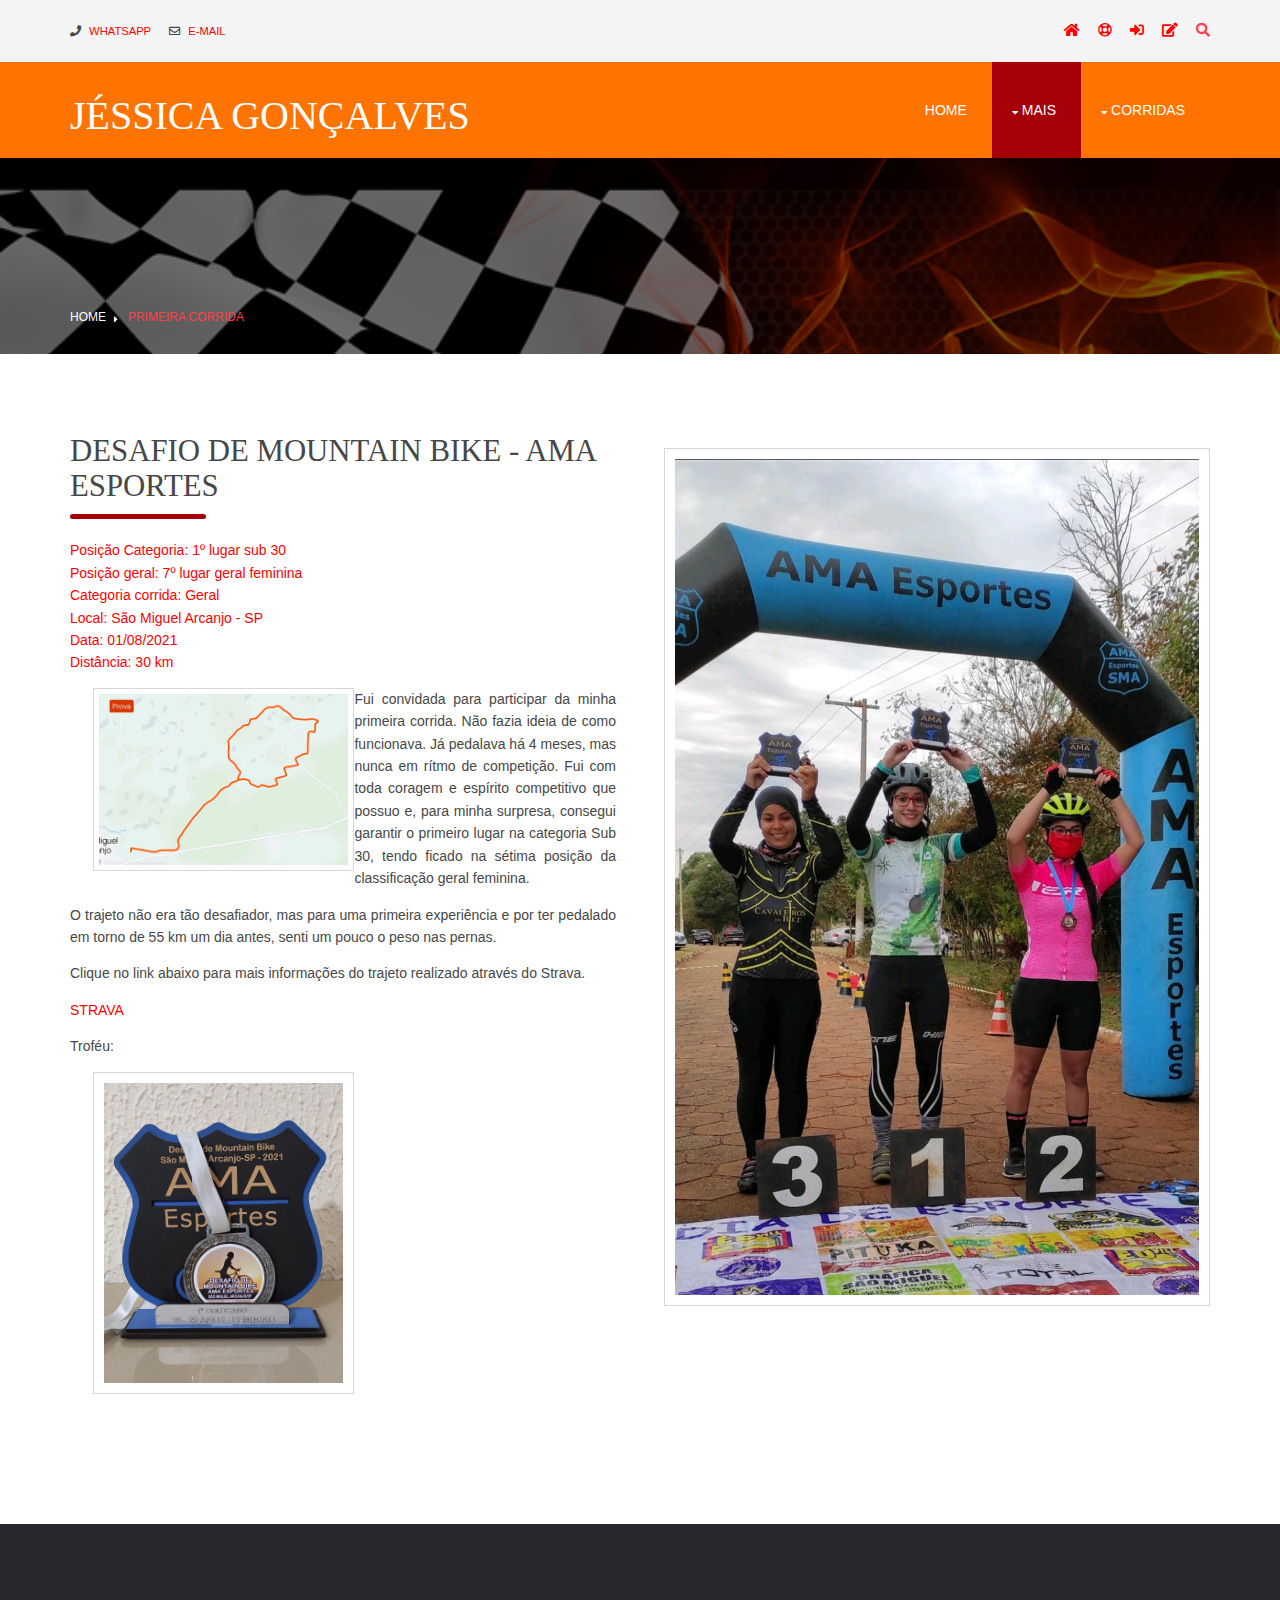
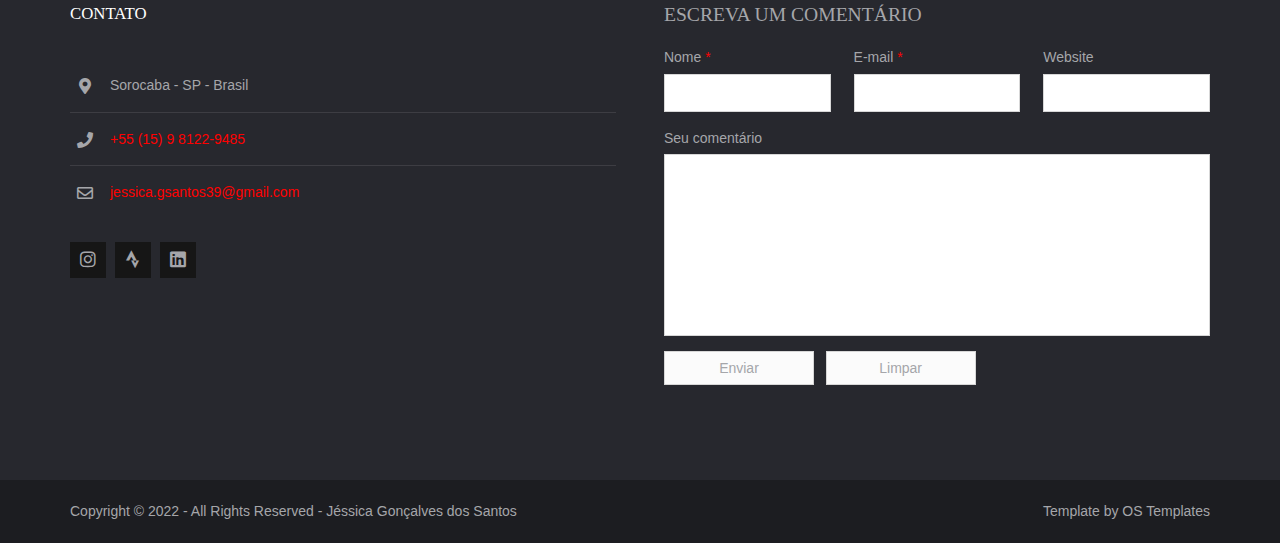
<file: pages/corrida1.html>
<!DOCTYPE html>
<!--
Template Name: Gleblu
Author: <a href="https://www.os-templates.com/">OS Templates</a>
Author URI: https://www.os-templates.com/
Copyright: OS-Templates.com
Licence: Free to use under our free template licence terms
Licence URI: https://www.os-templates.com/template-terms
-->
<html lang="">
<!-- To declare your language - read more here: https://www.w3.org/International/questions/qa-html-language-declarations -->
<head>
<title>Portfólio Jéssica Gonçalves</title>
<meta charset="utf-8">
<meta name="viewport" content="width=device-width, initial-scale=1.0, maximum-scale=1.0, user-scalable=no">
<link href="../layout/styles/layout.css" rel="stylesheet" type="text/css" media="all">
</head>
<body id="top">
<!-- ################################################################################################ -->
<!-- ################################################################################################ -->
<!-- ################################################################################################ -->
<div class="wrapper row0">
  <div id="topbar" class="hoc clear">
    <div class="fl_left"> 
      <!-- ################################################################################################ -->
      <ul class="nospace">
        <li><i class="fas fa-phone rgtspace-5"></i>
          <a href="https://wa.me/15981229485"> WHATSAPP</a></li>
        <li><i class="far fa-envelope rgtspace-5"></i>
          <a href="mailto:jessica.gsantos39@gmail.com?subject=Quero%20entrar%20em%20contato"> E-MAIL</a></li>
      </ul>
      <!-- ################################################################################################ -->
    </div>
    <div class="fl_right"> 
      <!-- ################################################################################################ -->
      <ul class="nospace">
        <li><a href="../index.html"><i class="fas fa-home"></i></a></li>
        <li><a href="#" title="Help Centre"><i class="far fa-life-ring"></i></a></li>
        <li><a href="#" title="Login"><i class="fas fa-sign-in-alt"></i></a></li>
        <li><a href="#" title="Sign Up"><i class="fas fa-edit"></i></a></li>
        <li id="searchform">
          <div>
            <form action="#" method="post">
              <fieldset>
                <legend>Pesquisa Rápida:</legend>
                <input type="text" placeholder="Digite a palavra-chave&hellip;">
                <button type="submit"><i class="fas fa-search"></i></button>
              </fieldset>
            </form>
          </div>
        </li>
      </ul>
      <!-- ################################################################################################ -->
    </div>
  </div>
</div>
<!-- ################################################################################################ -->
<!-- ################################################################################################ -->
<!-- ################################################################################################ -->
<div class="wrapper row1">
  <header id="header" class="hoc clear">
    <div id="logo" class="fl_left"> 
      <!-- ################################################################################################ -->
      <h1><a href="../index.html">JÉSSICA GONÇALVES</a></h1>
      <!-- ################################################################################################ -->
    </div>
    <nav id="mainav" class="fl_right"> 
      <!-- ################################################################################################ -->
      <ul class="clear">
        <li><a href="../index.html">Home</a></li>
        <li class="active"><a class="drop" href="#">MAIS</a>
          <ul>
            <li><a href="gallery.html">Galeria</a></li>
            <li><a href="equipe.html">Equipe</a></li>
            
          </ul>
        </li>
        <li><a class="drop" href="#">CORRIDAS</a>
          <ul>
            <li><a href="corrida1.html">1ª CORRIDA</a></li>
            <li><a href="corrida2.html">2ª CORRIDA</a></li>
            <li><a href="corrida3.html">3ª CORRIDA</a></li>
            <li><a href="corrida4.html">4ª CORRIDA</a></li>
            <li><a href="corrida5.html">5ª CORRIDA</a></li>
            <li><a href="corrida6.html">6ª CORRIDA</a></li>
            <li><a href="corrida7.html">7ª CORRIDA</a></li>
            <li><a href="corrida8.html">8ª CORRIDA</a></li>
          </ul>
        </li>
        <!-- <li><a href="#">Link Text</a></li>
        <li><a href="#">Link Text</a></li>
        <li><a href="#">Link Text</a></li> -->
      </ul>
      <!-- ################################################################################################ -->
    </nav>
  </header>
</div>
<!-- ################################################################################################ -->
<!-- ################################################################################################ -->
<!-- ################################################################################################ -->
<div class="wrapper bgded overlay" style="background-image:url('../images/racingflag.png');">
  <div id="breadcrumb" class="hoc clear"> 
    <!-- ################################################################################################ -->
    <ul>
      <li><a href="C:\Users\jessi\Downloads\SITE\TEMPLATEMODELO\index.html">Home</a></li>
      <li><a href="#">Primeira Corrida</a></li>
    </ul>
    <!-- ################################################################################################ -->
  </div>
</div>
<!-- ################################################################################################ -->
<!-- ################################################################################################ -->
<!-- ################################################################################################ -->
<div class="wrapper row3">
  <main class="hoc container clear"> 
    <!-- main body -->
    <!-- ################################################################################################ -->
    <div class="content"> 
      <!-- ################################################################################################ -->
      <div class="clear btmspace-50">
        
        <div class="one_half first">
          <a name="1corrida"></a>
          
          <h6 class="heading underline font-x2">Desafio de Mountain Bike - AMA Esportes</h6>
          <ul class="nospace linklist">
            <li><a>Posição Categoria: 1º lugar sub 30</a></li>
            <li><a>Posição geral: 7º lugar geral feminina</a></li>
            <li><a>Categoria corrida: Geral</a></li>
            <li><a>Local: São Miguel Arcanjo - SP</a></li>
            <li><a>Data: 01/08/2021</a></li>
            <li><a>Distância: 30 km</a></li>
          </ul>
          <p><div class="one_half"><img class="inspace-5 borderedbox" src="../images/1corrida.jpg" alt="1corrida" align="left"></div></p>
          <p style= "text-align: justify"> Fui convidada para participar da minha primeira corrida. Não fazia ideia de como funcionava. Já pedalava há 4 meses, mas nunca em rítmo de competição. Fui com toda coragem e espírito competitivo que possuo e, para minha surpresa, consegui garantir o primeiro lugar na categoria Sub 30, tendo ficado na sétima posição da classificação geral feminina.</p>
          <p style= "text-align: justify"> O trajeto não era tão desafiador, mas para uma primeira experiência e por ter pedalado em torno de 55 km um dia antes, senti um pouco o peso nas pernas.</p>
          <p style= "text-align: justify">Clique no link abaixo para mais informações do trajeto realizado através do Strava.</p> 
          <li><a href="https://strava.app.link/HsvE9qudOqb" target="_blank" rel="noopener noreferrer">STRAVA</a></li>
          <p>Troféu: <div class="one_half"><img class="inspace-10 borderedbox" src="../images/1trofeu.jpg" alt="1trofeu"></div></p>
        </div>
        <p><div class="one_half"><img class="inspace-10 borderedbox" src="../images/1podio.jpg" alt="1podio" align="center"></div></p>
      </div>
      <!-- ################################################################################################ -->
      <!-- ################################################################################################ -->
      <!-- ################################################################################################ -->
      
      <!-- ################################################################################################ -->
    </div>
    <!-- ################################################################################################ -->
    <!-- / main body -->
    <div class="clear"></div>
  </main>
</div>
<!-- ################################################################################################ -->
<!-- ################################################################################################ -->
<!-- ################################################################################################ -->
<div class="wrapper row4">
  <footer id="footer" class="hoc clear"> 
    <!-- ################################################################################################ -->
    <div class="one_half first">
      <h6 class="heading">Contato</h6>
      <ul class="nospace linklist contact btmspace-30">
        <li><i class="fas fa-map-marker-alt"></i>
          <address>
          Sorocaba - SP - Brasil
          </address>
        </li>
        <li><i class="fas fa-phone"></i>
          <a href="https://wa.me/15981229485"> +55 (15) 9 8122-9485</a></li>
        <li><i class="far fa-envelope"></i>
          <a href="mailto:jessica.gsantos39@gmail.com?subject=Quero%20entrar%20em%20contato"> jessica.gsantos39@gmail.com</a></li>
      </ul>
      <ul class="faico clear">
        <li><a class="faicon-instagram" href="https://instagr.am/jessicagdsantos" target="_blank" rel="noopener noreferrer"><i class="fab fa-instagram"></i></a></li>
        <li><a class="faicon-strava" href="https://www.strava.com/athletes/1608259" target="_blank" rel="noopener noreferrer"><i class="fab fa-strava"></i></a></li>
        <li><a class="faicon-linkedin" href="https://linkedin.com/in/jessicagdsantos" target="_blank" rel="noopener noreferrer"><i class="fab fa-linkedin"></i></a></li>
      </ul>
    </div>
    
    <!-- <div class="one_quarter">
      <h6 class="heading">Lacinia nunc et porta</h6>
      <ul class="nospace linklist">
        <li>
          <article>
            <p class="nospace btmspace-10"><a href="#">Porta tellus massa consectetuer sem eget pharetra ligula purus sit amet dui.</a></p>
            <time class="block font-xs" datetime="2045-04-06">Friday, 6<sup>th</sup> April 2045</time>
          </article>
        </li>
        <li>
          <article>
            <p class="nospace btmspace-10"><a href="#">Commodo ornare maximus donec consectetuer adipiscing elit pellentesque habitant.</a></p>
            <time class="block font-xs" datetime="2045-04-05">Thursday, 5<sup>th</sup> April 2045</time>
          </article>
        </li>
      </ul>
    </div>
    <div class="one_quarter">
      <h6 class="heading">Non lobortis felis lacus</h6>
      <ul class="nospace linklist">
        <li><a href="#">Morbi tristique senectus</a></li>
        <li><a href="#">Habitasse platea dictumst</a></li>
        <li><a href="#">Egestas in hac habitasse</a></li>
        <li><a href="#">Tellus ac convallis pellentesque</a></li>
        <li><a href="#">Lacus tortor varius erat</a></li>
      </ul>
    </div> -->
    <div class="one_half">
      <div id="comments">
        <h2>Escreva um comentário</h2>
        <form action="#" method="post">
          <div class="one_third first">
            <label for="name">Nome <span>*</span></label>
            <input type="text" name="name" id="name" value="" size="22" required>
          </div>
          <div class="one_third">
            <label for="email">E-mail <span>*</span></label>
            <input type="email" name="email" id="email" value="" size="22" required>
          </div>
          <div class="one_third">
            <label for="url">Website</label>
            <input type="url" name="url" id="url" value="" size="22">
          </div>
          <div class="block clear">
            <label for="comment">Seu comentário</label>
            <textarea name="comment" id="comment" cols="25" rows="10"></textarea>
          </div>
          <div>
            <input type="submit" name="submit" value="Enviar">
            &nbsp;
            <input type="reset" name="reset" value="Limpar">
          </div>
        </div>
    </div>
    <!-- ################################################################################################ -->
  </footer>
</div>
<!-- ################################################################################################ -->
<!-- ################################################################################################ -->
<!-- ################################################################################################ -->
<div class="wrapper row5">
  <div id="copyright" class="hoc clear"> 
    <!-- ################################################################################################ -->
    <p class="fl_left">Copyright &copy; 2022 - All Rights Reserved - <a href="#">Jéssica Gonçalves dos Santos</a></p>
    <p class="fl_right">Template by <a target="_blank" href="https://www.os-templates.com/" title="Free Website Templates">OS Templates</a></p>
    <!-- ################################################################################################ -->
  </div>
</div>
<!-- ################################################################################################ -->
<!-- ################################################################################################ -->
<!-- ################################################################################################ -->
<a id="backtotop" href="#top"><i class="fas fa-chevron-up"></i></a>
<!-- JAVASCRIPTS -->
<script src="../layout/scripts/jquery.min.js"></script>
<script src="../layout/scripts/jquery.backtotop.js"></script>
<script src="../layout/scripts/jquery.mobilemenu.js"></script>
</body>
</html>
</file>
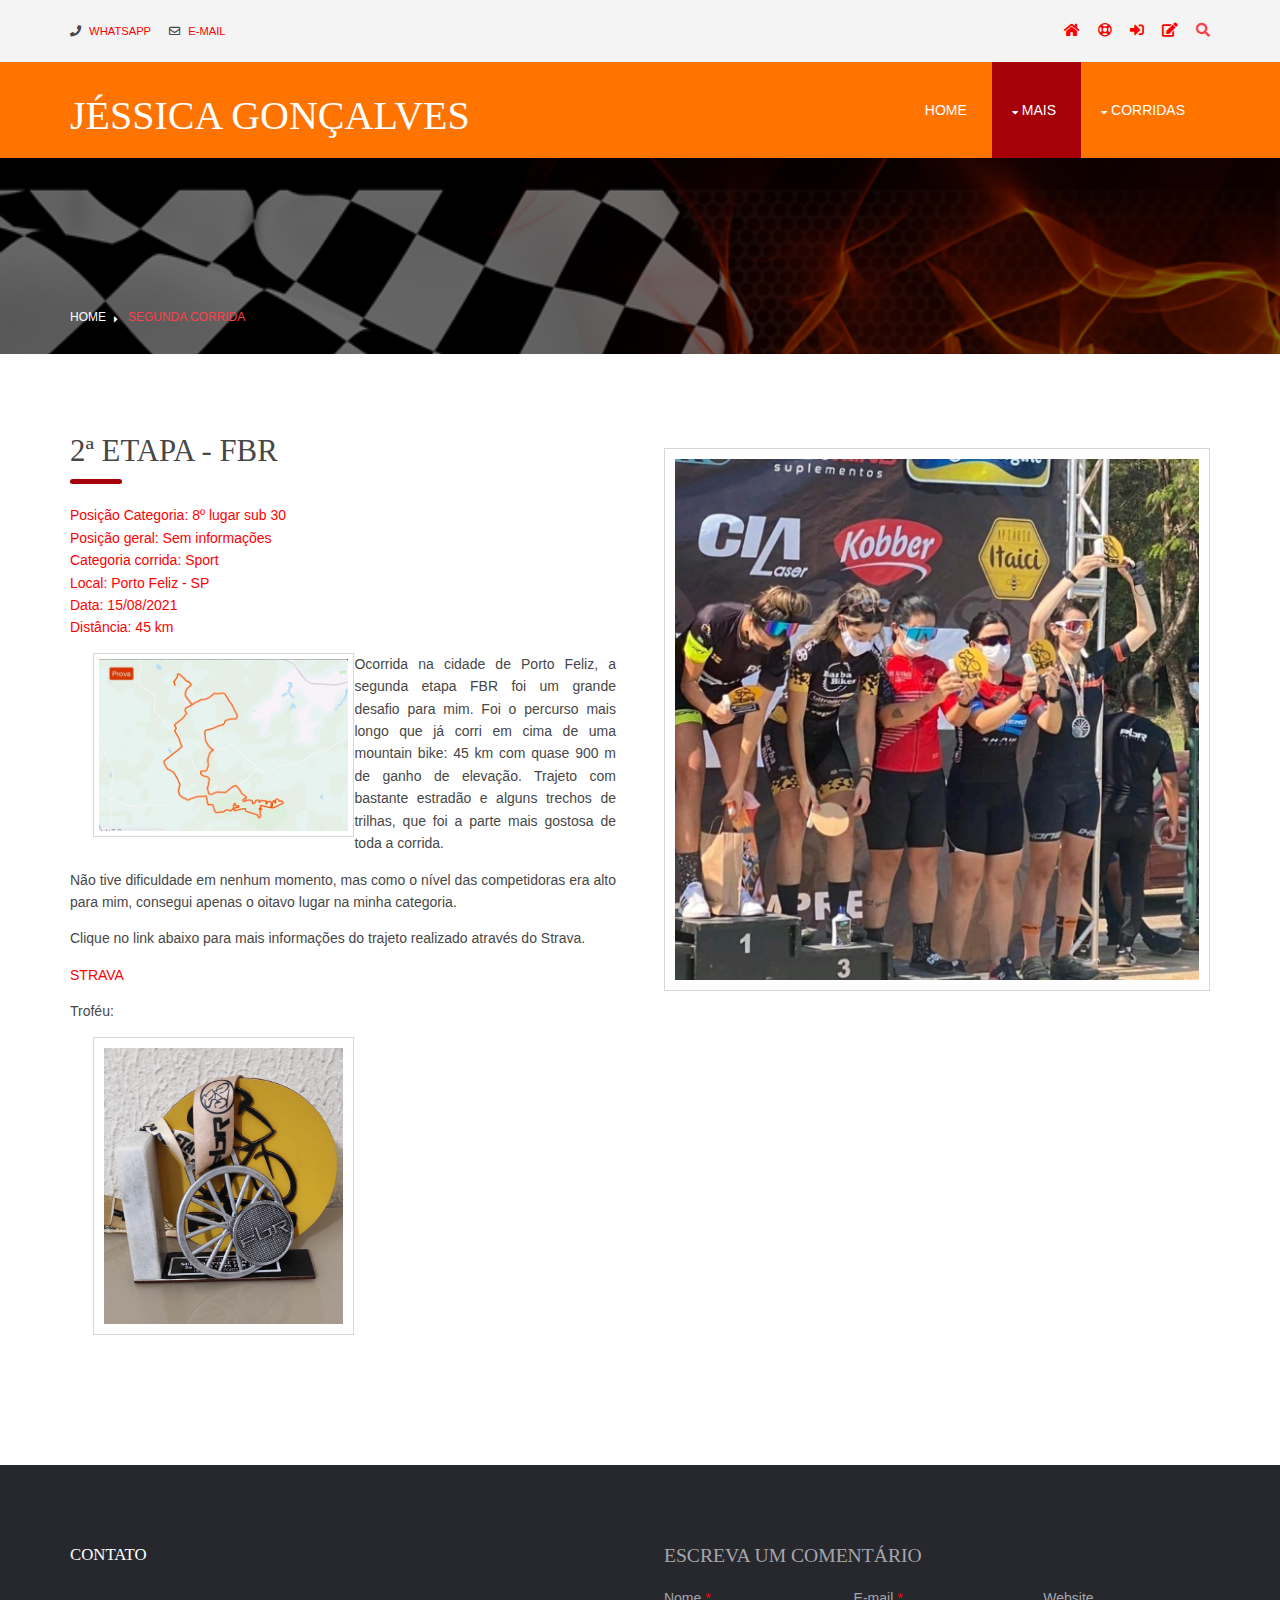
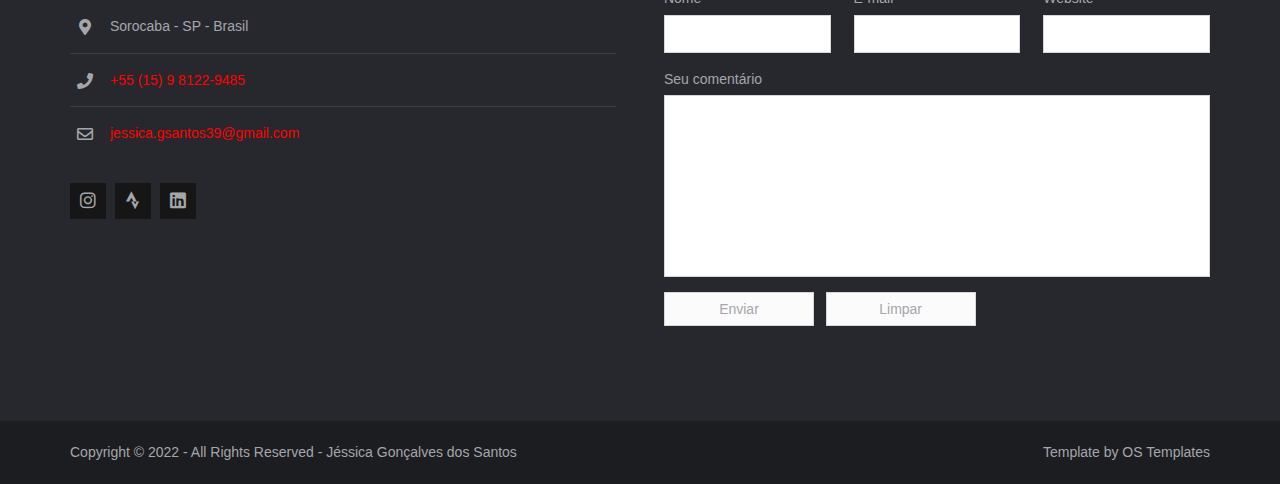
<file: pages/corrida2.html>
<!DOCTYPE html>
<!--
Template Name: Gleblu
Author: <a href="https://www.os-templates.com/">OS Templates</a>
Author URI: https://www.os-templates.com/
Copyright: OS-Templates.com
Licence: Free to use under our free template licence terms
Licence URI: https://www.os-templates.com/template-terms
-->
<html lang="">
<!-- To declare your language - read more here: https://www.w3.org/International/questions/qa-html-language-declarations -->
<head>
<title>Portfólio Jéssica Gonçalves</title>
<meta charset="utf-8">
<meta name="viewport" content="width=device-width, initial-scale=1.0, maximum-scale=1.0, user-scalable=no">
<link href="../layout/styles/layout.css" rel="stylesheet" type="text/css" media="all">
</head>
<body id="top">
<!-- ################################################################################################ -->
<!-- ################################################################################################ -->
<!-- ################################################################################################ -->
<div class="wrapper row0">
  <div id="topbar" class="hoc clear">
    <div class="fl_left"> 
      <!-- ################################################################################################ -->
      <ul class="nospace">
        <li><i class="fas fa-phone rgtspace-5"></i>
          <a href="https://wa.me/5515981229485"> WHATSAPP</a></li>
        <li><i class="far fa-envelope rgtspace-5"></i>
          <a href="mailto:jessica.gsantos39@gmail.com?subject=Quero%20entrar%20em%20contato"> E-MAIL</a></li>
      </ul>
      <!-- ################################################################################################ -->
    </div>
    <div class="fl_right"> 
      <!-- ################################################################################################ -->
      <ul class="nospace">
        <li><a href="../index.html"><i class="fas fa-home"></i></a></li>
        <li><a href="#" title="Help Centre"><i class="far fa-life-ring"></i></a></li>
        <li><a href="#" title="Login"><i class="fas fa-sign-in-alt"></i></a></li>
        <li><a href="#" title="Sign Up"><i class="fas fa-edit"></i></a></li>
        <li id="searchform">
          <div>
            <form action="#" method="post">
              <fieldset>
                <legend>Pesquisa Rápida:</legend>
                <input type="text" placeholder="Digite a palavra-chave&hellip;">
                <button type="submit"><i class="fas fa-search"></i></button>
              </fieldset>
            </form>
          </div>
        </li>
      </ul>
      <!-- ################################################################################################ -->
    </div>
  </div>
</div>
<!-- ################################################################################################ -->
<!-- ################################################################################################ -->
<!-- ################################################################################################ -->
<div class="wrapper row1">
  <header id="header" class="hoc clear">
    <div id="logo" class="fl_left"> 
      <!-- ################################################################################################ -->
      <h1><a href="../index.html">JÉSSICA GONÇALVES</a></h1>
      <!-- ################################################################################################ -->
    </div>
    <nav id="mainav" class="fl_right"> 
      <!-- ################################################################################################ -->
      <ul class="clear">
        <li><a href="../index.html">Home</a></li>
        <li class="active"><a class="drop" href="#">MAIS</a>
          <ul>
            <li><a href="gallery.html">Galeria</a></li>
            <li><a href="equipe.html">Equipe</a></li>
            
          </ul>
        </li>
        <li><a class="drop" href="#">CORRIDAS</a>
          <ul>
            <li><a href="corrida1.html">1ª CORRIDA</a></li>
            <li><a href="corrida2.html">2ª CORRIDA</a></li>
            <li><a href="corrida3.html">3ª CORRIDA</a></li>
            <li><a href="corrida4.html">4ª CORRIDA</a></li>
            <li><a href="corrida5.html">5ª CORRIDA</a></li>
            <li><a href="corrida6.html">6ª CORRIDA</a></li>
            <li><a href="corrida7.html">7ª CORRIDA</a></li>
            <li><a href="corrida8.html">8ª CORRIDA</a></li>
          </ul>
        </li>
        <!-- <li><a href="#">Link Text</a></li>
        <li><a href="#">Link Text</a></li>
        <li><a href="#">Link Text</a></li> -->
      </ul>
      <!-- ################################################################################################ -->
    </nav>
  </header>
</div>
<!-- ################################################################################################ -->
<!-- ################################################################################################ -->
<!-- ################################################################################################ -->
<div class="wrapper bgded overlay" style="background-image:url('../images/racingflag.png');">
  <div id="breadcrumb" class="hoc clear"> 
    <!-- ################################################################################################ -->
    <ul>
      <li><a href="C:\Users\jessi\Downloads\SITE\TEMPLATEMODELO\index.html">Home</a></li>
      <li><a href="#">Segunda Corrida</a></li>
    </ul>
    <!-- ################################################################################################ -->
  </div>
</div>
<!-- ################################################################################################ -->
<!-- ################################################################################################ -->
<!-- ################################################################################################ -->
<div class="wrapper row3">
  <main class="hoc container clear"> 
    <!-- main body -->
    <!-- ################################################################################################ -->
    <div class="content"> 
      <!-- ################################################################################################ -->
      <div class="clear btmspace-50">
        
        <div class="one_half first">
          <a name="2corrida"></a>
          
          <h6 class="heading underline font-x2">2ª Etapa - FBR</h6>
          <ul class="nospace linklist">
            <li><a>Posição Categoria: 8º lugar sub 30</a></li>
            <li><a>Posição geral: Sem informações</a></li>
            <li><a>Categoria corrida: Sport</a></li>
            <li><a>Local: Porto Feliz - SP</a></li>
            <li><a>Data: 15/08/2021</a></li>
            <li><a>Distância: 45 km</a></li>
          </ul>
          <p><div class="one_half"><img class="inspace-5 borderedbox" src="../images/2corrida.jpg" alt="1corrida" align="left"></div></p>
          <p style= "text-align: justify"> Ocorrida na cidade de Porto Feliz, a segunda etapa FBR foi um grande desafio para mim. Foi o percurso mais longo que já corri em cima de uma mountain bike: 45 km com quase 900 m de ganho de elevação. Trajeto com bastante estradão e alguns trechos de trilhas, que foi a parte mais gostosa de toda a corrida.  </p>
          <p style= "text-align: justify"> Não tive dificuldade em nenhum momento, mas como o nível das competidoras era alto para mim, consegui apenas o oitavo lugar na minha categoria. </p>
          <p style= "text-align: justify">Clique no link abaixo para mais informações do trajeto realizado através do Strava.</p> 
          <li><a href="https://strava.app.link/JWxda9NgOqb" target="_blank" rel="noopener noreferrer">STRAVA</a></li>
          <p>Troféu: <div class="one_half"><img class="inspace-10 borderedbox" src="../images/2trofeu.jpg" alt="1trofeu"></div></p>
        </div>
        <p><div class="one_half"><img class="inspace-10 borderedbox" src="../images/2podio.jpg" alt="1podio" align="center"></div></p>
      </div>
      <!-- ################################################################################################ -->
      <!-- ################################################################################################ -->
      <!-- ################################################################################################ -->
      
      <!-- ################################################################################################ -->
    </div>
    <!-- ################################################################################################ -->
    <!-- / main body -->
    <div class="clear"></div>
  </main>
</div>
<!-- ################################################################################################ -->
<!-- ################################################################################################ -->
<!-- ################################################################################################ -->
<div class="wrapper row4">
  <footer id="footer" class="hoc clear"> 
    <!-- ################################################################################################ -->
    <div class="one_half first">
      <h6 class="heading">Contato</h6>
      <ul class="nospace linklist contact btmspace-30">
        <li><i class="fas fa-map-marker-alt"></i>
          <address>
          Sorocaba - SP - Brasil
          </address>
        </li>
        <li><i class="fas fa-phone"></i>
          <a href="https://wa.me/5515981229485"> +55 (15) 9 8122-9485</a></li>
        <li><i class="far fa-envelope"></i>
          <a href="mailto:jessica.gsantos39@gmail.com?subject=Quero%20entrar%20em%20contato"> jessica.gsantos39@gmail.com</a></li>
      </ul>
      <ul class="faico clear">
        <li><a class="faicon-instagram" href="https://instagr.am/jessicagdsantos" target="_blank" rel="noopener noreferrer"><i class="fab fa-instagram"></i></a></li>
        <li><a class="faicon-strava" href="https://www.strava.com/athletes/1608259" target="_blank" rel="noopener noreferrer"><i class="fab fa-strava"></i></a></li>
        <li><a class="faicon-linkedin" href="https://linkedin.com/in/jessicagdsantos" target="_blank" rel="noopener noreferrer"><i class="fab fa-linkedin"></i></a></li>
      </ul>
    </div>
    
    <!-- <div class="one_quarter">
      <h6 class="heading">Lacinia nunc et porta</h6>
      <ul class="nospace linklist">
        <li>
          <article>
            <p class="nospace btmspace-10"><a href="#">Porta tellus massa consectetuer sem eget pharetra ligula purus sit amet dui.</a></p>
            <time class="block font-xs" datetime="2045-04-06">Friday, 6<sup>th</sup> April 2045</time>
          </article>
        </li>
        <li>
          <article>
            <p class="nospace btmspace-10"><a href="#">Commodo ornare maximus donec consectetuer adipiscing elit pellentesque habitant.</a></p>
            <time class="block font-xs" datetime="2045-04-05">Thursday, 5<sup>th</sup> April 2045</time>
          </article>
        </li>
      </ul>
    </div>
    <div class="one_quarter">
      <h6 class="heading">Non lobortis felis lacus</h6>
      <ul class="nospace linklist">
        <li><a href="#">Morbi tristique senectus</a></li>
        <li><a href="#">Habitasse platea dictumst</a></li>
        <li><a href="#">Egestas in hac habitasse</a></li>
        <li><a href="#">Tellus ac convallis pellentesque</a></li>
        <li><a href="#">Lacus tortor varius erat</a></li>
      </ul>
    </div> -->
    <div class="one_half">
      <div id="comments">
        <h2>Escreva um comentário</h2>
        <form action="#" method="post">
          <div class="one_third first">
            <label for="name">Nome <span>*</span></label>
            <input type="text" name="name" id="name" value="" size="22" required>
          </div>
          <div class="one_third">
            <label for="email">E-mail <span>*</span></label>
            <input type="email" name="email" id="email" value="" size="22" required>
          </div>
          <div class="one_third">
            <label for="url">Website</label>
            <input type="url" name="url" id="url" value="" size="22">
          </div>
          <div class="block clear">
            <label for="comment">Seu comentário</label>
            <textarea name="comment" id="comment" cols="25" rows="10"></textarea>
          </div>
          <div>
            <input type="submit" name="submit" value="Enviar">
            &nbsp;
            <input type="reset" name="reset" value="Limpar">
          </div>
        </div>
    </div>
    <!-- ################################################################################################ -->
  </footer>
</div>
<!-- ################################################################################################ -->
<!-- ################################################################################################ -->
<!-- ################################################################################################ -->
<div class="wrapper row5">
  <div id="copyright" class="hoc clear"> 
    <!-- ################################################################################################ -->
    <p class="fl_left">Copyright &copy; 2022 - All Rights Reserved - <a href="#">Jéssica Gonçalves dos Santos</a></p>
    <p class="fl_right">Template by <a target="_blank" href="https://www.os-templates.com/" title="Free Website Templates">OS Templates</a></p>
    <!-- ################################################################################################ -->
  </div>
</div>
<!-- ################################################################################################ -->
<!-- ################################################################################################ -->
<!-- ################################################################################################ -->
<a id="backtotop" href="#top"><i class="fas fa-chevron-up"></i></a>
<!-- JAVASCRIPTS -->
<script src="../layout/scripts/jquery.min.js"></script>
<script src="../layout/scripts/jquery.backtotop.js"></script>
<script src="../layout/scripts/jquery.mobilemenu.js"></script>
</body>
</html>
</file>
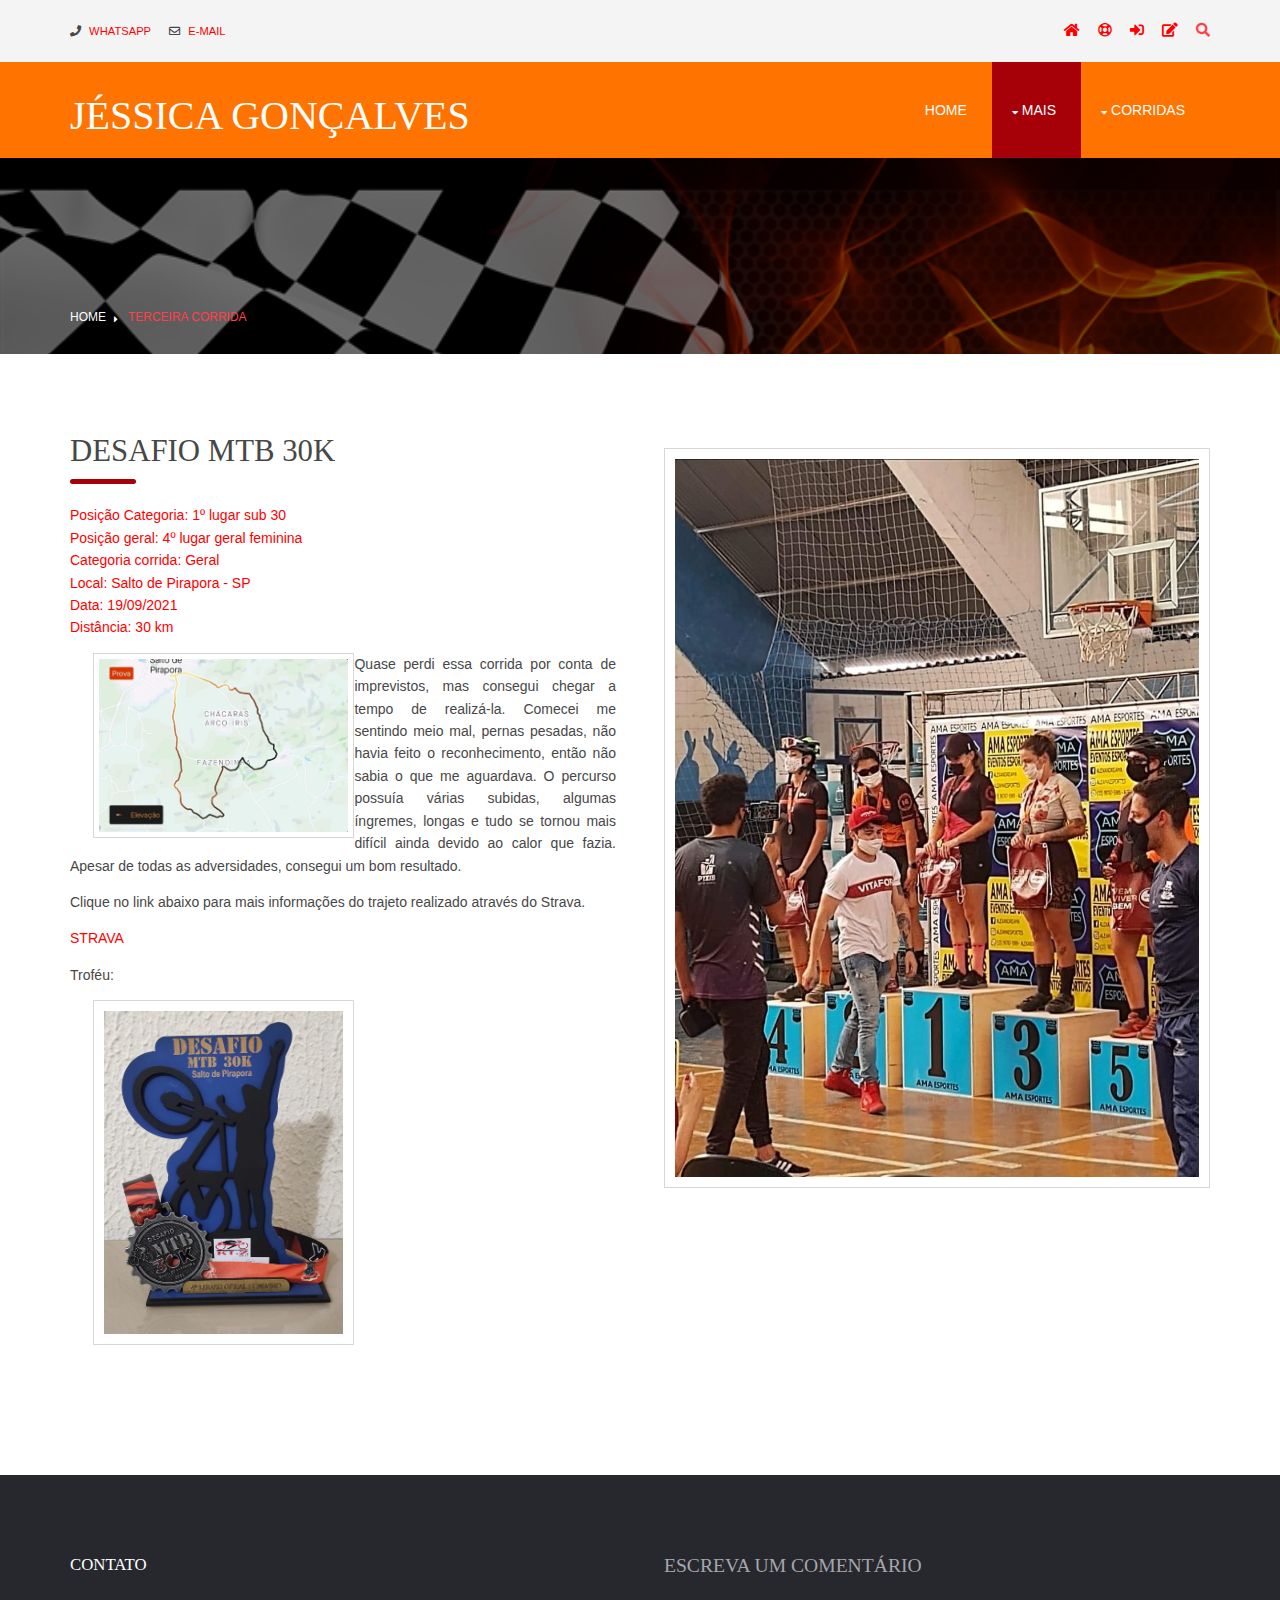
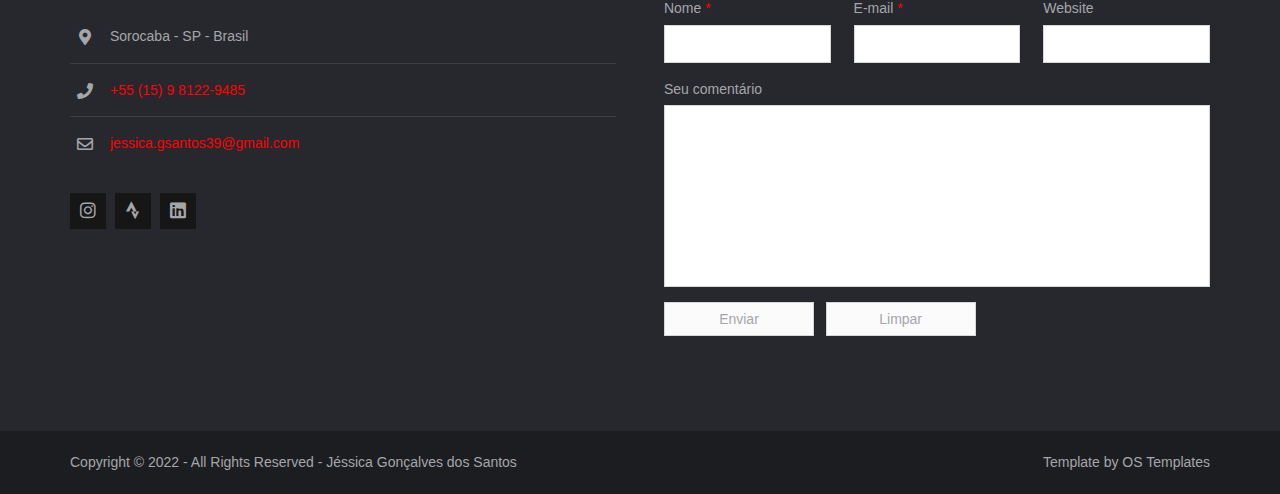
<file: pages/corrida3.html>
<!DOCTYPE html>
<!--
Template Name: Gleblu
Author: <a href="https://www.os-templates.com/">OS Templates</a>
Author URI: https://www.os-templates.com/
Copyright: OS-Templates.com
Licence: Free to use under our free template licence terms
Licence URI: https://www.os-templates.com/template-terms
-->
<html lang="">
<!-- To declare your language - read more here: https://www.w3.org/International/questions/qa-html-language-declarations -->
<head>
<title>Portfólio Jéssica Gonçalves</title>
<meta charset="utf-8">
<meta name="viewport" content="width=device-width, initial-scale=1.0, maximum-scale=1.0, user-scalable=no">
<link href="../layout/styles/layout.css" rel="stylesheet" type="text/css" media="all">
</head>
<body id="top">
<!-- ################################################################################################ -->
<!-- ################################################################################################ -->
<!-- ################################################################################################ -->
<div class="wrapper row0">
  <div id="topbar" class="hoc clear">
    <div class="fl_left"> 
      <!-- ################################################################################################ -->
      <ul class="nospace">
        <li><i class="fas fa-phone rgtspace-5"></i>
          <a href="https://wa.me/5515981229485"> WHATSAPP</a></li>
        <li><i class="far fa-envelope rgtspace-5"></i>
          <a href="mailto:jessica.gsantos39@gmail.com?subject=Quero%20entrar%20em%20contato"> E-MAIL</a></li>
      </ul>
      <!-- ################################################################################################ -->
    </div>
    <div class="fl_right"> 
      <!-- ################################################################################################ -->
      <ul class="nospace">
        <li><a href="../index.html"><i class="fas fa-home"></i></a></li>
        <li><a href="#" title="Help Centre"><i class="far fa-life-ring"></i></a></li>
        <li><a href="#" title="Login"><i class="fas fa-sign-in-alt"></i></a></li>
        <li><a href="#" title="Sign Up"><i class="fas fa-edit"></i></a></li>
        <li id="searchform">
          <div>
            <form action="#" method="post">
              <fieldset>
                <legend>Pesquisa Rápida:</legend>
                <input type="text" placeholder="Digite a palavra-chave&hellip;">
                <button type="submit"><i class="fas fa-search"></i></button>
              </fieldset>
            </form>
          </div>
        </li>
      </ul>
      <!-- ################################################################################################ -->
    </div>
  </div>
</div>
<!-- ################################################################################################ -->
<!-- ################################################################################################ -->
<!-- ################################################################################################ -->
<div class="wrapper row1">
  <header id="header" class="hoc clear">
    <div id="logo" class="fl_left"> 
      <!-- ################################################################################################ -->
      <h1><a href="../index.html">JÉSSICA GONÇALVES</a></h1>
      <!-- ################################################################################################ -->
    </div>
    <nav id="mainav" class="fl_right"> 
      <!-- ################################################################################################ -->
      <ul class="clear">
        <li><a href="../index.html">Home</a></li>
        <li class="active"><a class="drop" href="#">MAIS</a>
          <ul>
            <li><a href="gallery.html">Galeria</a></li>
            <li><a href="equipe.html">Equipe</a></li>
            
          </ul>
        </li>
        <li><a class="drop" href="#">CORRIDAS</a>
          <ul>
            <li><a href="corrida1.html">1ª CORRIDA</a></li>
            <li><a href="corrida2.html">2ª CORRIDA</a></li>
            <li><a href="corrida3.html">3ª CORRIDA</a></li>
            <li><a href="corrida4.html">4ª CORRIDA</a></li>
            <li><a href="corrida5.html">5ª CORRIDA</a></li>
            <li><a href="corrida6.html">6ª CORRIDA</a></li>
            <li><a href="corrida7.html">7ª CORRIDA</a></li>
            <li><a href="corrida8.html">8ª CORRIDA</a></li>
          </ul>
        </li>
        <!-- <li><a href="#">Link Text</a></li>
        <li><a href="#">Link Text</a></li>
        <li><a href="#">Link Text</a></li> -->
      </ul>
      <!-- ################################################################################################ -->
    </nav>
  </header>
</div>
<!-- ################################################################################################ -->
<!-- ################################################################################################ -->
<!-- ################################################################################################ -->
<div class="wrapper bgded overlay" style="background-image:url('../images/racingflag.png');">
  <div id="breadcrumb" class="hoc clear"> 
    <!-- ################################################################################################ -->
    <ul>
      <li><a href="C:\Users\jessi\Downloads\SITE\TEMPLATEMODELO\index.html">Home</a></li>
      <li><a href="#">Terceira corrida</a></li>
    </ul>
    <!-- ################################################################################################ -->
  </div>
</div>
<!-- ################################################################################################ -->
<!-- ################################################################################################ -->
<!-- ################################################################################################ -->
<div class="wrapper row3">
  <main class="hoc container clear"> 
    <!-- main body -->
    <!-- ################################################################################################ -->
    <div class="content"> 
      <!-- ################################################################################################ -->
      <div class="clear btmspace-50">
        
        <div class="one_half first">
          <a name="3corrida"></a>
          
          <h6 class="heading underline font-x2">Desafio MTB 30K</h6>
          <ul class="nospace linklist">
            <li><a>Posição Categoria: 1º lugar sub 30</a></li>
            <li><a>Posição geral: 4º lugar geral feminina</a></li>
            <li><a>Categoria corrida: Geral</a></li>
            <li><a>Local: Salto de Pirapora - SP</a></li>
            <li><a>Data: 19/09/2021</a></li>
            <li><a>Distância: 30 km</a></li>
          </ul>
          <p><div class="one_half"><img class="inspace-5 borderedbox" src="../images/3corrida.jpg" alt="1corrida" align="left"></div></p>
          <p style= "text-align: justify"> Quase perdi essa corrida por conta de imprevistos, mas consegui chegar a tempo de realizá-la. Comecei me sentindo meio mal, pernas pesadas, não havia feito o reconhecimento, então não sabia o que me aguardava. O percurso possuía várias subidas, algumas íngremes, longas e tudo se tornou mais difícil ainda devido ao calor que fazia. Apesar de todas as adversidades, consegui um bom resultado.</p>
          <p style= "text-align: justify">Clique no link abaixo para mais informações do trajeto realizado através do Strava.</p> 
          <li><a href="https://strava.app.link/QXbux2BiOqb" target="_blank" rel="noopener noreferrer">STRAVA</a></li>
          <p>Troféu: <div class="one_half"><img class="inspace-10 borderedbox" src="../images/3trofeu.jpg" alt="1trofeu"></div></p>
        </div>
        <p><div class="one_half"><img class="inspace-10 borderedbox" src="../images/3podio.jpg" alt="1podio" align="center"></div></p>
      </div>
      <!-- ################################################################################################ -->
      <!-- ################################################################################################ -->
      <!-- ################################################################################################ -->
      
      <!-- ################################################################################################ -->
    </div>
    <!-- ################################################################################################ -->
    <!-- / main body -->
    <div class="clear"></div>
  </main>
</div>
<!-- ################################################################################################ -->
<!-- ################################################################################################ -->
<!-- ################################################################################################ -->
<div class="wrapper row4">
  <footer id="footer" class="hoc clear"> 
    <!-- ################################################################################################ -->
    <div class="one_half first">
      <h6 class="heading">Contato</h6>
      <ul class="nospace linklist contact btmspace-30">
        <li><i class="fas fa-map-marker-alt"></i>
          <address>
          Sorocaba - SP - Brasil
          </address>
        </li>
        <li><i class="fas fa-phone"></i>
          <a href="https://wa.me/5515981229485"> +55 (15) 9 8122-9485</a></li>
        <li><i class="far fa-envelope"></i>
          <a href="mailto:jessica.gsantos39@gmail.com?subject=Quero%20entrar%20em%20contato"> jessica.gsantos39@gmail.com</a></li>
      </ul>
      <ul class="faico clear">
        <li><a class="faicon-instagram" href="https://instagr.am/jessicagdsantos" target="_blank" rel="noopener noreferrer"><i class="fab fa-instagram"></i></a></li>
        <li><a class="faicon-strava" href="https://www.strava.com/athletes/1608259" target="_blank" rel="noopener noreferrer"><i class="fab fa-strava"></i></a></li>
        <li><a class="faicon-linkedin" href="https://linkedin.com/in/jessicagdsantos" target="_blank" rel="noopener noreferrer"><i class="fab fa-linkedin"></i></a></li>
      </ul>
    </div>
    
    <!-- <div class="one_quarter">
      <h6 class="heading">Lacinia nunc et porta</h6>
      <ul class="nospace linklist">
        <li>
          <article>
            <p class="nospace btmspace-10"><a href="#">Porta tellus massa consectetuer sem eget pharetra ligula purus sit amet dui.</a></p>
            <time class="block font-xs" datetime="2045-04-06">Friday, 6<sup>th</sup> April 2045</time>
          </article>
        </li>
        <li>
          <article>
            <p class="nospace btmspace-10"><a href="#">Commodo ornare maximus donec consectetuer adipiscing elit pellentesque habitant.</a></p>
            <time class="block font-xs" datetime="2045-04-05">Thursday, 5<sup>th</sup> April 2045</time>
          </article>
        </li>
      </ul>
    </div>
    <div class="one_quarter">
      <h6 class="heading">Non lobortis felis lacus</h6>
      <ul class="nospace linklist">
        <li><a href="#">Morbi tristique senectus</a></li>
        <li><a href="#">Habitasse platea dictumst</a></li>
        <li><a href="#">Egestas in hac habitasse</a></li>
        <li><a href="#">Tellus ac convallis pellentesque</a></li>
        <li><a href="#">Lacus tortor varius erat</a></li>
      </ul>
    </div> -->
    <div class="one_half">
      <div id="comments">
        <h2>Escreva um comentário</h2>
        <form action="#" method="post">
          <div class="one_third first">
            <label for="name">Nome <span>*</span></label>
            <input type="text" name="name" id="name" value="" size="22" required>
          </div>
          <div class="one_third">
            <label for="email">E-mail <span>*</span></label>
            <input type="email" name="email" id="email" value="" size="22" required>
          </div>
          <div class="one_third">
            <label for="url">Website</label>
            <input type="url" name="url" id="url" value="" size="22">
          </div>
          <div class="block clear">
            <label for="comment">Seu comentário</label>
            <textarea name="comment" id="comment" cols="25" rows="10"></textarea>
          </div>
          <div>
            <input type="submit" name="submit" value="Enviar">
            &nbsp;
            <input type="reset" name="reset" value="Limpar">
          </div>
        </div>
    </div>
    <!-- ################################################################################################ -->
  </footer>
</div>
<!-- ################################################################################################ -->
<!-- ################################################################################################ -->
<!-- ################################################################################################ -->
<div class="wrapper row5">
  <div id="copyright" class="hoc clear"> 
    <!-- ################################################################################################ -->
    <p class="fl_left">Copyright &copy; 2022 - All Rights Reserved - <a href="#">Jéssica Gonçalves dos Santos</a></p>
    <p class="fl_right">Template by <a target="_blank" href="https://www.os-templates.com/" title="Free Website Templates">OS Templates</a></p>
    <!-- ################################################################################################ -->
  </div>
</div>
<!-- ################################################################################################ -->
<!-- ################################################################################################ -->
<!-- ################################################################################################ -->
<a id="backtotop" href="#top"><i class="fas fa-chevron-up"></i></a>
<!-- JAVASCRIPTS -->
<script src="../layout/scripts/jquery.min.js"></script>
<script src="../layout/scripts/jquery.backtotop.js"></script>
<script src="../layout/scripts/jquery.mobilemenu.js"></script>
</body>
</html>
</file>
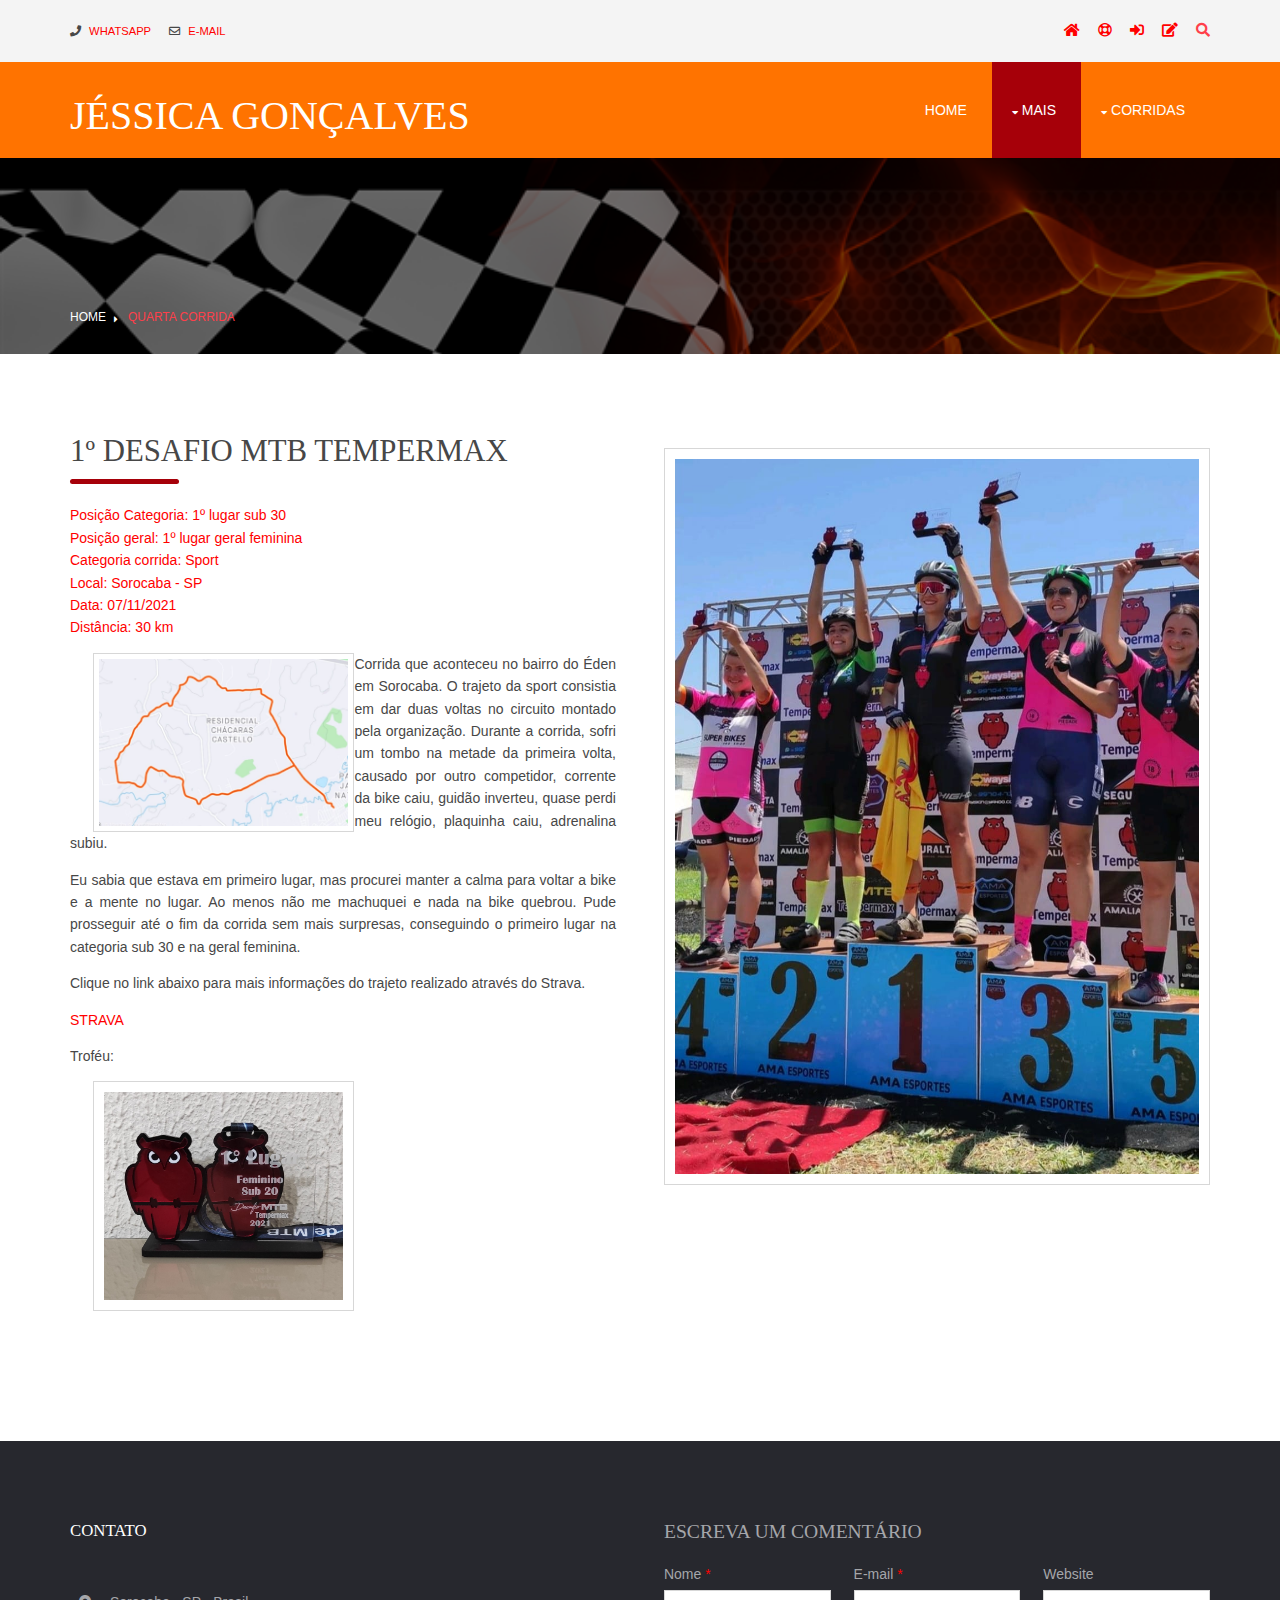
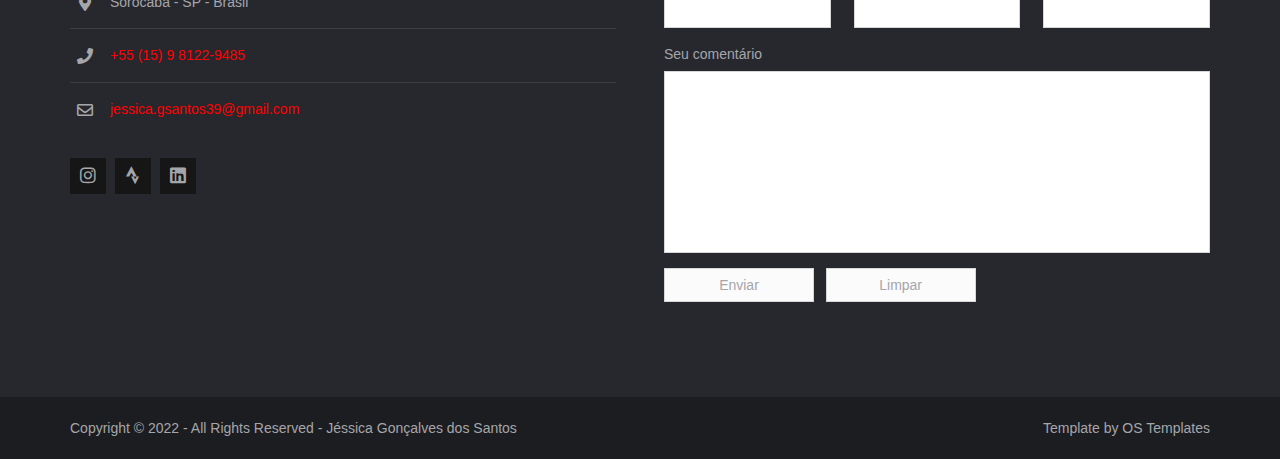
<file: pages/corrida4.html>
<!DOCTYPE html>
<!--
Template Name: Gleblu
Author: <a href="https://www.os-templates.com/">OS Templates</a>
Author URI: https://www.os-templates.com/
Copyright: OS-Templates.com
Licence: Free to use under our free template licence terms
Licence URI: https://www.os-templates.com/template-terms
-->
<html lang="">
<!-- To declare your language - read more here: https://www.w3.org/International/questions/qa-html-language-declarations -->
<head>
<title>Portfólio Jéssica Gonçalves</title>
<meta charset="utf-8">
<meta name="viewport" content="width=device-width, initial-scale=1.0, maximum-scale=1.0, user-scalable=no">
<link href="../layout/styles/layout.css" rel="stylesheet" type="text/css" media="all">
</head>
<body id="top">
<!-- ################################################################################################ -->
<!-- ################################################################################################ -->
<!-- ################################################################################################ -->
<div class="wrapper row0">
  <div id="topbar" class="hoc clear">
    <div class="fl_left"> 
      <!-- ################################################################################################ -->
      <ul class="nospace">
        <li><i class="fas fa-phone rgtspace-5"></i>
          <a href="https://wa.me/5515981229485"> WHATSAPP</a></li>
        <li><i class="far fa-envelope rgtspace-5"></i>
          <a href="mailto:jessica.gsantos39@gmail.com?subject=Quero%20entrar%20em%20contato"> E-MAIL</a></li>
      </ul>
      <!-- ################################################################################################ -->
    </div>
    <div class="fl_right"> 
      <!-- ################################################################################################ -->
      <ul class="nospace">
        <li><a href="../index.html"><i class="fas fa-home"></i></a></li>
        <li><a href="#" title="Help Centre"><i class="far fa-life-ring"></i></a></li>
        <li><a href="#" title="Login"><i class="fas fa-sign-in-alt"></i></a></li>
        <li><a href="#" title="Sign Up"><i class="fas fa-edit"></i></a></li>
        <li id="searchform">
          <div>
            <form action="#" method="post">
              <fieldset>
                <legend>Pesquisa Rápida:</legend>
                <input type="text" placeholder="Digite a palavra-chave&hellip;">
                <button type="submit"><i class="fas fa-search"></i></button>
              </fieldset>
            </form>
          </div>
        </li>
      </ul>
      <!-- ################################################################################################ -->
    </div>
  </div>
</div>
<!-- ################################################################################################ -->
<!-- ################################################################################################ -->
<!-- ################################################################################################ -->
<div class="wrapper row1">
  <header id="header" class="hoc clear">
    <div id="logo" class="fl_left"> 
      <!-- ################################################################################################ -->
      <h1><a href="../index.html">JÉSSICA GONÇALVES</a></h1>
      <!-- ################################################################################################ -->
    </div>
    <nav id="mainav" class="fl_right"> 
      <!-- ################################################################################################ -->
      <ul class="clear">
        <li><a href="../index.html">Home</a></li>
        <li class="active"><a class="drop" href="#">MAIS</a>
          <ul>
            <li><a href="gallery.html">Galeria</a></li>
            <li><a href="equipe.html">Equipe</a></li>
            
          </ul>
        </li>
        <li><a class="drop" href="#">CORRIDAS</a>
          <ul>
            <li><a href="corrida1.html">1ª CORRIDA</a></li>
            <li><a href="corrida2.html">2ª CORRIDA</a></li>
            <li><a href="corrida3.html">3ª CORRIDA</a></li>
            <li><a href="corrida4.html">4ª CORRIDA</a></li>
            <li><a href="corrida5.html">5ª CORRIDA</a></li>
            <li><a href="corrida6.html">6ª CORRIDA</a></li>
            <li><a href="corrida7.html">7ª CORRIDA</a></li>
            <li><a href="corrida8.html">8ª CORRIDA</a></li>
          </ul>
        </li>
        <!-- <li><a href="#">Link Text</a></li>
        <li><a href="#">Link Text</a></li>
        <li><a href="#">Link Text</a></li> -->
      </ul>
      <!-- ################################################################################################ -->
    </nav>
  </header>
</div>
<!-- ################################################################################################ -->
<!-- ################################################################################################ -->
<!-- ################################################################################################ -->
<div class="wrapper bgded overlay" style="background-image:url('../images/racingflag.png');">
  <div id="breadcrumb" class="hoc clear"> 
    <!-- ################################################################################################ -->
    <ul>
      <li><a href="C:\Users\jessi\Downloads\SITE\TEMPLATEMODELO\index.html">Home</a></li>
      <li><a href="#">Quarta corrida</a></li>
    </ul>
    <!-- ################################################################################################ -->
  </div>
</div>
<!-- ################################################################################################ -->
<!-- ################################################################################################ -->
<!-- ################################################################################################ -->
<div class="wrapper row3">
  <main class="hoc container clear"> 
    <!-- main body -->
    <!-- ################################################################################################ -->
    <div class="content"> 
      <!-- ################################################################################################ -->
      <div class="clear btmspace-50">
        
        <div class="one_half first">
          <a name="4corrida"></a>
          
          <h6 class="heading underline font-x2">1º Desafio MTB Tempermax</h6>
          <ul class="nospace linklist">
            <li><a>Posição Categoria: 1º lugar sub 30</a></li>
            <li><a>Posição geral: 1º lugar geral feminina</a></li>
            <li><a>Categoria corrida: Sport</a></li>
            <li><a>Local: Sorocaba - SP</a></li>
            <li><a>Data: 07/11/2021</a></li>
            <li><a>Distância: 30 km</a></li>
          </ul>
          <p><div class="one_half"><img class="inspace-5 borderedbox" src="../images/4corrida.jpg" alt="1corrida" align="left"></div></p>
          <p style= "text-align: justify"> Corrida que aconteceu no bairro do Éden em Sorocaba. O trajeto da sport consistia em dar duas voltas no circuito montado pela organização. Durante a corrida, sofri um tombo na metade da primeira volta, causado por outro competidor, corrente da bike caiu, guidão inverteu, quase perdi meu relógio, plaquinha caiu, adrenalina subiu.</p>
          <p style= "text-align: justify"> Eu sabia que estava em primeiro lugar, mas procurei manter a calma para voltar a bike e a mente no lugar. Ao menos não me machuquei e nada na bike quebrou. Pude prosseguir até o fim da corrida sem mais surpresas, conseguindo o primeiro lugar na categoria sub 30 e na geral feminina.</p>
          <p style= "text-align: justify">Clique no link abaixo para mais informações do trajeto realizado através do Strava.</p> 
          <li><a href="https://strava.app.link/Y4eiOK3iOqb" target="_blank" rel="noopener noreferrer">STRAVA</a></li>
          <p>Troféu: <div class="one_half"><img class="inspace-10 borderedbox" src="../images/4trofeu.jpg" alt="1trofeu"></div></p>
        </div>
        <p><div class="one_half"><img class="inspace-10 borderedbox" src="../images/4podio.jpg" alt="1podio" align="center"></div></p>
      </div>
      <!-- ################################################################################################ -->
      <!-- ################################################################################################ -->
      <!-- ################################################################################################ -->
      
      <!-- ################################################################################################ -->
    </div>
    <!-- ################################################################################################ -->
    <!-- / main body -->
    <div class="clear"></div>
  </main>
</div>
<!-- ################################################################################################ -->
<!-- ################################################################################################ -->
<!-- ################################################################################################ -->
<div class="wrapper row4">
  <footer id="footer" class="hoc clear"> 
    <!-- ################################################################################################ -->
    <div class="one_half first">
      <h6 class="heading">Contato</h6>
      <ul class="nospace linklist contact btmspace-30">
        <li><i class="fas fa-map-marker-alt"></i>
          <address>
          Sorocaba - SP - Brasil
          </address>
        </li>
        <li><i class="fas fa-phone"></i>
          <a href="https://wa.me/5515981229485"> +55 (15) 9 8122-9485</a></li>
        <li><i class="far fa-envelope"></i>
          <a href="mailto:jessica.gsantos39@gmail.com?subject=Quero%20entrar%20em%20contato"> jessica.gsantos39@gmail.com</a></li>
      </ul>
      <ul class="faico clear">
        <li><a class="faicon-instagram" href="https://instagr.am/jessicagdsantos" target="_blank" rel="noopener noreferrer"><i class="fab fa-instagram"></i></a></li>
        <li><a class="faicon-strava" href="https://www.strava.com/athletes/1608259" target="_blank" rel="noopener noreferrer"><i class="fab fa-strava"></i></a></li>
        <li><a class="faicon-linkedin" href="https://linkedin.com/in/jessicagdsantos" target="_blank" rel="noopener noreferrer"><i class="fab fa-linkedin"></i></a></li>
      </ul>
    </div>
    
    <!-- <div class="one_quarter">
      <h6 class="heading">Lacinia nunc et porta</h6>
      <ul class="nospace linklist">
        <li>
          <article>
            <p class="nospace btmspace-10"><a href="#">Porta tellus massa consectetuer sem eget pharetra ligula purus sit amet dui.</a></p>
            <time class="block font-xs" datetime="2045-04-06">Friday, 6<sup>th</sup> April 2045</time>
          </article>
        </li>
        <li>
          <article>
            <p class="nospace btmspace-10"><a href="#">Commodo ornare maximus donec consectetuer adipiscing elit pellentesque habitant.</a></p>
            <time class="block font-xs" datetime="2045-04-05">Thursday, 5<sup>th</sup> April 2045</time>
          </article>
        </li>
      </ul>
    </div>
    <div class="one_quarter">
      <h6 class="heading">Non lobortis felis lacus</h6>
      <ul class="nospace linklist">
        <li><a href="#">Morbi tristique senectus</a></li>
        <li><a href="#">Habitasse platea dictumst</a></li>
        <li><a href="#">Egestas in hac habitasse</a></li>
        <li><a href="#">Tellus ac convallis pellentesque</a></li>
        <li><a href="#">Lacus tortor varius erat</a></li>
      </ul>
    </div> -->
    <div class="one_half">
      <div id="comments">
        <h2>Escreva um comentário</h2>
        <form action="#" method="post">
          <div class="one_third first">
            <label for="name">Nome <span>*</span></label>
            <input type="text" name="name" id="name" value="" size="22" required>
          </div>
          <div class="one_third">
            <label for="email">E-mail <span>*</span></label>
            <input type="email" name="email" id="email" value="" size="22" required>
          </div>
          <div class="one_third">
            <label for="url">Website</label>
            <input type="url" name="url" id="url" value="" size="22">
          </div>
          <div class="block clear">
            <label for="comment">Seu comentário</label>
            <textarea name="comment" id="comment" cols="25" rows="10"></textarea>
          </div>
          <div>
            <input type="submit" name="submit" value="Enviar">
            &nbsp;
            <input type="reset" name="reset" value="Limpar">
          </div>
        </div>
    </div>
    <!-- ################################################################################################ -->
  </footer>
</div>
<!-- ################################################################################################ -->
<!-- ################################################################################################ -->
<!-- ################################################################################################ -->
<div class="wrapper row5">
  <div id="copyright" class="hoc clear"> 
    <!-- ################################################################################################ -->
    <p class="fl_left">Copyright &copy; 2022 - All Rights Reserved - <a href="#">Jéssica Gonçalves dos Santos</a></p>
    <p class="fl_right">Template by <a target="_blank" href="https://www.os-templates.com/" title="Free Website Templates">OS Templates</a></p>
    <!-- ################################################################################################ -->
  </div>
</div>
<!-- ################################################################################################ -->
<!-- ################################################################################################ -->
<!-- ################################################################################################ -->
<a id="backtotop" href="#top"><i class="fas fa-chevron-up"></i></a>
<!-- JAVASCRIPTS -->
<script src="../layout/scripts/jquery.min.js"></script>
<script src="../layout/scripts/jquery.backtotop.js"></script>
<script src="../layout/scripts/jquery.mobilemenu.js"></script>
</body>
</html>
</file>
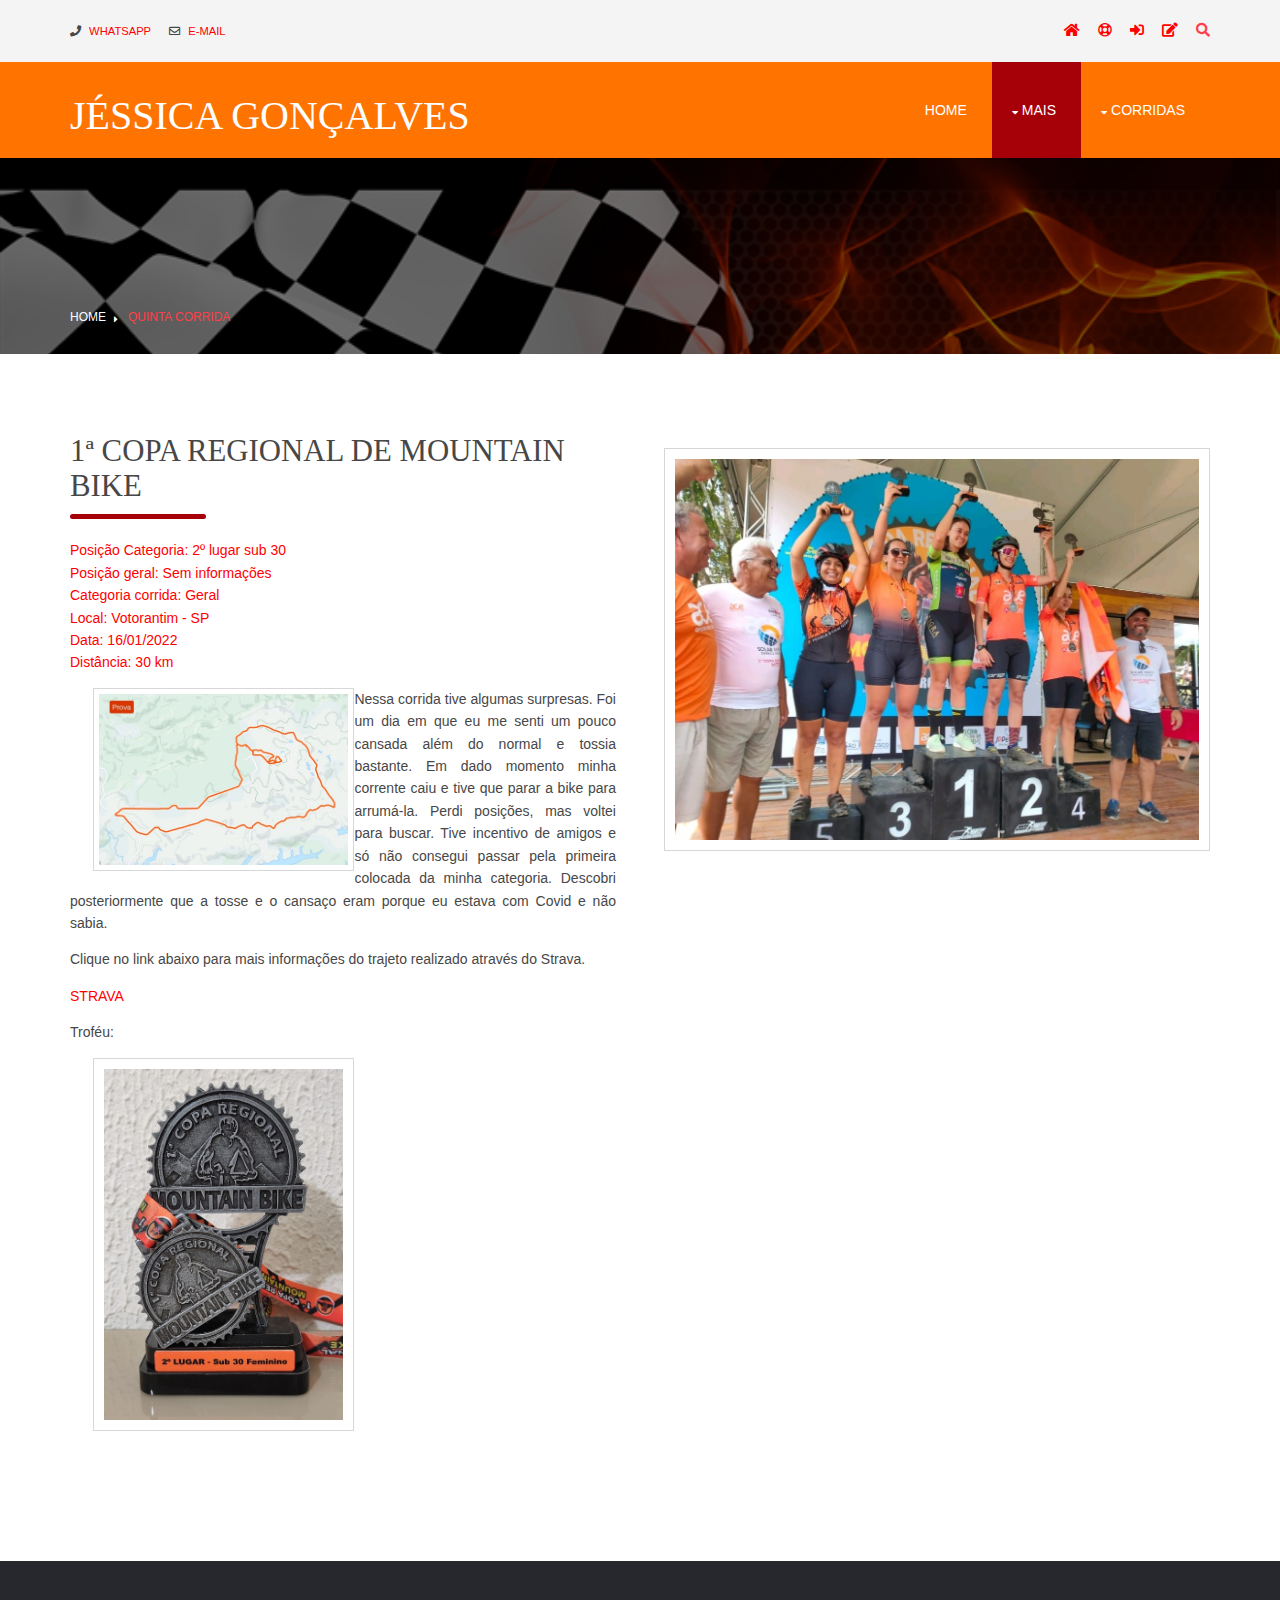
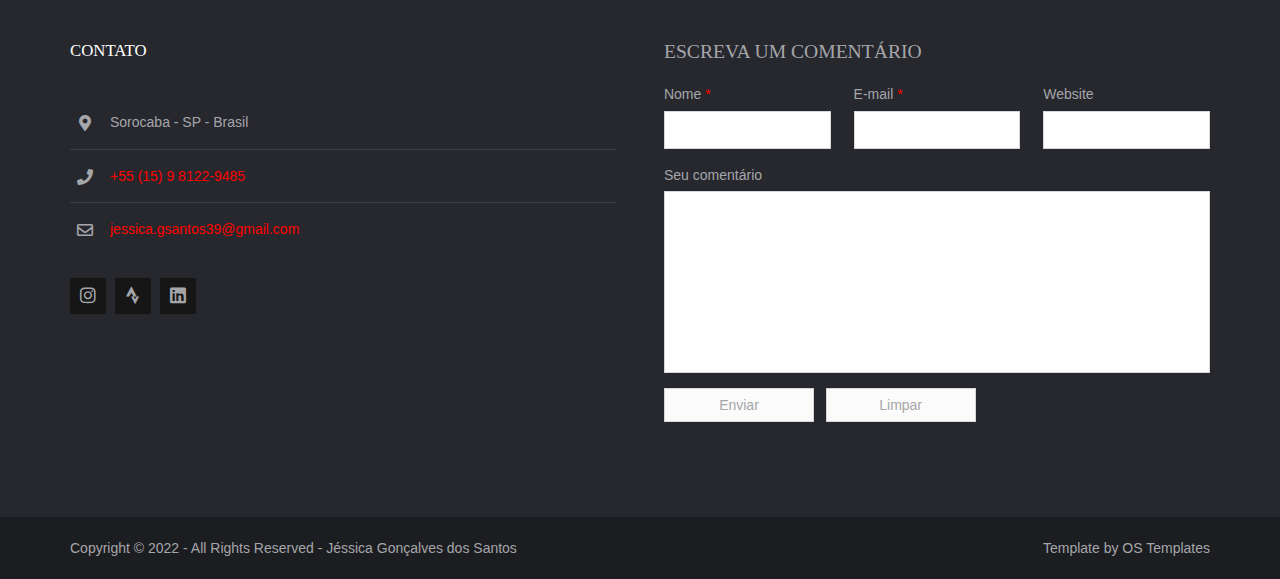
<file: pages/corrida5.html>
<!DOCTYPE html>
<!--
Template Name: Gleblu
Author: <a href="https://www.os-templates.com/">OS Templates</a>
Author URI: https://www.os-templates.com/
Copyright: OS-Templates.com
Licence: Free to use under our free template licence terms
Licence URI: https://www.os-templates.com/template-terms
-->
<html lang="">
<!-- To declare your language - read more here: https://www.w3.org/International/questions/qa-html-language-declarations -->
<head>
<title>Portfólio Jéssica Gonçalves</title>
<meta charset="utf-8">
<meta name="viewport" content="width=device-width, initial-scale=1.0, maximum-scale=1.0, user-scalable=no">
<link href="../layout/styles/layout.css" rel="stylesheet" type="text/css" media="all">
</head>
<body id="top">
<!-- ################################################################################################ -->
<!-- ################################################################################################ -->
<!-- ################################################################################################ -->
<div class="wrapper row0">
  <div id="topbar" class="hoc clear">
    <div class="fl_left"> 
      <!-- ################################################################################################ -->
      <ul class="nospace">
        <li><i class="fas fa-phone rgtspace-5"></i>
          <a href="https://wa.me/5515981229485"> WHATSAPP</a></li>
        <li><i class="far fa-envelope rgtspace-5"></i>
          <a href="mailto:jessica.gsantos39@gmail.com?subject=Quero%20entrar%20em%20contato"> E-MAIL</a></li>
      </ul>
      <!-- ################################################################################################ -->
    </div>
    <div class="fl_right"> 
      <!-- ################################################################################################ -->
      <ul class="nospace">
        <li><a href="../index.html"><i class="fas fa-home"></i></a></li>
        <li><a href="#" title="Help Centre"><i class="far fa-life-ring"></i></a></li>
        <li><a href="#" title="Login"><i class="fas fa-sign-in-alt"></i></a></li>
        <li><a href="#" title="Sign Up"><i class="fas fa-edit"></i></a></li>
        <li id="searchform">
          <div>
            <form action="#" method="post">
              <fieldset>
                <legend>Pesquisa Rápida:</legend>
                <input type="text" placeholder="Digite a palavra-chave&hellip;">
                <button type="submit"><i class="fas fa-search"></i></button>
              </fieldset>
            </form>
          </div>
        </li>
      </ul>
      <!-- ################################################################################################ -->
    </div>
  </div>
</div>
<!-- ################################################################################################ -->
<!-- ################################################################################################ -->
<!-- ################################################################################################ -->
<div class="wrapper row1">
  <header id="header" class="hoc clear">
    <div id="logo" class="fl_left"> 
      <!-- ################################################################################################ -->
      <h1><a href="../index.html">JÉSSICA GONÇALVES</a></h1>
      <!-- ################################################################################################ -->
    </div>
    <nav id="mainav" class="fl_right"> 
      <!-- ################################################################################################ -->
      <ul class="clear">
        <li><a href="../index.html">Home</a></li>
        <li class="active"><a class="drop" href="#">MAIS</a>
          <ul>
            <li><a href="gallery.html">Galeria</a></li>
            <li><a href="equipe.html">Equipe</a></li>
            
          </ul>
        </li>
        <li><a class="drop" href="#">CORRIDAS</a>
          <ul>
            <li><a href="corrida1.html">1ª CORRIDA</a></li>
            <li><a href="corrida2.html">2ª CORRIDA</a></li>
            <li><a href="corrida3.html">3ª CORRIDA</a></li>
            <li><a href="corrida4.html">4ª CORRIDA</a></li>
            <li><a href="corrida5.html">5ª CORRIDA</a></li>
            <li><a href="corrida6.html">6ª CORRIDA</a></li>
            <li><a href="corrida7.html">7ª CORRIDA</a></li>
            <li><a href="corrida8.html">8ª CORRIDA</a></li>
          </ul>
        </li>
        <!-- <li><a href="#">Link Text</a></li>
        <li><a href="#">Link Text</a></li>
        <li><a href="#">Link Text</a></li> -->
      </ul>
      <!-- ################################################################################################ -->
    </nav>
  </header>
</div>
<!-- ################################################################################################ -->
<!-- ################################################################################################ -->
<!-- ################################################################################################ -->
<div class="wrapper bgded overlay" style="background-image:url('../images/racingflag.png');">
  <div id="breadcrumb" class="hoc clear"> 
    <!-- ################################################################################################ -->
    <ul>
      <li><a href="C:\Users\jessi\Downloads\SITE\TEMPLATEMODELO\index.html">Home</a></li>
      <li><a href="#">Quinta corrida</a></li>
    </ul>
    <!-- ################################################################################################ -->
  </div>
</div>
<!-- ################################################################################################ -->
<!-- ################################################################################################ -->
<!-- ################################################################################################ -->
<div class="wrapper row3">
  <main class="hoc container clear"> 
    <!-- main body -->
    <!-- ################################################################################################ -->
    <div class="content"> 
      <!-- ################################################################################################ -->
      <div class="clear btmspace-50">
        
        <div class="one_half first">
          <a name="5corrida"></a>
          
          <h6 class="heading underline font-x2">1ª Copa Regional de Mountain Bike</h6>
          <ul class="nospace linklist">
            <li><a>Posição Categoria: 2º lugar sub 30</a></li>
            <li><a>Posição geral: Sem informações</a></li>
            <li><a>Categoria corrida: Geral</a></li>
            <li><a>Local: Votorantim - SP</a></li>
            <li><a>Data: 16/01/2022</a></li>
            <li><a>Distância: 30 km</a></li>
          </ul>
          <p><div class="one_half"><img class="inspace-5 borderedbox" src="../images/5corrida.jpg" alt="1corrida" align="left"></div></p>
          <p style= "text-align: justify"> Nessa corrida tive algumas surpresas. Foi um dia em que eu me senti um pouco cansada além do normal e tossia bastante. Em dado momento minha corrente caiu e tive que parar a bike para arrumá-la. Perdi posições, mas voltei para buscar. Tive incentivo de amigos e só não consegui passar pela primeira colocada da minha categoria. Descobri posteriormente que a tosse e o cansaço eram porque eu estava com Covid e não sabia. </p>
          <p style= "text-align: justify">Clique no link abaixo para mais informações do trajeto realizado através do Strava.</p> 
          <li><a href="https://strava.app.link/w2UNUHHjOqb" target="_blank" rel="noopener noreferrer">STRAVA</a></li>
          <p>Troféu: <div class="one_half"><img class="inspace-10 borderedbox" src="../images/5trofeu.jpg" alt="1trofeu"></div></p>
        </div>
        <p><div class="one_half"><img class="inspace-10 borderedbox" src="../images/5podio.jpg" alt="1podio" align="center"></div></p>
      </div>
      <!-- ################################################################################################ -->
      <!-- ################################################################################################ -->
      <!-- ################################################################################################ -->
      
      <!-- ################################################################################################ -->
    </div>
    <!-- ################################################################################################ -->
    <!-- / main body -->
    <div class="clear"></div>
  </main>
</div>
<!-- ################################################################################################ -->
<!-- ################################################################################################ -->
<!-- ################################################################################################ -->
<div class="wrapper row4">
  <footer id="footer" class="hoc clear"> 
    <!-- ################################################################################################ -->
    <div class="one_half first">
      <h6 class="heading">Contato</h6>
      <ul class="nospace linklist contact btmspace-30">
        <li><i class="fas fa-map-marker-alt"></i>
          <address>
          Sorocaba - SP - Brasil
          </address>
        </li>
        <li><i class="fas fa-phone"></i>
          <a href="https://wa.me/5515981229485"> +55 (15) 9 8122-9485</a></li>
        <li><i class="far fa-envelope"></i>
          <a href="mailto:jessica.gsantos39@gmail.com?subject=Quero%20entrar%20em%20contato"> jessica.gsantos39@gmail.com</a></li>
      </ul>
      <ul class="faico clear">
        <li><a class="faicon-instagram" href="https://instagr.am/jessicagdsantos" target="_blank" rel="noopener noreferrer"><i class="fab fa-instagram"></i></a></li>
        <li><a class="faicon-strava" href="https://www.strava.com/athletes/1608259" target="_blank" rel="noopener noreferrer"><i class="fab fa-strava"></i></a></li>
        <li><a class="faicon-linkedin" href="https://linkedin.com/in/jessicagdsantos" target="_blank" rel="noopener noreferrer"><i class="fab fa-linkedin"></i></a></li>
      </ul>
    </div>
    
    <!-- <div class="one_quarter">
      <h6 class="heading">Lacinia nunc et porta</h6>
      <ul class="nospace linklist">
        <li>
          <article>
            <p class="nospace btmspace-10"><a href="#">Porta tellus massa consectetuer sem eget pharetra ligula purus sit amet dui.</a></p>
            <time class="block font-xs" datetime="2045-04-06">Friday, 6<sup>th</sup> April 2045</time>
          </article>
        </li>
        <li>
          <article>
            <p class="nospace btmspace-10"><a href="#">Commodo ornare maximus donec consectetuer adipiscing elit pellentesque habitant.</a></p>
            <time class="block font-xs" datetime="2045-04-05">Thursday, 5<sup>th</sup> April 2045</time>
          </article>
        </li>
      </ul>
    </div>
    <div class="one_quarter">
      <h6 class="heading">Non lobortis felis lacus</h6>
      <ul class="nospace linklist">
        <li><a href="#">Morbi tristique senectus</a></li>
        <li><a href="#">Habitasse platea dictumst</a></li>
        <li><a href="#">Egestas in hac habitasse</a></li>
        <li><a href="#">Tellus ac convallis pellentesque</a></li>
        <li><a href="#">Lacus tortor varius erat</a></li>
      </ul>
    </div> -->
    <div class="one_half">
      <div id="comments">
        <h2>Escreva um comentário</h2>
        <form action="#" method="post">
          <div class="one_third first">
            <label for="name">Nome <span>*</span></label>
            <input type="text" name="name" id="name" value="" size="22" required>
          </div>
          <div class="one_third">
            <label for="email">E-mail <span>*</span></label>
            <input type="email" name="email" id="email" value="" size="22" required>
          </div>
          <div class="one_third">
            <label for="url">Website</label>
            <input type="url" name="url" id="url" value="" size="22">
          </div>
          <div class="block clear">
            <label for="comment">Seu comentário</label>
            <textarea name="comment" id="comment" cols="25" rows="10"></textarea>
          </div>
          <div>
            <input type="submit" name="submit" value="Enviar">
            &nbsp;
            <input type="reset" name="reset" value="Limpar">
          </div>
        </div>
    </div>
    <!-- ################################################################################################ -->
  </footer>
</div>
<!-- ################################################################################################ -->
<!-- ################################################################################################ -->
<!-- ################################################################################################ -->
<div class="wrapper row5">
  <div id="copyright" class="hoc clear"> 
    <!-- ################################################################################################ -->
    <p class="fl_left">Copyright &copy; 2022 - All Rights Reserved - <a href="#">Jéssica Gonçalves dos Santos</a></p>
    <p class="fl_right">Template by <a target="_blank" href="https://www.os-templates.com/" title="Free Website Templates">OS Templates</a></p>
    <!-- ################################################################################################ -->
  </div>
</div>
<!-- ################################################################################################ -->
<!-- ################################################################################################ -->
<!-- ################################################################################################ -->
<a id="backtotop" href="#top"><i class="fas fa-chevron-up"></i></a>
<!-- JAVASCRIPTS -->
<script src="../layout/scripts/jquery.min.js"></script>
<script src="../layout/scripts/jquery.backtotop.js"></script>
<script src="../layout/scripts/jquery.mobilemenu.js"></script>
</body>
</html>
</file>
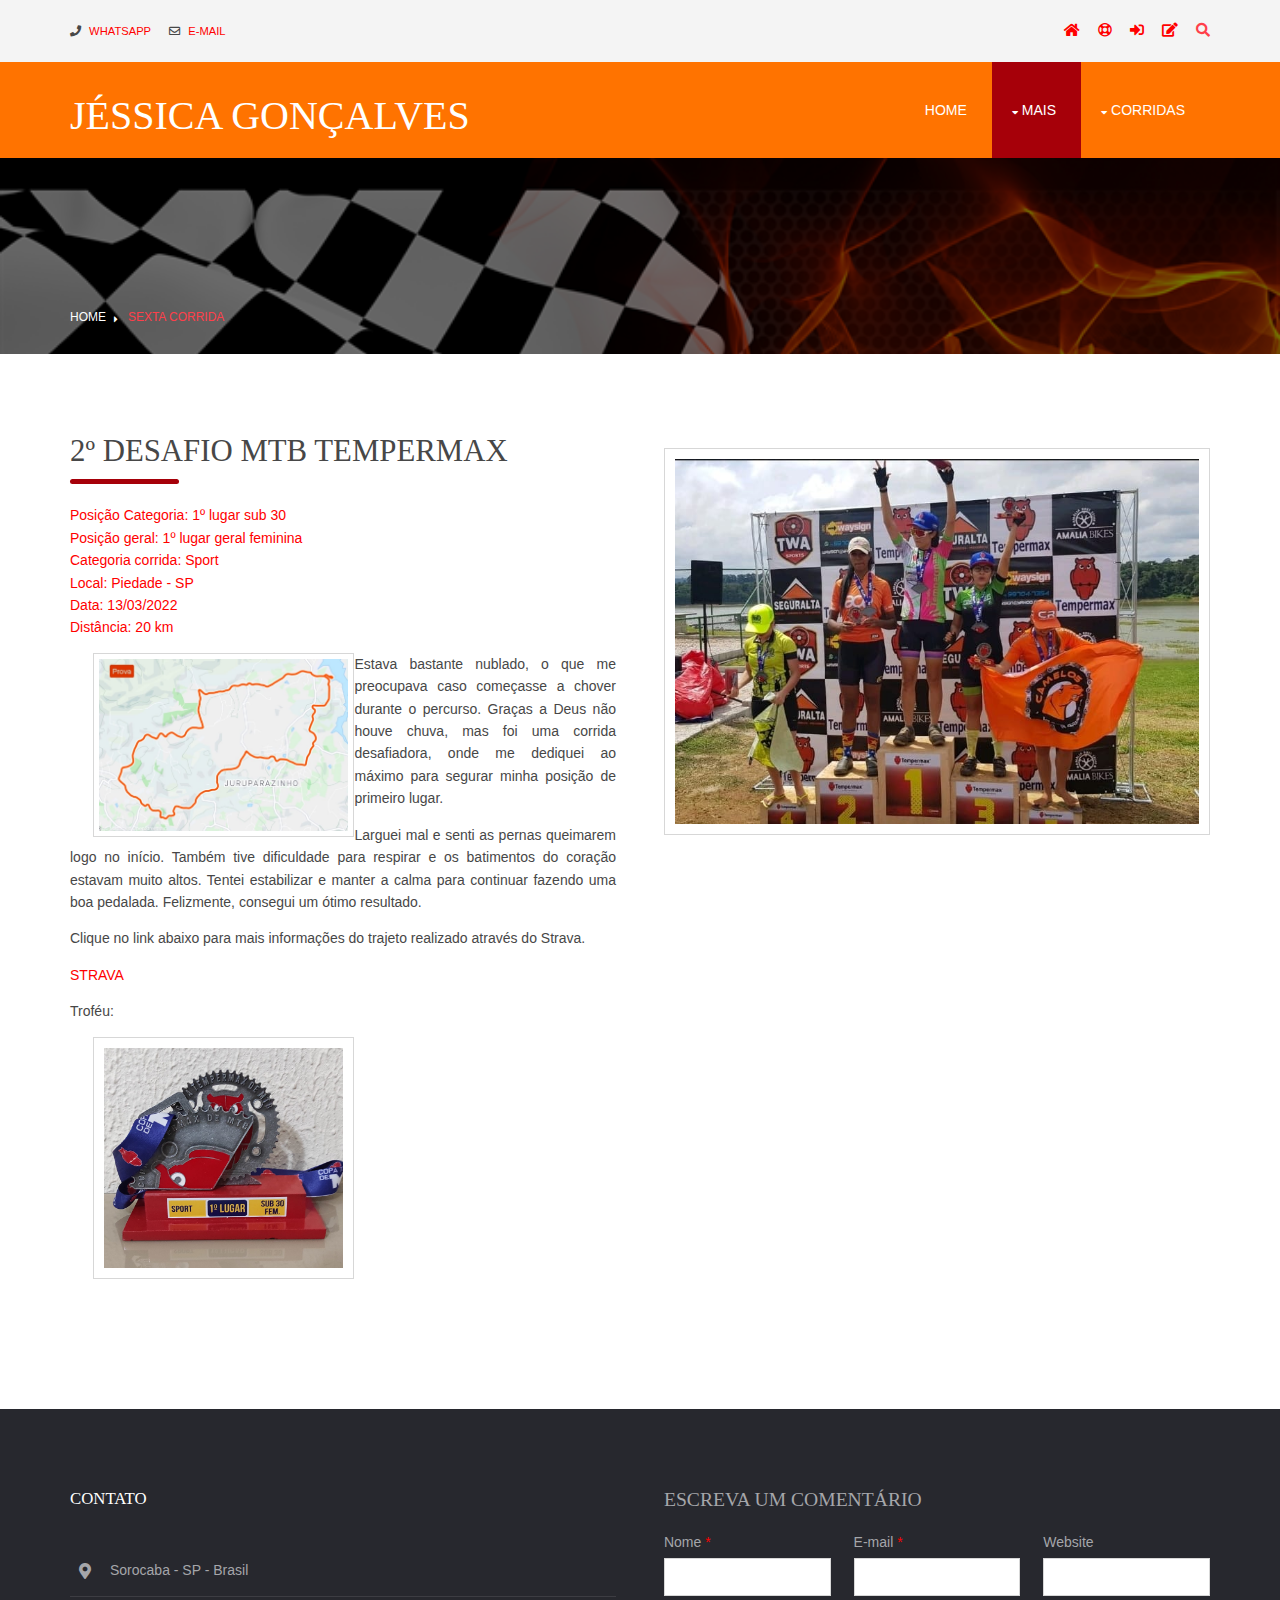
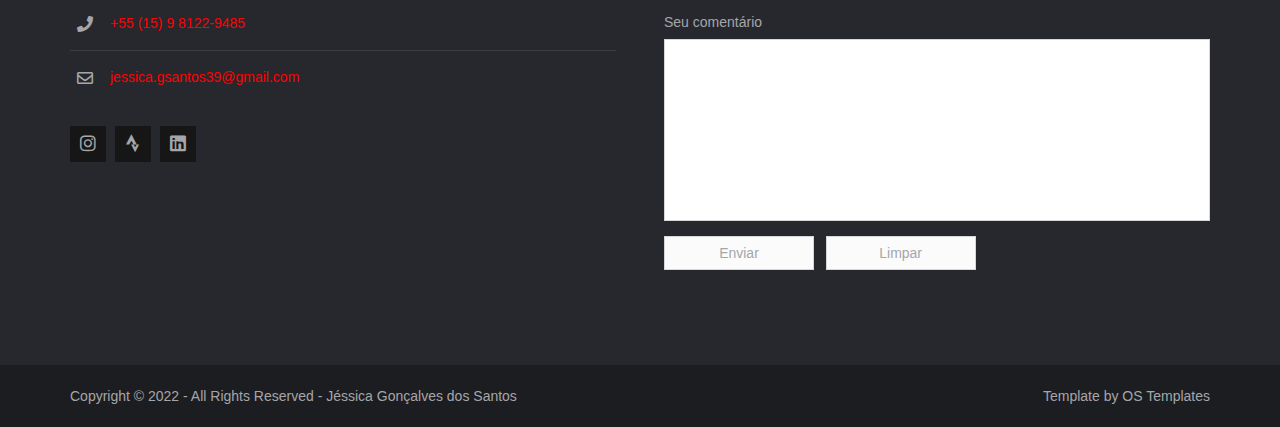
<file: pages/corrida6.html>
<!DOCTYPE html>
<!--
Template Name: Gleblu
Author: <a href="https://www.os-templates.com/">OS Templates</a>
Author URI: https://www.os-templates.com/
Copyright: OS-Templates.com
Licence: Free to use under our free template licence terms
Licence URI: https://www.os-templates.com/template-terms
-->
<html lang="">
<!-- To declare your language - read more here: https://www.w3.org/International/questions/qa-html-language-declarations -->
<head>
<title>Portfólio Jéssica Gonçalves</title>
<meta charset="utf-8">
<meta name="viewport" content="width=device-width, initial-scale=1.0, maximum-scale=1.0, user-scalable=no">
<link href="../layout/styles/layout.css" rel="stylesheet" type="text/css" media="all">
</head>
<body id="top">
<!-- ################################################################################################ -->
<!-- ################################################################################################ -->
<!-- ################################################################################################ -->
<div class="wrapper row0">
  <div id="topbar" class="hoc clear">
    <div class="fl_left"> 
      <!-- ################################################################################################ -->
      <ul class="nospace">
        <li><i class="fas fa-phone rgtspace-5"></i>
          <a href="https://wa.me/5515981229485"> WHATSAPP</a></li>
        <li><i class="far fa-envelope rgtspace-5"></i>
          <a href="mailto:jessica.gsantos39@gmail.com?subject=Quero%20entrar%20em%20contato"> E-MAIL</a></li>
      </ul>
      <!-- ################################################################################################ -->
    </div>
    <div class="fl_right"> 
      <!-- ################################################################################################ -->
      <ul class="nospace">
        <li><a href="../index.html"><i class="fas fa-home"></i></a></li>
        <li><a href="#" title="Help Centre"><i class="far fa-life-ring"></i></a></li>
        <li><a href="#" title="Login"><i class="fas fa-sign-in-alt"></i></a></li>
        <li><a href="#" title="Sign Up"><i class="fas fa-edit"></i></a></li>
        <li id="searchform">
          <div>
            <form action="#" method="post">
              <fieldset>
                <legend>Pesquisa Rápida:</legend>
                <input type="text" placeholder="Digite a palavra-chave&hellip;">
                <button type="submit"><i class="fas fa-search"></i></button>
              </fieldset>
            </form>
          </div>
        </li>
      </ul>
      <!-- ################################################################################################ -->
    </div>
  </div>
</div>
<!-- ################################################################################################ -->
<!-- ################################################################################################ -->
<!-- ################################################################################################ -->
<div class="wrapper row1">
  <header id="header" class="hoc clear">
    <div id="logo" class="fl_left"> 
      <!-- ################################################################################################ -->
      <h1><a href="../index.html">JÉSSICA GONÇALVES</a></h1>
      <!-- ################################################################################################ -->
    </div>
    <nav id="mainav" class="fl_right"> 
      <!-- ################################################################################################ -->
      <ul class="clear">
        <li><a href="../index.html">Home</a></li>
        <li class="active"><a class="drop" href="#">MAIS</a>
          <ul>
            <li><a href="gallery.html">Galeria</a></li>
            <li><a href="equipe.html">Equipe</a></li>
            
          </ul>
        </li>
        <li><a class="drop" href="#">CORRIDAS</a>
          <ul>
            <li><a href="corrida1.html">1ª CORRIDA</a></li>
            <li><a href="corrida2.html">2ª CORRIDA</a></li>
            <li><a href="corrida3.html">3ª CORRIDA</a></li>
            <li><a href="corrida4.html">4ª CORRIDA</a></li>
            <li><a href="corrida5.html">5ª CORRIDA</a></li>
            <li><a href="corrida6.html">6ª CORRIDA</a></li>
            <li><a href="corrida7.html">7ª CORRIDA</a></li>
            <li><a href="corrida8.html">8ª CORRIDA</a></li>
          </ul>
        </li>
        <!-- <li><a href="#">Link Text</a></li>
        <li><a href="#">Link Text</a></li>
        <li><a href="#">Link Text</a></li> -->
      </ul>
      <!-- ################################################################################################ -->
    </nav>
  </header>
</div>
<!-- ################################################################################################ -->
<!-- ################################################################################################ -->
<!-- ################################################################################################ -->
<div class="wrapper bgded overlay" style="background-image:url('../images/racingflag.png');">
  <div id="breadcrumb" class="hoc clear"> 
    <!-- ################################################################################################ -->
    <ul>
      <li><a href="C:\Users\jessi\Downloads\SITE\TEMPLATEMODELO\index.html">Home</a></li>
      <li><a href="#">Sexta corrida</a></li>
    </ul>
    <!-- ################################################################################################ -->
  </div>
</div>
<!-- ################################################################################################ -->
<!-- ################################################################################################ -->
<!-- ################################################################################################ -->
<div class="wrapper row3">
  <main class="hoc container clear"> 
    <!-- main body -->
    <!-- ################################################################################################ -->
    <div class="content"> 
      <!-- ################################################################################################ -->
      <div class="clear btmspace-50">
        
        <div class="one_half first">
          <a name="6corrida"></a>
          
          <h6 class="heading underline font-x2">2º Desafio MTB Tempermax</h6>
          <ul class="nospace linklist">
            <li><a>Posição Categoria: 1º lugar sub 30</a></li>
            <li><a>Posição geral: 1º lugar geral feminina</a></li>
            <li><a>Categoria corrida: Sport</a></li>
            <li><a>Local: Piedade - SP</a></li>
            <li><a>Data: 13/03/2022</a></li>
            <li><a>Distância: 20 km</a></li>
          </ul>
          <p><div class="one_half"><img class="inspace-5 borderedbox" src="../images/6corrida.jpg" alt="1corrida" align="left"></div></p>
          <p style= "text-align: justify"> Estava bastante nublado, o que me preocupava caso começasse a chover durante o percurso. Graças a Deus não houve chuva, mas foi uma corrida desafiadora, onde me dediquei ao máximo para segurar minha posição de primeiro lugar.</p>
          <p style= "text-align: justify"> Larguei mal e senti as pernas queimarem logo no início. Também tive dificuldade para respirar e os batimentos do coração estavam muito altos. Tentei estabilizar e manter a calma para continuar fazendo uma boa pedalada. Felizmente, consegui um ótimo resultado. </p>
          <p style= "text-align: justify">Clique no link abaixo para mais informações do trajeto realizado através do Strava.</p> 
          <li><a href="https://strava.app.link/5VrtHB9jOqb" target="_blank" rel="noopener noreferrer">STRAVA</a></li>
          <p>Troféu: <div class="one_half"><img class="inspace-10 borderedbox" src="../images/6trofeu.jpg" alt="1trofeu"></div></p>
        </div>
        <p><div class="one_half"><img class="inspace-10 borderedbox" src="../images/6podio.jpg" alt="1podio" align="center"></div></p>
      </div>
      <!-- ################################################################################################ -->
      <!-- ################################################################################################ -->
      <!-- ################################################################################################ -->
      
      <!-- ################################################################################################ -->
    </div>
    <!-- ################################################################################################ -->
    <!-- / main body -->
    <div class="clear"></div>
  </main>
</div>
<!-- ################################################################################################ -->
<!-- ################################################################################################ -->
<!-- ################################################################################################ -->
<div class="wrapper row4">
  <footer id="footer" class="hoc clear"> 
    <!-- ################################################################################################ -->
    <div class="one_half first">
      <h6 class="heading">Contato</h6>
      <ul class="nospace linklist contact btmspace-30">
        <li><i class="fas fa-map-marker-alt"></i>
          <address>
          Sorocaba - SP - Brasil
          </address>
        </li>
        <li><i class="fas fa-phone"></i>
          <a href="https://wa.me/5515981229485"> +55 (15) 9 8122-9485</a></li>
        <li><i class="far fa-envelope"></i>
          <a href="mailto:jessica.gsantos39@gmail.com?subject=Quero%20entrar%20em%20contato"> jessica.gsantos39@gmail.com</a></li>
      </ul>
      <ul class="faico clear">
        <li><a class="faicon-instagram" href="https://instagr.am/jessicagdsantos" target="_blank" rel="noopener noreferrer"><i class="fab fa-instagram"></i></a></li>
        <li><a class="faicon-strava" href="https://www.strava.com/athletes/1608259" target="_blank" rel="noopener noreferrer"><i class="fab fa-strava"></i></a></li>
        <li><a class="faicon-linkedin" href="https://linkedin.com/in/jessicagdsantos" target="_blank" rel="noopener noreferrer"><i class="fab fa-linkedin"></i></a></li>
      </ul>
    </div>
    
    <!-- <div class="one_quarter">
      <h6 class="heading">Lacinia nunc et porta</h6>
      <ul class="nospace linklist">
        <li>
          <article>
            <p class="nospace btmspace-10"><a href="#">Porta tellus massa consectetuer sem eget pharetra ligula purus sit amet dui.</a></p>
            <time class="block font-xs" datetime="2045-04-06">Friday, 6<sup>th</sup> April 2045</time>
          </article>
        </li>
        <li>
          <article>
            <p class="nospace btmspace-10"><a href="#">Commodo ornare maximus donec consectetuer adipiscing elit pellentesque habitant.</a></p>
            <time class="block font-xs" datetime="2045-04-05">Thursday, 5<sup>th</sup> April 2045</time>
          </article>
        </li>
      </ul>
    </div>
    <div class="one_quarter">
      <h6 class="heading">Non lobortis felis lacus</h6>
      <ul class="nospace linklist">
        <li><a href="#">Morbi tristique senectus</a></li>
        <li><a href="#">Habitasse platea dictumst</a></li>
        <li><a href="#">Egestas in hac habitasse</a></li>
        <li><a href="#">Tellus ac convallis pellentesque</a></li>
        <li><a href="#">Lacus tortor varius erat</a></li>
      </ul>
    </div> -->
    <div class="one_half">
      <div id="comments">
        <h2>Escreva um comentário</h2>
        <form action="#" method="post">
          <div class="one_third first">
            <label for="name">Nome <span>*</span></label>
            <input type="text" name="name" id="name" value="" size="22" required>
          </div>
          <div class="one_third">
            <label for="email">E-mail <span>*</span></label>
            <input type="email" name="email" id="email" value="" size="22" required>
          </div>
          <div class="one_third">
            <label for="url">Website</label>
            <input type="url" name="url" id="url" value="" size="22">
          </div>
          <div class="block clear">
            <label for="comment">Seu comentário</label>
            <textarea name="comment" id="comment" cols="25" rows="10"></textarea>
          </div>
          <div>
            <input type="submit" name="submit" value="Enviar">
            &nbsp;
            <input type="reset" name="reset" value="Limpar">
          </div>
        </div>
    </div>
    <!-- ################################################################################################ -->
  </footer>
</div>
<!-- ################################################################################################ -->
<!-- ################################################################################################ -->
<!-- ################################################################################################ -->
<div class="wrapper row5">
  <div id="copyright" class="hoc clear"> 
    <!-- ################################################################################################ -->
    <p class="fl_left">Copyright &copy; 2022 - All Rights Reserved - <a href="#">Jéssica Gonçalves dos Santos</a></p>
    <p class="fl_right">Template by <a target="_blank" href="https://www.os-templates.com/" title="Free Website Templates">OS Templates</a></p>
    <!-- ################################################################################################ -->
  </div>
</div>
<!-- ################################################################################################ -->
<!-- ################################################################################################ -->
<!-- ################################################################################################ -->
<a id="backtotop" href="#top"><i class="fas fa-chevron-up"></i></a>
<!-- JAVASCRIPTS -->
<script src="../layout/scripts/jquery.min.js"></script>
<script src="../layout/scripts/jquery.backtotop.js"></script>
<script src="../layout/scripts/jquery.mobilemenu.js"></script>
</body>
</html>
</file>
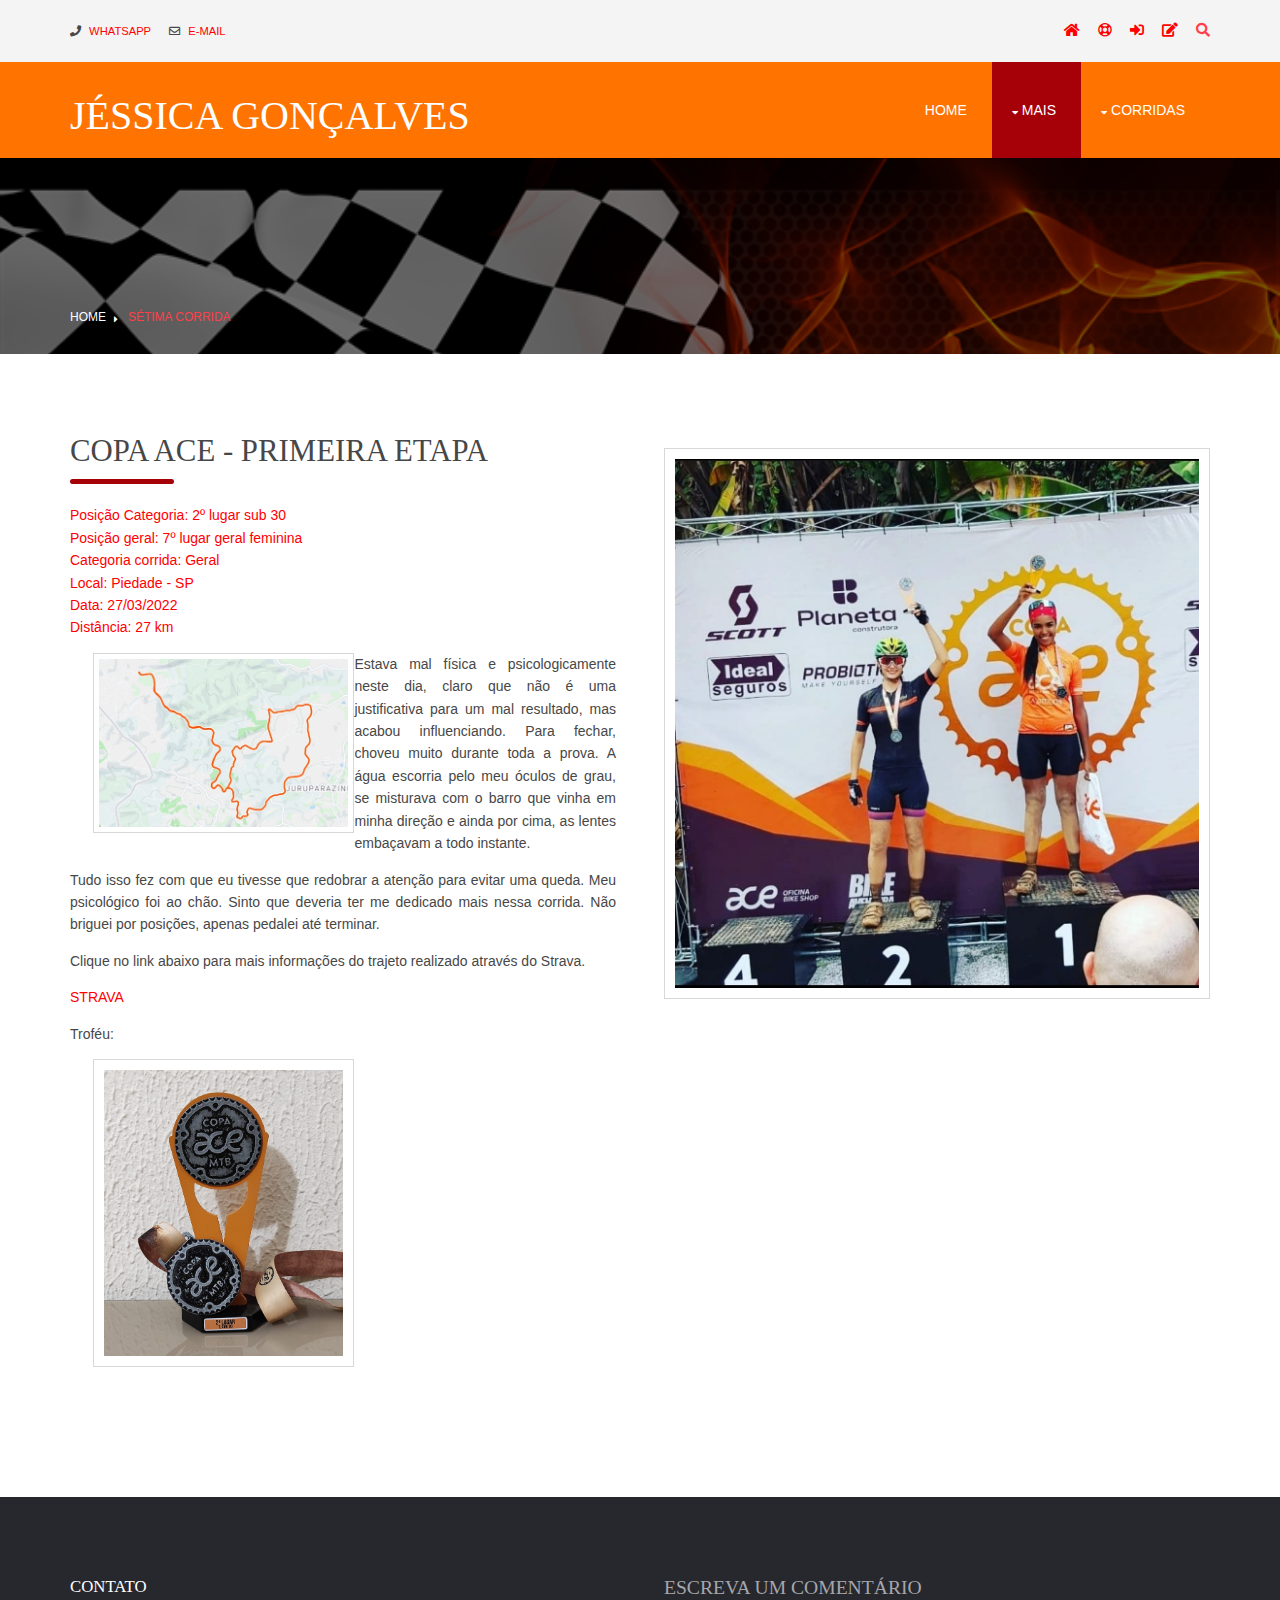
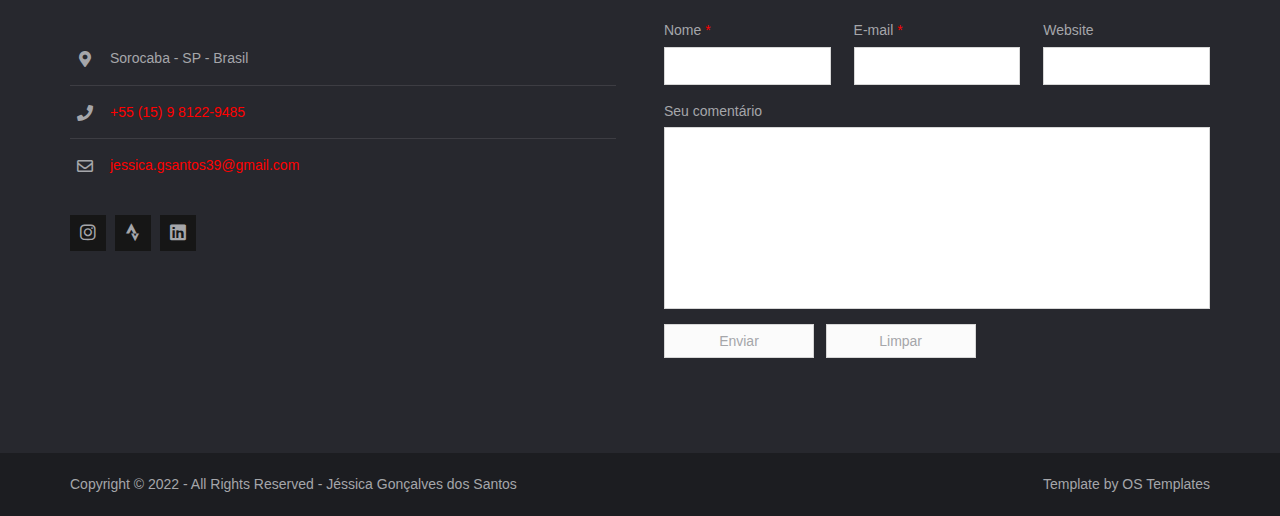
<file: pages/corrida7.html>
<!DOCTYPE html>
<!--
Template Name: Gleblu
Author: <a href="https://www.os-templates.com/">OS Templates</a>
Author URI: https://www.os-templates.com/
Copyright: OS-Templates.com
Licence: Free to use under our free template licence terms
Licence URI: https://www.os-templates.com/template-terms
-->
<html lang="">
<!-- To declare your language - read more here: https://www.w3.org/International/questions/qa-html-language-declarations -->
<head>
<title>Portfólio Jéssica Gonçalves</title>
<meta charset="utf-8">
<meta name="viewport" content="width=device-width, initial-scale=1.0, maximum-scale=1.0, user-scalable=no">
<link href="../layout/styles/layout.css" rel="stylesheet" type="text/css" media="all">
</head>
<body id="top">
<!-- ################################################################################################ -->
<!-- ################################################################################################ -->
<!-- ################################################################################################ -->
<div class="wrapper row0">
  <div id="topbar" class="hoc clear">
    <div class="fl_left"> 
      <!-- ################################################################################################ -->
      <ul class="nospace">
        <li><i class="fas fa-phone rgtspace-5"></i>
          <a href="https://wa.me/5515981229485"> WHATSAPP</a></li>
        <li><i class="far fa-envelope rgtspace-5"></i>
          <a href="mailto:jessica.gsantos39@gmail.com?subject=Quero%20entrar%20em%20contato"> E-MAIL</a></li>
      </ul>
      <!-- ################################################################################################ -->
    </div>
    <div class="fl_right"> 
      <!-- ################################################################################################ -->
      <ul class="nospace">
        <li><a href="../index.html"><i class="fas fa-home"></i></a></li>
        <li><a href="#" title="Help Centre"><i class="far fa-life-ring"></i></a></li>
        <li><a href="#" title="Login"><i class="fas fa-sign-in-alt"></i></a></li>
        <li><a href="#" title="Sign Up"><i class="fas fa-edit"></i></a></li>
        <li id="searchform">
          <div>
            <form action="#" method="post">
              <fieldset>
                <legend>Pesquisa Rápida:</legend>
                <input type="text" placeholder="Digite a palavra-chave&hellip;">
                <button type="submit"><i class="fas fa-search"></i></button>
              </fieldset>
            </form>
          </div>
        </li>
      </ul>
      <!-- ################################################################################################ -->
    </div>
  </div>
</div>
<!-- ################################################################################################ -->
<!-- ################################################################################################ -->
<!-- ################################################################################################ -->
<div class="wrapper row1">
  <header id="header" class="hoc clear">
    <div id="logo" class="fl_left"> 
      <!-- ################################################################################################ -->
      <h1><a href="../index.html">JÉSSICA GONÇALVES</a></h1>
      <!-- ################################################################################################ -->
    </div>
    <nav id="mainav" class="fl_right"> 
      <!-- ################################################################################################ -->
      <ul class="clear">
        <li><a href="../index.html">Home</a></li>
        <li class="active"><a class="drop" href="#">MAIS</a>
          <ul>
            <li><a href="gallery.html">Galeria</a></li>
            <li><a href="equipe.html">Equipe</a></li>
            
          </ul>
        </li>
        <li><a class="drop" href="#">CORRIDAS</a>
          <ul>
            <li><a href="corrida1.html">1ª CORRIDA</a></li>
            <li><a href="corrida2.html">2ª CORRIDA</a></li>
            <li><a href="corrida3.html">3ª CORRIDA</a></li>
            <li><a href="corrida4.html">4ª CORRIDA</a></li>
            <li><a href="corrida5.html">5ª CORRIDA</a></li>
            <li><a href="corrida6.html">6ª CORRIDA</a></li>
            <li><a href="corrida7.html">7ª CORRIDA</a></li>
            <li><a href="corrida8.html">8ª CORRIDA</a></li>
          </ul>
        </li>
        <!-- <li><a href="#">Link Text</a></li>
        <li><a href="#">Link Text</a></li>
        <li><a href="#">Link Text</a></li> -->
      </ul>
      <!-- ################################################################################################ -->
    </nav>
  </header>
</div>
<!-- ################################################################################################ -->
<!-- ################################################################################################ -->
<!-- ################################################################################################ -->
<div class="wrapper bgded overlay" style="background-image:url('../images/racingflag.png');">
  <div id="breadcrumb" class="hoc clear"> 
    <!-- ################################################################################################ -->
    <ul>
      <li><a href="C:\Users\jessi\Downloads\SITE\TEMPLATEMODELO\index.html">Home</a></li>
      <li><a href="#">Sétima corrida</a></li>
    </ul>
    <!-- ################################################################################################ -->
  </div>
</div>
<!-- ################################################################################################ -->
<!-- ################################################################################################ -->
<!-- ################################################################################################ -->
<div class="wrapper row3">
  <main class="hoc container clear"> 
    <!-- main body -->
    <!-- ################################################################################################ -->
    <div class="content"> 
      <!-- ################################################################################################ -->
      <div class="clear btmspace-50">
        
        <div class="one_half first">
          <a name="7corrida"></a>
          
          <h6 class="heading underline font-x2">Copa Ace - Primeira Etapa</h6>
          <ul class="nospace linklist">
            <li><a>Posição Categoria: 2º lugar sub 30</a></li>
            <li><a>Posição geral: 7º lugar geral feminina</a></li>
            <li><a>Categoria corrida: Geral</a></li>
            <li><a>Local: Piedade - SP</a></li>
            <li><a>Data: 27/03/2022</a></li>
            <li><a>Distância: 27 km</a></li>
          </ul>
          <p><div class="one_half"><img class="inspace-5 borderedbox" src="../images/7corrida.jpg" alt="1corrida" align="left"></div></p>
          <p style= "text-align: justify"> Estava mal física e psicologicamente neste dia, claro que não é uma justificativa para um mal resultado, mas acabou influenciando. Para fechar, choveu muito durante toda a prova. A água escorria pelo meu óculos de grau, se misturava com o barro que vinha em minha direção e ainda por cima, as lentes embaçavam a todo instante. </p>
          <p style= "text-align: justify"> Tudo isso fez com que eu tivesse que redobrar a atenção para evitar uma queda. Meu psicológico foi ao chão. Sinto que deveria ter me dedicado mais nessa corrida. Não briguei por posições, apenas pedalei até terminar.</p>
          <p style= "text-align: justify">Clique no link abaixo para mais informações do trajeto realizado através do Strava.</p> 
          <li><a href="https://strava.app.link/LwGr8jGkOqb" target="_blank" rel="noopener noreferrer">STRAVA</a></li>
          <p>Troféu: <div class="one_half"><img class="inspace-10 borderedbox" src="../images/7trofeu.jpg" alt="1trofeu"></div></p>
        </div>
        <p><div class="one_half"><img class="inspace-10 borderedbox" src="../images/7podio.jpg" alt="1podio" align="center"></div></p>
      </div>
      <!-- ################################################################################################ -->
      <!-- ################################################################################################ -->
      <!-- ################################################################################################ -->
      
      <!-- ################################################################################################ -->
    </div>
    <!-- ################################################################################################ -->
    <!-- / main body -->
    <div class="clear"></div>
  </main>
</div>
<!-- ################################################################################################ -->
<!-- ################################################################################################ -->
<!-- ################################################################################################ -->
<div class="wrapper row4">
  <footer id="footer" class="hoc clear"> 
    <!-- ################################################################################################ -->
    <div class="one_half first">
      <h6 class="heading">Contato</h6>
      <ul class="nospace linklist contact btmspace-30">
        <li><i class="fas fa-map-marker-alt"></i>
          <address>
          Sorocaba - SP - Brasil
          </address>
        </li>
        <li><i class="fas fa-phone"></i>
          <a href="https://wa.me/5515981229485"> +55 (15) 9 8122-9485</a></li>
        <li><i class="far fa-envelope"></i>
          <a href="mailto:jessica.gsantos39@gmail.com?subject=Quero%20entrar%20em%20contato"> jessica.gsantos39@gmail.com</a></li>
      </ul>
      <ul class="faico clear">
        <li><a class="faicon-instagram" href="https://instagr.am/jessicagdsantos" target="_blank" rel="noopener noreferrer"><i class="fab fa-instagram"></i></a></li>
        <li><a class="faicon-strava" href="https://www.strava.com/athletes/1608259" target="_blank" rel="noopener noreferrer"><i class="fab fa-strava"></i></a></li>
        <li><a class="faicon-linkedin" href="https://linkedin.com/in/jessicagdsantos" target="_blank" rel="noopener noreferrer"><i class="fab fa-linkedin"></i></a></li>
      </ul>
    </div>
    
    <!-- <div class="one_quarter">
      <h6 class="heading">Lacinia nunc et porta</h6>
      <ul class="nospace linklist">
        <li>
          <article>
            <p class="nospace btmspace-10"><a href="#">Porta tellus massa consectetuer sem eget pharetra ligula purus sit amet dui.</a></p>
            <time class="block font-xs" datetime="2045-04-06">Friday, 6<sup>th</sup> April 2045</time>
          </article>
        </li>
        <li>
          <article>
            <p class="nospace btmspace-10"><a href="#">Commodo ornare maximus donec consectetuer adipiscing elit pellentesque habitant.</a></p>
            <time class="block font-xs" datetime="2045-04-05">Thursday, 5<sup>th</sup> April 2045</time>
          </article>
        </li>
      </ul>
    </div>
    <div class="one_quarter">
      <h6 class="heading">Non lobortis felis lacus</h6>
      <ul class="nospace linklist">
        <li><a href="#">Morbi tristique senectus</a></li>
        <li><a href="#">Habitasse platea dictumst</a></li>
        <li><a href="#">Egestas in hac habitasse</a></li>
        <li><a href="#">Tellus ac convallis pellentesque</a></li>
        <li><a href="#">Lacus tortor varius erat</a></li>
      </ul>
    </div> -->
    <div class="one_half">
      <div id="comments">
        <h2>Escreva um comentário</h2>
        <form action="#" method="post">
          <div class="one_third first">
            <label for="name">Nome <span>*</span></label>
            <input type="text" name="name" id="name" value="" size="22" required>
          </div>
          <div class="one_third">
            <label for="email">E-mail <span>*</span></label>
            <input type="email" name="email" id="email" value="" size="22" required>
          </div>
          <div class="one_third">
            <label for="url">Website</label>
            <input type="url" name="url" id="url" value="" size="22">
          </div>
          <div class="block clear">
            <label for="comment">Seu comentário</label>
            <textarea name="comment" id="comment" cols="25" rows="10"></textarea>
          </div>
          <div>
            <input type="submit" name="submit" value="Enviar">
            &nbsp;
            <input type="reset" name="reset" value="Limpar">
          </div>
        </div>
    </div>
    <!-- ################################################################################################ -->
  </footer>
</div>
<!-- ################################################################################################ -->
<!-- ################################################################################################ -->
<!-- ################################################################################################ -->
<div class="wrapper row5">
  <div id="copyright" class="hoc clear"> 
    <!-- ################################################################################################ -->
    <p class="fl_left">Copyright &copy; 2022 - All Rights Reserved - <a href="#">Jéssica Gonçalves dos Santos</a></p>
    <p class="fl_right">Template by <a target="_blank" href="https://www.os-templates.com/" title="Free Website Templates">OS Templates</a></p>
    <!-- ################################################################################################ -->
  </div>
</div>
<!-- ################################################################################################ -->
<!-- ################################################################################################ -->
<!-- ################################################################################################ -->
<a id="backtotop" href="#top"><i class="fas fa-chevron-up"></i></a>
<!-- JAVASCRIPTS -->
<script src="../layout/scripts/jquery.min.js"></script>
<script src="../layout/scripts/jquery.backtotop.js"></script>
<script src="../layout/scripts/jquery.mobilemenu.js"></script>
</body>
</html>
</file>
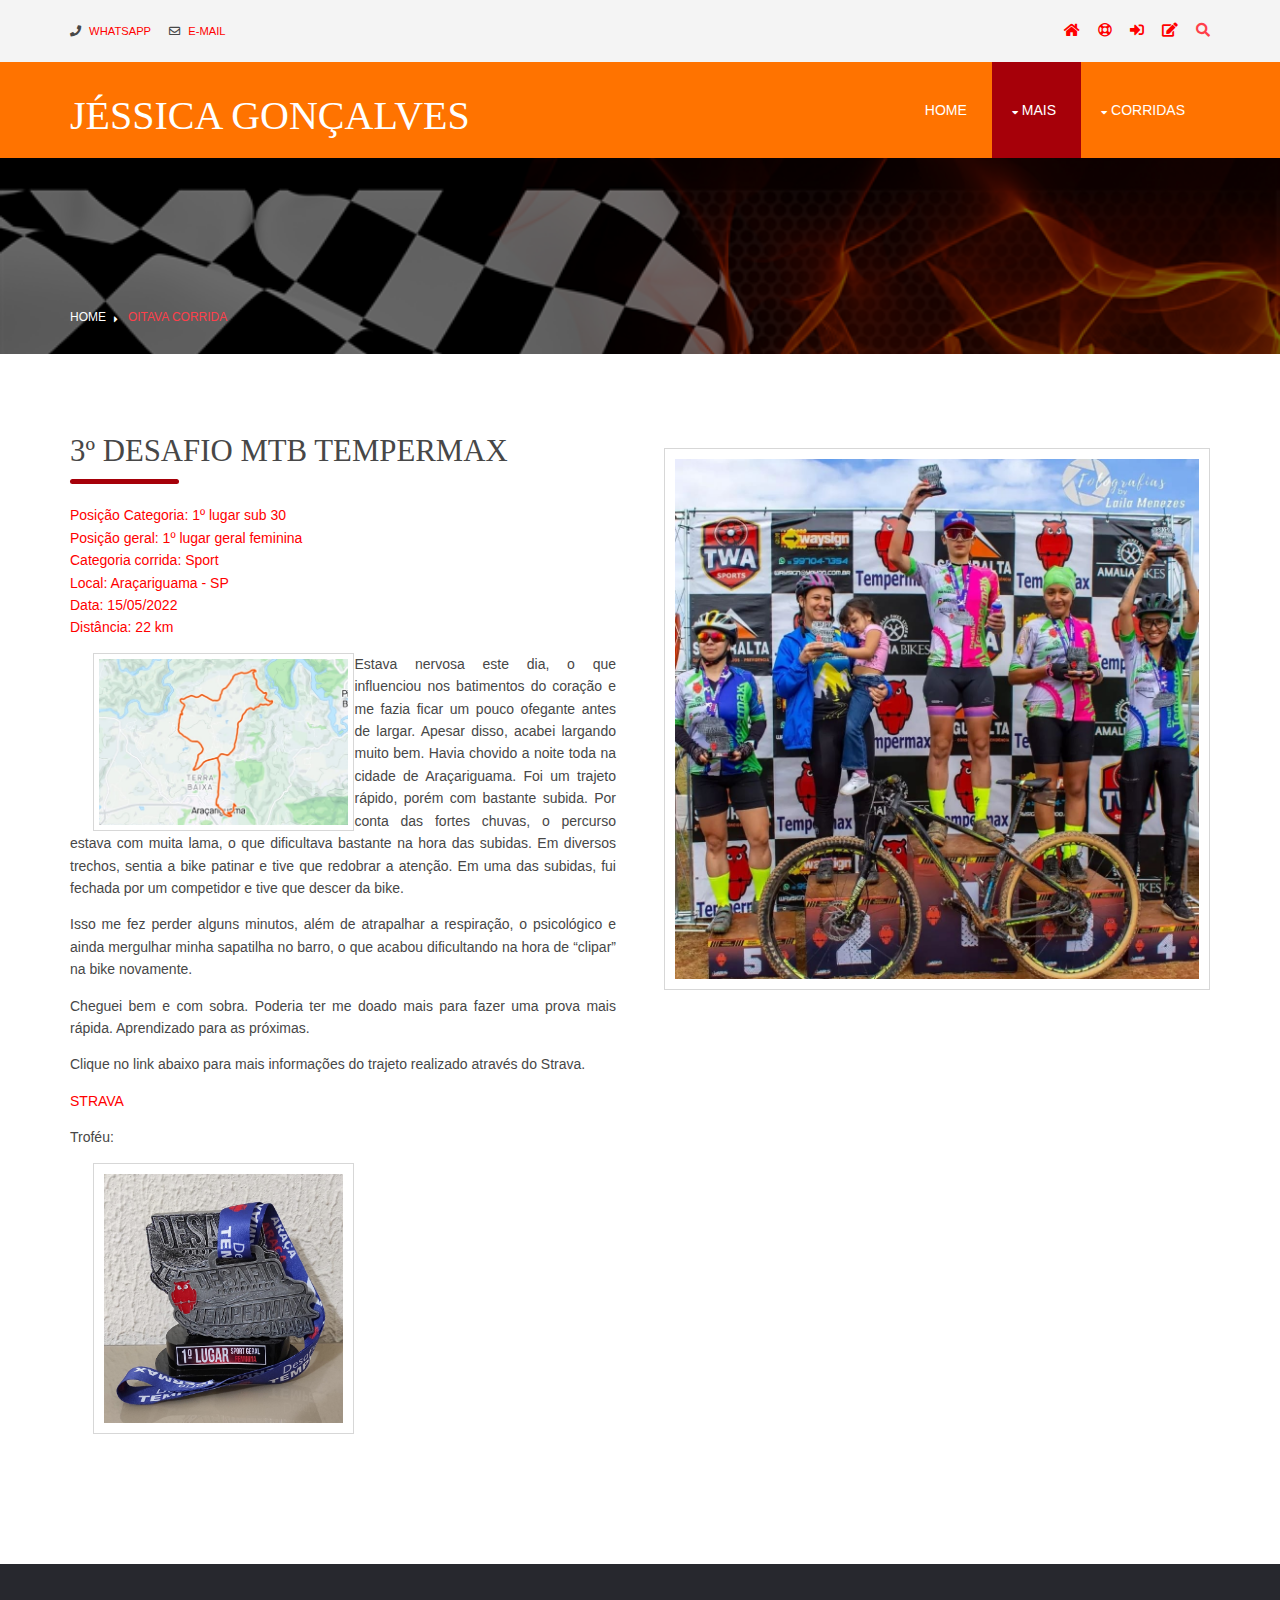
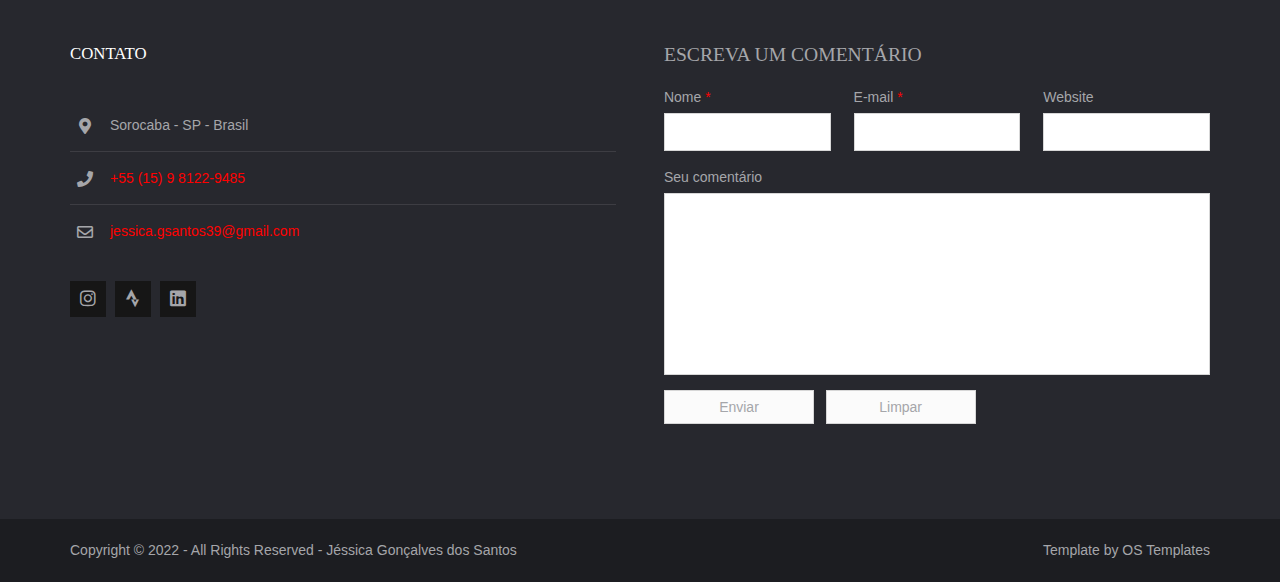
<file: pages/corrida8.html>
<!DOCTYPE html>
<!--
Template Name: Gleblu
Author: <a href="https://www.os-templates.com/">OS Templates</a>
Author URI: https://www.os-templates.com/
Copyright: OS-Templates.com
Licence: Free to use under our free template licence terms
Licence URI: https://www.os-templates.com/template-terms
-->
<html lang="">
<!-- To declare your language - read more here: https://www.w3.org/International/questions/qa-html-language-declarations -->
<head>
<title>Portfólio Jéssica Gonçalves</title>
<meta charset="utf-8">
<meta name="viewport" content="width=device-width, initial-scale=1.0, maximum-scale=1.0, user-scalable=no">
<link href="../layout/styles/layout.css" rel="stylesheet" type="text/css" media="all">
</head>
<body id="top">
<!-- ################################################################################################ -->
<!-- ################################################################################################ -->
<!-- ################################################################################################ -->
<div class="wrapper row0">
  <div id="topbar" class="hoc clear">
    <div class="fl_left"> 
      <!-- ################################################################################################ -->
      <ul class="nospace">
        <li><i class="fas fa-phone rgtspace-5"></i>
          <a href="https://wa.me/5515981229485"> WHATSAPP</a></li>
        <li><i class="far fa-envelope rgtspace-5"></i>
          <a href="mailto:jessica.gsantos39@gmail.com?subject=Quero%20entrar%20em%20contato"> E-MAIL</a></li>
      </ul>
      <!-- ################################################################################################ -->
    </div>
    <div class="fl_right"> 
      <!-- ################################################################################################ -->
      <ul class="nospace">
        <li><a href="../index.html"><i class="fas fa-home"></i></a></li>
        <li><a href="#" title="Help Centre"><i class="far fa-life-ring"></i></a></li>
        <li><a href="#" title="Login"><i class="fas fa-sign-in-alt"></i></a></li>
        <li><a href="#" title="Sign Up"><i class="fas fa-edit"></i></a></li>
        <li id="searchform">
          <div>
            <form action="#" method="post">
              <fieldset>
                <legend>Pesquisa Rápida:</legend>
                <input type="text" placeholder="Digite a palavra-chave&hellip;">
                <button type="submit"><i class="fas fa-search"></i></button>
              </fieldset>
            </form>
          </div>
        </li>
      </ul>
      <!-- ################################################################################################ -->
    </div>
  </div>
</div>
<!-- ################################################################################################ -->
<!-- ################################################################################################ -->
<!-- ################################################################################################ -->
<div class="wrapper row1">
  <header id="header" class="hoc clear">
    <div id="logo" class="fl_left"> 
      <!-- ################################################################################################ -->
      <h1><a href="../index.html">JÉSSICA GONÇALVES</a></h1>
      <!-- ################################################################################################ -->
    </div>
    <nav id="mainav" class="fl_right"> 
      <!-- ################################################################################################ -->
      <ul class="clear">
        <li><a href="../index.html">Home</a></li>
        <li class="active"><a class="drop" href="#">MAIS</a>
          <ul>
            <li><a href="gallery.html">Galeria</a></li>
            <li><a href="equipe.html">Equipe</a></li>
            
          </ul>
        </li>
        <li><a class="drop" href="#">CORRIDAS</a>
          <ul>
            <li><a href="corrida1.html">1ª CORRIDA</a></li>
            <li><a href="corrida2.html">2ª CORRIDA</a></li>
            <li><a href="corrida3.html">3ª CORRIDA</a></li>
            <li><a href="corrida4.html">4ª CORRIDA</a></li>
            <li><a href="corrida5.html">5ª CORRIDA</a></li>
            <li><a href="corrida6.html">6ª CORRIDA</a></li>
            <li><a href="corrida7.html">7ª CORRIDA</a></li>
            <li><a href="corrida8.html">8ª CORRIDA</a></li>
          </ul>
        </li>
        <!-- <li><a href="#">Link Text</a></li>
        <li><a href="#">Link Text</a></li>
        <li><a href="#">Link Text</a></li> -->
      </ul>
      <!-- ################################################################################################ -->
    </nav>
  </header>
</div>
<!-- ################################################################################################ -->
<!-- ################################################################################################ -->
<!-- ################################################################################################ -->
<div class="wrapper bgded overlay" style="background-image:url('../images/racingflag.png');">
  <div id="breadcrumb" class="hoc clear"> 
    <!-- ################################################################################################ -->
    <ul>
      <li><a href="C:\Users\jessi\Downloads\SITE\TEMPLATEMODELO\index.html">Home</a></li>
      <li><a href="#">Oitava corrida</a></li>
    </ul>
    <!-- ################################################################################################ -->
  </div>
</div>
<!-- ################################################################################################ -->
<!-- ################################################################################################ -->
<!-- ################################################################################################ -->
<div class="wrapper row3">
  <main class="hoc container clear"> 
    <!-- main body -->
    <!-- ################################################################################################ -->
    <div class="content"> 
      <!-- ################################################################################################ -->
      <div class="clear btmspace-50">
        
        <div class="one_half first">
          <a name="8corrida"></a>
          
          <h6 class="heading underline font-x2">3º Desafio MTB Tempermax</h6>
          <ul class="nospace linklist">
            <li><a>Posição Categoria: 1º lugar sub 30</a></li>
            <li><a>Posição geral: 1º lugar geral feminina</a></li>
            <li><a>Categoria corrida: Sport</a></li>
            <li><a>Local: Araçariguama - SP</a></li>
            <li><a>Data: 15/05/2022</a></li>
            <li><a>Distância: 22 km</a></li>
          </ul>
          <p><div class="one_half"><img class="inspace-5 borderedbox" src="../images/8corrida.jpg" alt="1corrida" align="left"></div></p>
          <p style= "text-align: justify"> Estava nervosa este dia, o que influenciou nos batimentos do coração e me fazia ficar um pouco ofegante antes de largar. Apesar disso, acabei largando muito bem. Havia chovido a noite toda na cidade de Araçariguama. Foi um trajeto rápido, porém com bastante subida. Por conta das fortes chuvas, o percurso estava com muita lama, o que dificultava bastante na hora das subidas. Em diversos trechos, sentia a bike patinar e tive que redobrar a atenção. Em uma das subidas, fui fechada por um competidor e tive que descer da bike.</p>
          <p style= "text-align: justify"> Isso me fez perder alguns minutos, além de atrapalhar a respiração, o psicológico e ainda mergulhar minha sapatilha no barro, o que acabou dificultando na hora de “clipar” na bike novamente.</p>
          <p style= "text-align: justify"> Cheguei bem e com sobra. Poderia ter me doado mais para fazer uma prova mais rápida. Aprendizado para as próximas.</p>
          <p style= "text-align: justify">Clique no link abaixo para mais informações do trajeto realizado através do Strava.</p> 
          <li><a href="https://strava.app.link/Ha25Hi7kOqb" target="_blank" rel="noopener noreferrer">STRAVA</a></li>
          <p>Troféu: <div class="one_half"><img class="inspace-10 borderedbox" src="../images/8trofeu.jpg" alt="1trofeu"></div></p>
        </div>
        <p><div class="one_half"><img class="inspace-10 borderedbox" src="../images/8podio.jpg" alt="1podio" align="center"></div></p>
      </div>
      <!-- ################################################################################################ -->
      <!-- ################################################################################################ -->
      <!-- ################################################################################################ -->
      
      <!-- ################################################################################################ -->
    </div>
    <!-- ################################################################################################ -->
    <!-- / main body -->
    <div class="clear"></div>
  </main>
</div>
<!-- ################################################################################################ -->
<!-- ################################################################################################ -->
<!-- ################################################################################################ -->
<div class="wrapper row4">
  <footer id="footer" class="hoc clear"> 
    <!-- ################################################################################################ -->
    <div class="one_half first">
      <h6 class="heading">Contato</h6>
      <ul class="nospace linklist contact btmspace-30">
        <li><i class="fas fa-map-marker-alt"></i>
          <address>
          Sorocaba - SP - Brasil
          </address>
        </li>
        <li><i class="fas fa-phone"></i>
          <a href="https://wa.me/5515981229485"> +55 (15) 9 8122-9485</a></li>
        <li><i class="far fa-envelope"></i>
          <a href="mailto:jessica.gsantos39@gmail.com?subject=Quero%20entrar%20em%20contato"> jessica.gsantos39@gmail.com</a></li>
      </ul>
      <ul class="faico clear">
        <li><a class="faicon-instagram" href="https://instagr.am/jessicagdsantos" target="_blank" rel="noopener noreferrer"><i class="fab fa-instagram"></i></a></li>
        <li><a class="faicon-strava" href="https://www.strava.com/athletes/1608259" target="_blank" rel="noopener noreferrer"><i class="fab fa-strava"></i></a></li>
        <li><a class="faicon-linkedin" href="https://linkedin.com/in/jessicagdsantos" target="_blank" rel="noopener noreferrer"><i class="fab fa-linkedin"></i></a></li>
      </ul>
    </div>
    
    <!-- <div class="one_quarter">
      <h6 class="heading">Lacinia nunc et porta</h6>
      <ul class="nospace linklist">
        <li>
          <article>
            <p class="nospace btmspace-10"><a href="#">Porta tellus massa consectetuer sem eget pharetra ligula purus sit amet dui.</a></p>
            <time class="block font-xs" datetime="2045-04-06">Friday, 6<sup>th</sup> April 2045</time>
          </article>
        </li>
        <li>
          <article>
            <p class="nospace btmspace-10"><a href="#">Commodo ornare maximus donec consectetuer adipiscing elit pellentesque habitant.</a></p>
            <time class="block font-xs" datetime="2045-04-05">Thursday, 5<sup>th</sup> April 2045</time>
          </article>
        </li>
      </ul>
    </div>
    <div class="one_quarter">
      <h6 class="heading">Non lobortis felis lacus</h6>
      <ul class="nospace linklist">
        <li><a href="#">Morbi tristique senectus</a></li>
        <li><a href="#">Habitasse platea dictumst</a></li>
        <li><a href="#">Egestas in hac habitasse</a></li>
        <li><a href="#">Tellus ac convallis pellentesque</a></li>
        <li><a href="#">Lacus tortor varius erat</a></li>
      </ul>
    </div> -->
    <div class="one_half">
      <div id="comments">
        <h2>Escreva um comentário</h2>
        <form action="#" method="post">
          <div class="one_third first">
            <label for="name">Nome <span>*</span></label>
            <input type="text" name="name" id="name" value="" size="22" required>
          </div>
          <div class="one_third">
            <label for="email">E-mail <span>*</span></label>
            <input type="email" name="email" id="email" value="" size="22" required>
          </div>
          <div class="one_third">
            <label for="url">Website</label>
            <input type="url" name="url" id="url" value="" size="22">
          </div>
          <div class="block clear">
            <label for="comment">Seu comentário</label>
            <textarea name="comment" id="comment" cols="25" rows="10"></textarea>
          </div>
          <div>
            <input type="submit" name="submit" value="Enviar">
            &nbsp;
            <input type="reset" name="reset" value="Limpar">
          </div>
        </div>
    </div>
    <!-- ################################################################################################ -->
  </footer>
</div>
<!-- ################################################################################################ -->
<!-- ################################################################################################ -->
<!-- ################################################################################################ -->
<div class="wrapper row5">
  <div id="copyright" class="hoc clear"> 
    <!-- ################################################################################################ -->
    <p class="fl_left">Copyright &copy; 2022 - All Rights Reserved - <a href="#">Jéssica Gonçalves dos Santos</a></p>
    <p class="fl_right">Template by <a target="_blank" href="https://www.os-templates.com/" title="Free Website Templates">OS Templates</a></p>
    <!-- ################################################################################################ -->
  </div>
</div>
<!-- ################################################################################################ -->
<!-- ################################################################################################ -->
<!-- ################################################################################################ -->
<a id="backtotop" href="#top"><i class="fas fa-chevron-up"></i></a>
<!-- JAVASCRIPTS -->
<script src="../layout/scripts/jquery.min.js"></script>
<script src="../layout/scripts/jquery.backtotop.js"></script>
<script src="../layout/scripts/jquery.mobilemenu.js"></script>
</body>
</html>
</file>
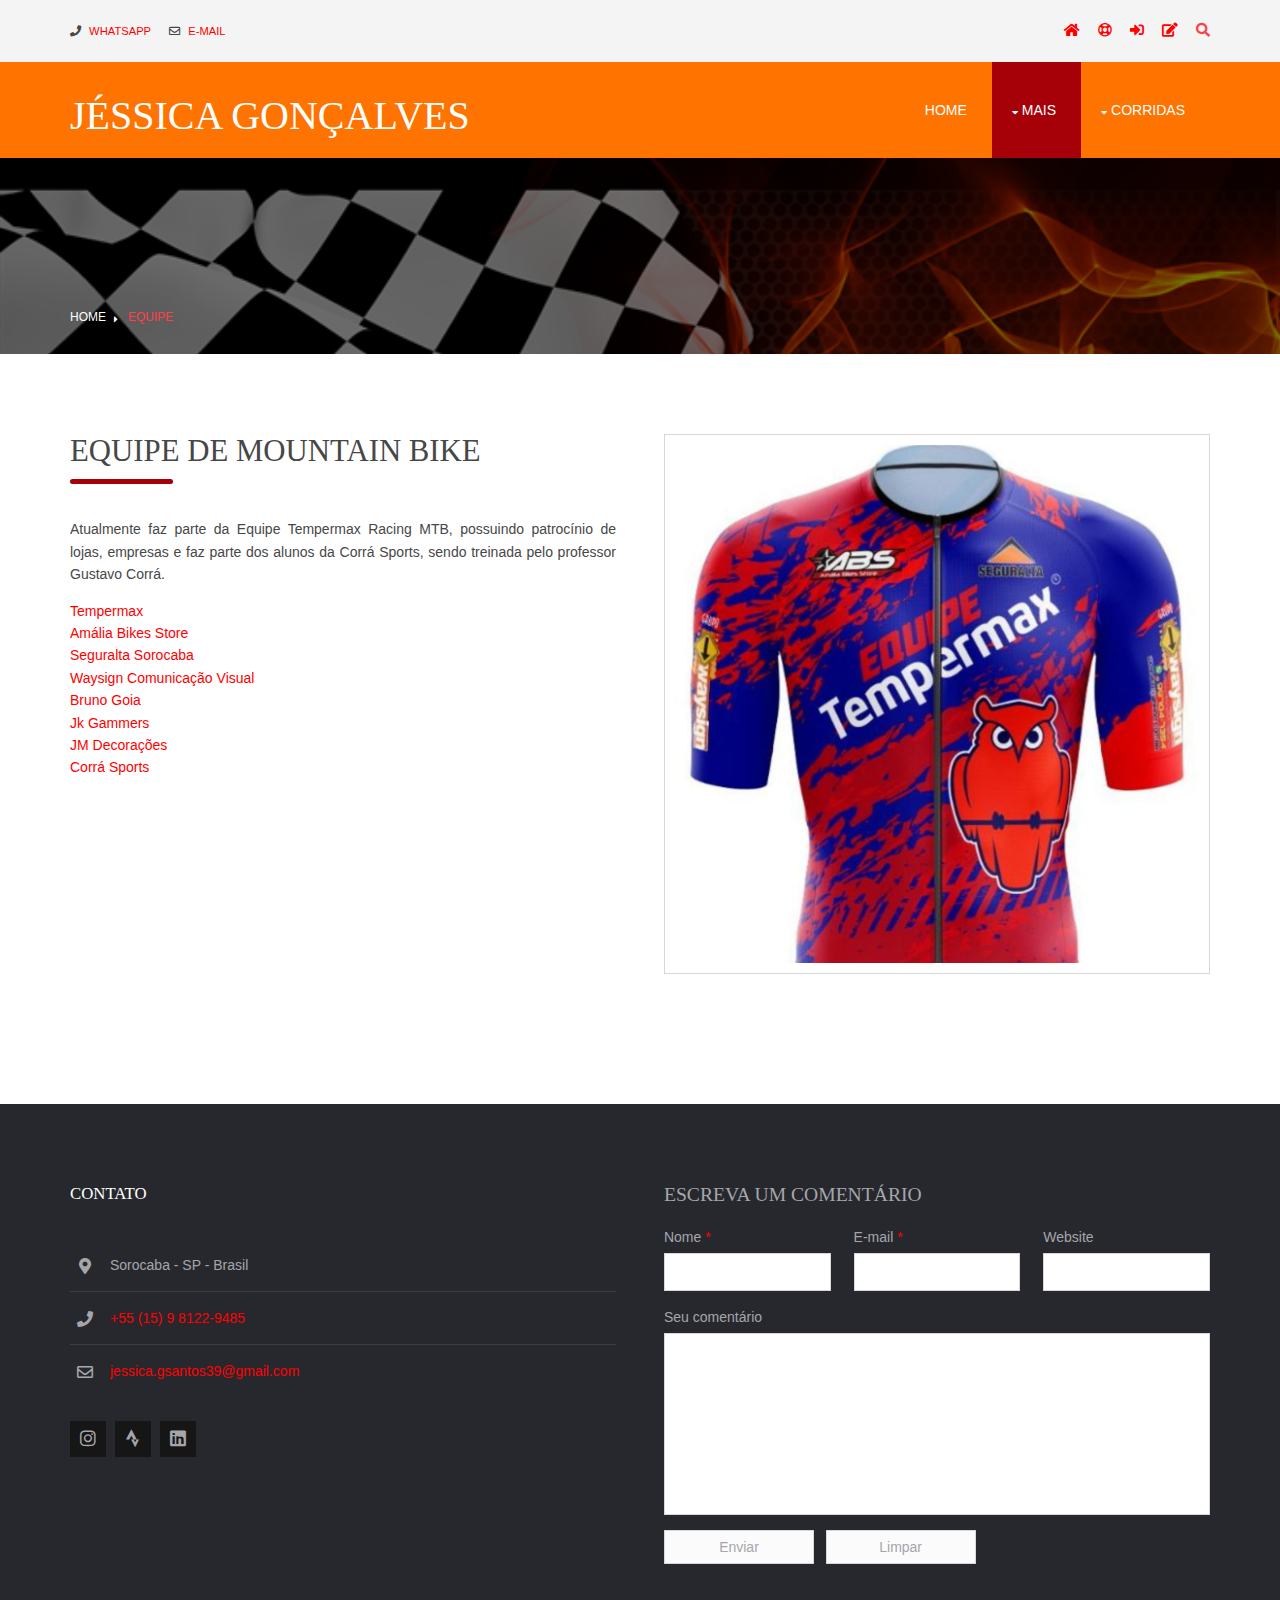
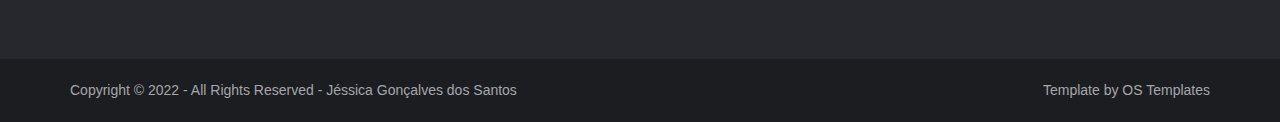
<file: pages/equipe.html>
<!DOCTYPE html>
<!--
Template Name: Gleblu
Author: <a href="https://www.os-templates.com/">OS Templates</a>
Author URI: https://www.os-templates.com/
Copyright: OS-Templates.com
Licence: Free to use under our free template licence terms
Licence URI: https://www.os-templates.com/template-terms
-->
<html lang="">
<!-- To declare your language - read more here: https://www.w3.org/International/questions/qa-html-language-declarations -->
<head>
<title>Portfólio Jéssica Gonçalves</title>
<meta charset="utf-8">
<meta name="viewport" content="width=device-width, initial-scale=1.0, maximum-scale=1.0, user-scalable=no">
<link href="../layout/styles/layout.css" rel="stylesheet" type="text/css" media="all">
</head>
<body id="top">
<!-- ################################################################################################ -->
<!-- ################################################################################################ -->
<!-- ################################################################################################ -->
<div class="wrapper row0">
  <div id="topbar" class="hoc clear">
    <div class="fl_left"> 
      <!-- ################################################################################################ -->
      <ul class="nospace">
        <li><i class="fas fa-phone rgtspace-5"></i>
          <a href="https://wa.me/5515981229485"> WHATSAPP</a></li>
        <li><i class="far fa-envelope rgtspace-5"></i>
          <a href="mailto:jessica.gsantos39@gmail.com?subject=Quero%20entrar%20em%20contato"> E-MAIL</a></li>
      </ul>
      <!-- ################################################################################################ -->
    </div>
    <div class="fl_right"> 
      <!-- ################################################################################################ -->
      <ul class="nospace">
        <li><a href="../index.html"><i class="fas fa-home"></i></a></li>
        <li><a href="#" title="Help Centre"><i class="far fa-life-ring"></i></a></li>
        <li><a href="#" title="Login"><i class="fas fa-sign-in-alt"></i></a></li>
        <li><a href="#" title="Sign Up"><i class="fas fa-edit"></i></a></li>
        <li id="searchform">
          <div>
            <form action="#" method="post">
              <fieldset>
                <legend>Pesquisa Rápida:</legend>
                <input type="text" placeholder="Digite a palavra-chave&hellip;">
                <button type="submit"><i class="fas fa-search"></i></button>
              </fieldset>
            </form>
          </div>
        </li>
      </ul>
      <!-- ################################################################################################ -->
    </div>
  </div>
</div>
<!-- ################################################################################################ -->
<!-- ################################################################################################ -->
<!-- ################################################################################################ -->
<div class="wrapper row1">
  <header id="header" class="hoc clear">
    <div id="logo" class="fl_left"> 
      <!-- ################################################################################################ -->
      <h1><a href="../index.html">JÉSSICA GONÇALVES</a></h1>
      <!-- ################################################################################################ -->
    </div>
    <nav id="mainav" class="fl_right"> 
      <!-- ################################################################################################ -->
      <ul class="clear">
        <li><a href="../index.html">Home</a></li>
        <li class="active"><a class="drop" href="#">MAIS</a>
          <ul>
            <li><a href="gallery.html">Galeria</a></li>
            <li><a href="equipe.html">Equipe</a></li>
            
          </ul>
        </li>
        <li><a class="drop" href="#">CORRIDAS</a>
          <ul>
            <li><a href="corrida1.html">1ª CORRIDA</a></li>
            <li><a href="corrida2.html">2ª CORRIDA</a></li>
            <li><a href="corrida3.html">3ª CORRIDA</a></li>
            <li><a href="corrida4.html">4ª CORRIDA</a></li>
            <li><a href="corrida5.html">5ª CORRIDA</a></li>
            <li><a href="corrida6.html">6ª CORRIDA</a></li>
            <li><a href="corrida7.html">7ª CORRIDA</a></li>
            <li><a href="corrida8.html">8ª CORRIDA</a></li>
          </ul>
        </li>
        <!-- <li><a href="#">Link Text</a></li>
        <li><a href="#">Link Text</a></li>
        <li><a href="#">Link Text</a></li> -->
      </ul>
      <!-- ################################################################################################ -->
    </nav>
  </header>
</div>
<!-- ################################################################################################ -->
<!-- ################################################################################################ -->
<!-- ################################################################################################ -->
<div class="wrapper bgded overlay" style="background-image:url('../images/racingflag.png');">
  <div id="breadcrumb" class="hoc clear"> 
    <!-- ################################################################################################ -->
    <ul>
      <li><a href="C:\Users\jessi\Downloads\SITE\TEMPLATEMODELO\index.html">Home</a></li>
      <li><a href="#">Equipe</a></li>
    </ul>
    <!-- ################################################################################################ -->
  </div>
</div>
<!-- ################################################################################################ -->
<!-- ################################################################################################ -->
<!-- ################################################################################################ -->
<div class="wrapper row3">
  <main class="hoc container clear"> 
    <!-- main body -->
    <!-- ################################################################################################ -->
    <div class="content"> 
      <!-- ################################################################################################ -->
      <div class="clear btmspace-50">
        
        <div class="one_half first">
          <a name="equipe"></a>
          
          <h6 class="heading underline font-x2">Equipe de Mountain Bike</h6>
          <p style= "text-align: justify"> Atualmente faz parte da Equipe Tempermax Racing MTB, possuindo patrocínio de lojas, empresas e 
            faz parte dos alunos da Corrá Sports, sendo treinada pelo professor Gustavo Corrá.</p>
            <ul class="nospace linklist">
              <li><a href="http://instagr.am/tempermax.oficial" target="_blank" rel="noopener noreferrer">Tempermax</a></li>
              <li><a href="https://instagr.am/amaliabikesstore" target="_blank" rel="noopener noreferrer">Amália Bikes Store</a></li>
              <li><a href="http://instagr.am/seguraltasorocaba" target="_blank" rel="noopener noreferrer">Seguralta Sorocaba</a></li>
              <li><a href="http://instagr.am/waysign_comunicacao_visual target="_blank" rel="noopener noreferrer"">Waysign Comunicação Visual</a></li>
              <li><a href="http://instagr.am/bruno_goia" target="_blank" rel="noopener noreferrer">Bruno Goia</a></li>
              <li><a href="http://instagr.am/jk_gammers" target="_blank" rel="noopener noreferrer">Jk Gammers</a></li>
              <li><a href="http://instagr.am/jmenezesdecoracoes" target="_blank" rel="noopener noreferrer">JM Decorações</a></li>
              <li><a href="http://instagr.am/corra_sports" target="_blank" rel="noopener noreferrer">Corrá Sports</a></li>
            </ul>
        </div>
        <div class="one_half"><img class="inspace-10 borderedbox" src="../images/equipe.jpg" alt=""></div>
      </div>
      <!-- ################################################################################################ -->
      <!-- ################################################################################################ -->
      <!-- ################################################################################################ -->
      
      <!-- ################################################################################################ -->
    </div>
    <!-- ################################################################################################ -->
    <!-- / main body -->
    <div class="clear"></div>
  </main>
</div>
<!-- ################################################################################################ -->
<!-- ################################################################################################ -->
<!-- ################################################################################################ -->
<div class="wrapper row4">
  <footer id="footer" class="hoc clear"> 
    <!-- ################################################################################################ -->
    <div class="one_half first">
      <h6 class="heading">Contato</h6>
      <ul class="nospace linklist contact btmspace-30">
        <li><i class="fas fa-map-marker-alt"></i>
          <address>
          Sorocaba - SP - Brasil
          </address>
        </li>
        <li><i class="fas fa-phone"></i>
          <a href="https://wa.me/5515981229485"> +55 (15) 9 8122-9485</a></li>
        <li><i class="far fa-envelope"></i>
          <a href="mailto:jessica.gsantos39@gmail.com?subject=Quero%20entrar%20em%20contato"> jessica.gsantos39@gmail.com</a></li>
      </ul>
      <ul class="faico clear">
        <li><a class="faicon-instagram" href="https://instagr.am/jessicagdsantos" target="_blank" rel="noopener noreferrer"><i class="fab fa-instagram"></i></a></li>
        <li><a class="faicon-strava" href="https://www.strava.com/athletes/1608259" target="_blank" rel="noopener noreferrer"><i class="fab fa-strava"></i></a></li>
        <li><a class="faicon-linkedin" href="https://linkedin.com/in/jessicagdsantos" target="_blank" rel="noopener noreferrer"><i class="fab fa-linkedin"></i></a></li>
      </ul>
    </div>
    
    <!-- <div class="one_quarter">
      <h6 class="heading">Lacinia nunc et porta</h6>
      <ul class="nospace linklist">
        <li>
          <article>
            <p class="nospace btmspace-10"><a href="#">Porta tellus massa consectetuer sem eget pharetra ligula purus sit amet dui.</a></p>
            <time class="block font-xs" datetime="2045-04-06">Friday, 6<sup>th</sup> April 2045</time>
          </article>
        </li>
        <li>
          <article>
            <p class="nospace btmspace-10"><a href="#">Commodo ornare maximus donec consectetuer adipiscing elit pellentesque habitant.</a></p>
            <time class="block font-xs" datetime="2045-04-05">Thursday, 5<sup>th</sup> April 2045</time>
          </article>
        </li>
      </ul>
    </div>
    <div class="one_quarter">
      <h6 class="heading">Non lobortis felis lacus</h6>
      <ul class="nospace linklist">
        <li><a href="#">Morbi tristique senectus</a></li>
        <li><a href="#">Habitasse platea dictumst</a></li>
        <li><a href="#">Egestas in hac habitasse</a></li>
        <li><a href="#">Tellus ac convallis pellentesque</a></li>
        <li><a href="#">Lacus tortor varius erat</a></li>
      </ul>
    </div> -->
    <div class="one_half">
      <div id="comments">
        <h2>Escreva um comentário</h2>
        <form action="#" method="post">
          <div class="one_third first">
            <label for="name">Nome <span>*</span></label>
            <input type="text" name="name" id="name" value="" size="22" required>
          </div>
          <div class="one_third">
            <label for="email">E-mail <span>*</span></label>
            <input type="email" name="email" id="email" value="" size="22" required>
          </div>
          <div class="one_third">
            <label for="url">Website</label>
            <input type="url" name="url" id="url" value="" size="22">
          </div>
          <div class="block clear">
            <label for="comment">Seu comentário</label>
            <textarea name="comment" id="comment" cols="25" rows="10"></textarea>
          </div>
          <div>
            <input type="submit" name="submit" value="Enviar">
            &nbsp;
            <input type="reset" name="reset" value="Limpar">
          </div>
        </div>
    </div>
    <!-- ################################################################################################ -->
  </footer>
</div>
<!-- ################################################################################################ -->
<!-- ################################################################################################ -->
<!-- ################################################################################################ -->
<div class="wrapper row5">
  <div id="copyright" class="hoc clear"> 
    <!-- ################################################################################################ -->
    <p class="fl_left">Copyright &copy; 2022 - All Rights Reserved - <a href="#">Jéssica Gonçalves dos Santos</a></p>
    <p class="fl_right">Template by <a target="_blank" href="https://www.os-templates.com/" title="Free Website Templates">OS Templates</a></p>
    <!-- ################################################################################################ -->
  </div>
</div>
<!-- ################################################################################################ -->
<!-- ################################################################################################ -->
<!-- ################################################################################################ -->
<a id="backtotop" href="#top"><i class="fas fa-chevron-up"></i></a>
<!-- JAVASCRIPTS -->
<script src="../layout/scripts/jquery.min.js"></script>
<script src="../layout/scripts/jquery.backtotop.js"></script>
<script src="../layout/scripts/jquery.mobilemenu.js"></script>
</body>
</html>
</file>
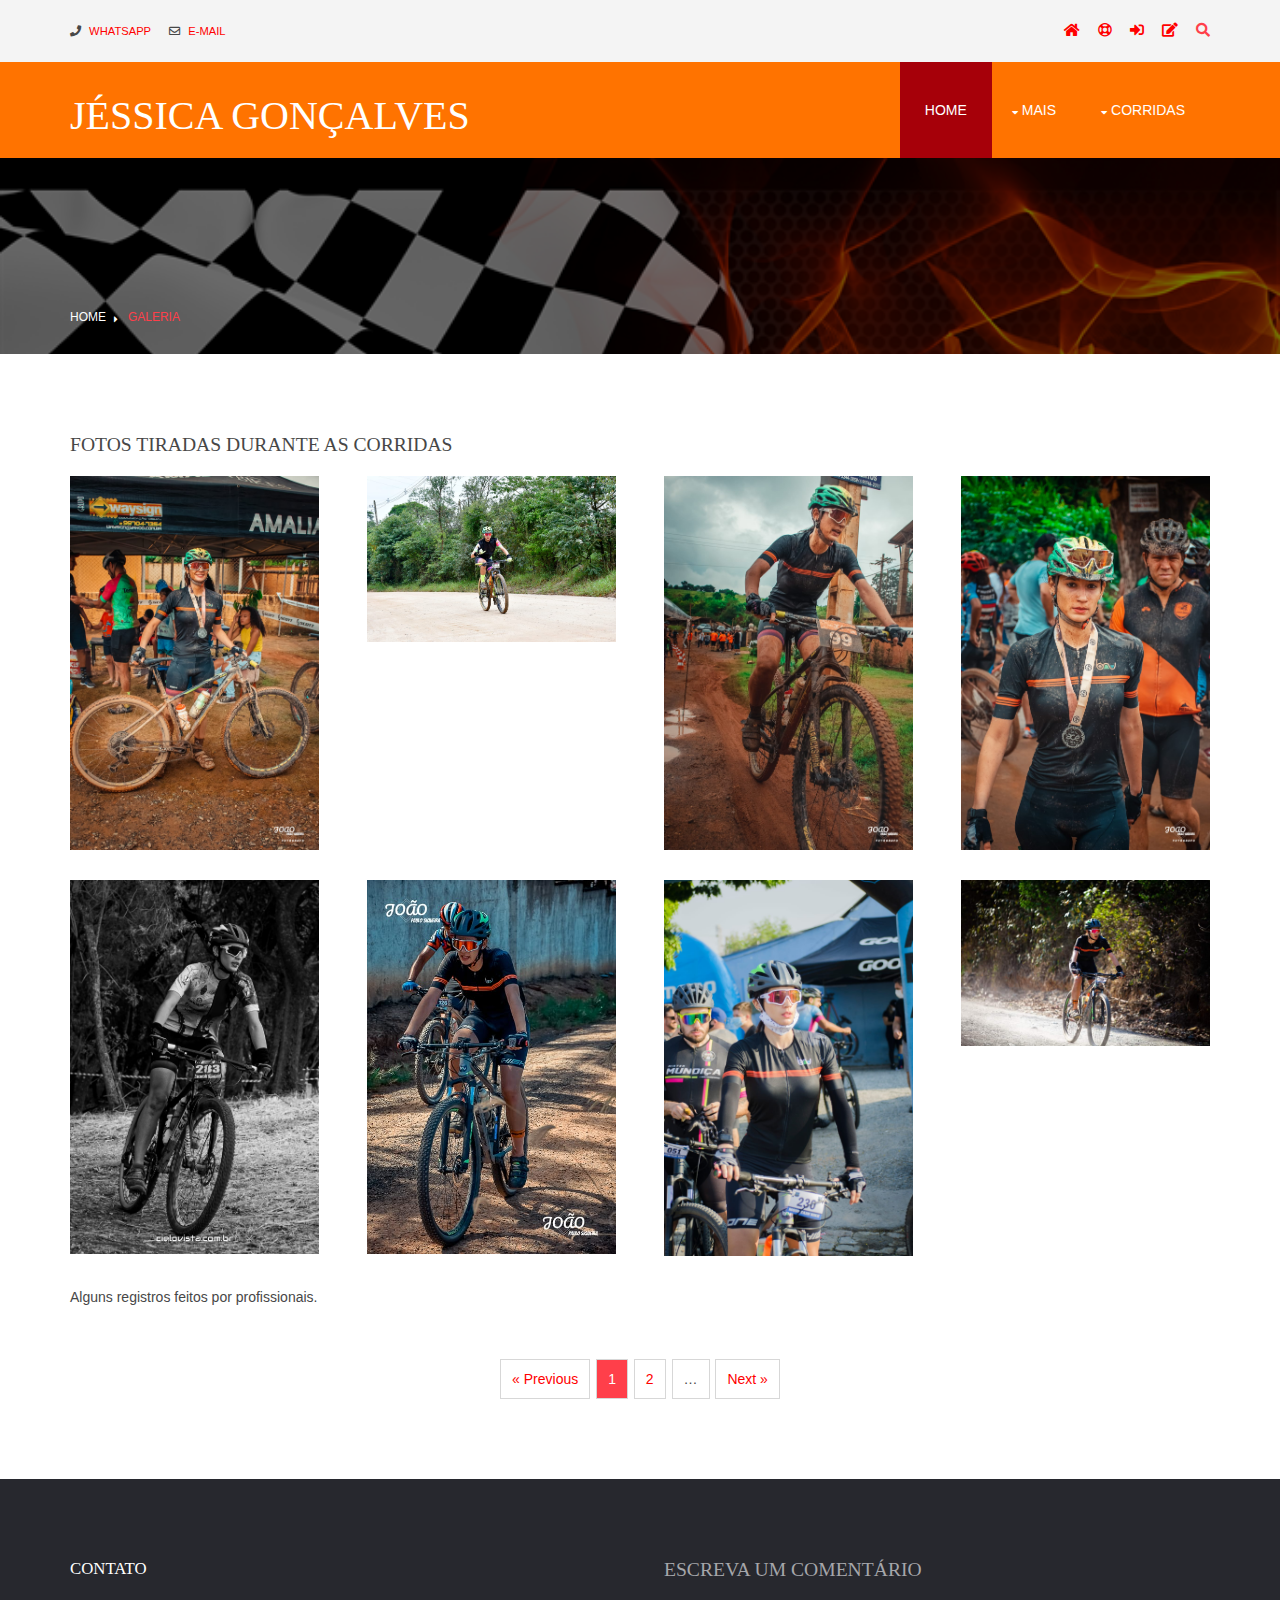
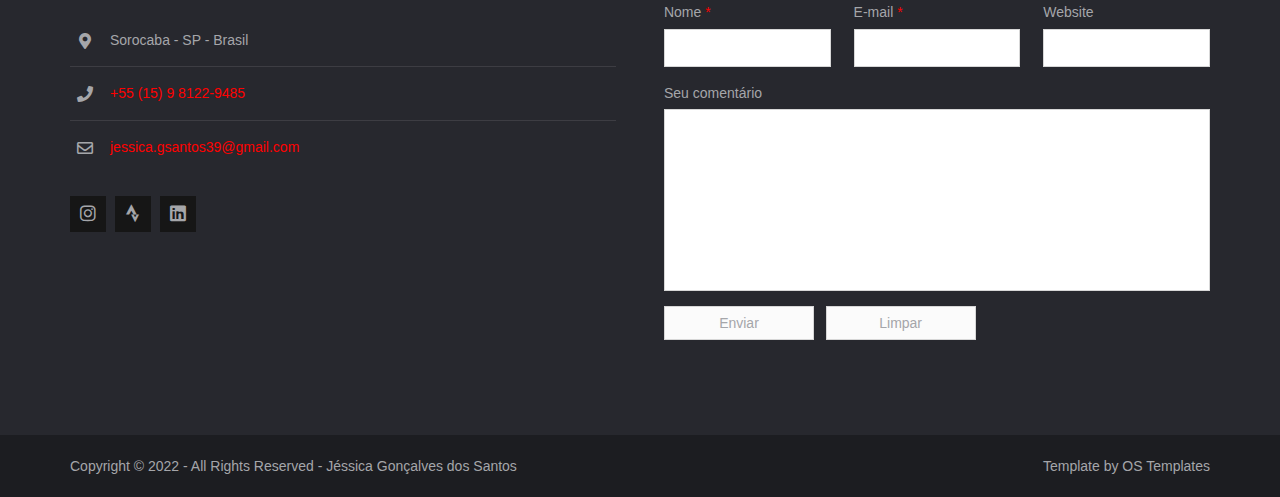
<file: pages/gallery.html>
<!DOCTYPE html>
<!--
Template Name: Gleblu
Author: <a href="https://www.os-templates.com/">OS Templates</a>
Author URI: https://www.os-templates.com/
Copyright: OS-Templates.com
Licence: Free to use under our free template licence terms
Licence URI: https://www.os-templates.com/template-terms
-->
<html lang="">
<!-- To declare your language - read more here: https://www.w3.org/International/questions/qa-html-language-declarations -->
<head>
<title>Portfólio Jéssica Gonçalves</title>
<meta charset="utf-8">
<meta name="viewport" content="width=device-width, initial-scale=1.0, maximum-scale=1.0, user-scalable=no">
<link href="../layout/styles/layout.css" rel="stylesheet" type="text/css" media="all">
</head>
<body id="top">
<!-- ################################################################################################ -->
<!-- ################################################################################################ -->
<!-- ################################################################################################ -->
<div class="wrapper row0">
  <div id="topbar" class="hoc clear">
    <div class="fl_left"> 
      <!-- ################################################################################################ -->
      <ul class="nospace">
        <li><i class="fas fa-phone rgtspace-5"></i>
          <a href="https://wa.me/5515981229485"> WHATSAPP</a></li>
        <li><i class="far fa-envelope rgtspace-5"></i>
          <a href="mailto:jessica.gsantos39@gmail.com?subject=Quero%20entrar%20em%20contato"> E-MAIL</a></li>
      </ul>
      <!-- ################################################################################################ -->
    </div>
    <div class="fl_right"> 
      <!-- ################################################################################################ -->
      <ul class="nospace">
        <li><a href="../index.html"><i class="fas fa-home"></i></a></li>
        <li><a href="#" title="Help Centre"><i class="far fa-life-ring"></i></a></li>
        <li><a href="#" title="Login"><i class="fas fa-sign-in-alt"></i></a></li>
        <li><a href="#" title="Sign Up"><i class="fas fa-edit"></i></a></li>
        <li id="searchform">
          <div>
            <form action="#" method="post">
              <fieldset>
                <legend>Pesquisa Rápida:</legend>
                <input type="text" placeholder="Digite a palavra-chave&hellip;">
                <button type="submit"><i class="fas fa-search"></i></button>
              </fieldset>
            </form>
          </div>
        </li>
      </ul>
      <!-- ################################################################################################ -->
    </div>
  </div>
</div>
<!-- ################################################################################################ -->
<!-- ################################################################################################ -->
<!-- ################################################################################################ -->
<div class="wrapper row1">
  <header id="header" class="hoc clear">
    <div id="logo" class="fl_left"> 
      <!-- ################################################################################################ -->
      <h1><a href="../index.html">Jéssica Gonçalves</a></h1>
      <!-- ################################################################################################ -->
    </div>
    <nav id="mainav" class="fl_right"> 
      <!-- ################################################################################################ -->
      <ul class="clear">
        <li class="active"><a href="../index.html">Home</a></li>
        <li><a class="drop" href="#">MAIS</a>
          <ul>
            <li><a href="../index.html">Galeria</a></li>
            <li><a href="equipe.html">Equipe</a></li>
            
          </ul>
        </li>
        <li><a class="drop" href="#">CORRIDAS</a>
          <ul>
            <li><a href="corrida1.html">1ª CORRIDA</a></li>
            <li><a href="corrida2.html">2ª CORRIDA</a></li>
            <li><a href="corrida3.html">3ª CORRIDA</a></li>
            <li><a href="corrida4.html">4ª CORRIDA</a></li>
            <li><a href="corrida5.html">5ª CORRIDA</a></li>
            <li><a href="corrida6.html">6ª CORRIDA</a></li>
            <li><a href="corrida7.html">7ª CORRIDA</a></li>
            <li><a href="corrida8.html">8ª CORRIDA</a></li>
          </ul>
        </li>
        <!-- <li><a href="#">Link Text</a></li>
        <li><a href="#">Link Text</a></li>
        <li><a href="#">Link Text</a></li> -->
      </ul>
      <!-- ################################################################################################ -->
    </nav>
  </header>
</div>
<!-- ################################################################################################ -->
<!-- ################################################################################################ -->
<!-- ################################################################################################ -->
<div class="wrapper bgded overlay" style="background-image:url('../images/racingflag.png');">
  <div id="breadcrumb" class="hoc clear"> 
    <!-- ################################################################################################ -->
    <ul>
      <li><a href="C:\Users\jessi\Downloads\SITE\TEMPLATEMODELO\index.html">Home</a></li>
      <li><a href="gallery.html">Galeria</a></li>
      
    </ul>
    <!-- ################################################################################################ -->
  </div>
</div>
<!-- ################################################################################################ -->
<!-- ################################################################################################ -->
<!-- ################################################################################################ -->
<div class="wrapper row3">
  <main class="hoc container clear"> 
    <!-- main body -->
    <!-- ################################################################################################ -->
    <div class="content"> 
      <!-- ################################################################################################ -->
      <div id="gallery">
        <figure>
          <header class="heading">Fotos tiradas durante as corridas</header>
          <ul class="nospace clear">
            <li class="one_quarter first"><a href="#"><img src="../images/demo/gallery/1galeria.jpg" alt=""></a></li>
            <li class="one_quarter"><a href="#"><img src="../images/demo/gallery/2galeria.jpg" alt=""></a></li>
            <li class="one_quarter"><a href="#"><img src="../images/demo/gallery/3galeria.jpg" alt=""></a></li>
            <li class="one_quarter"><a href="#"><img src="../images/demo/gallery/4galeria.jpg" alt=""></a></li>
            <li class="one_quarter first"><a href="#"><img src="../images/demo/gallery/5galeria.jpg" alt=""></a></li>
            <li class="one_quarter"><a href="#"><img src="../images/demo/gallery/6galeria.jpg" alt=""></a></li>
            <li class="one_quarter"><a href="#"><img src="../images/demo/gallery/7galeria.jpg" alt=""></a></li>
            <li class="one_quarter"><a href="#"><img src="../images/demo/gallery/8galeria.jpg" alt=""></a></li>
            
          </ul>
          <figcaption>Alguns registros feitos por profissionais.</figcaption>
        </figure>
      </div>
      <!-- ################################################################################################ -->
      <!-- ################################################################################################ -->
      <nav class="pagination">
        <ul>
          <li><a href="#">&laquo; Previous</a></li>
          <li class="current"><strong>1</strong></li>
          <li><a href="#">2</a></li>
          
          <li><strong>&hellip;</strong></li>
          
          <li><a href="#">Next &raquo;</a></li>
        </ul>
      </nav>
      <!-- ################################################################################################ -->
    </div>
    <!-- ################################################################################################ -->
    <!-- / main body -->
    <div class="clear"></div>
  </main>
</div>
<!-- ################################################################################################ -->
<!-- ################################################################################################ -->
<!-- ################################################################################################ -->
<div class="wrapper row4">
  <footer id="footer" class="hoc clear"> 
    <!-- ################################################################################################ -->
    <div class="one_half first">
      <h6 class="heading">Contato</h6>
      <ul class="nospace linklist contact btmspace-30">
        <li><i class="fas fa-map-marker-alt"></i>
          <address>
          Sorocaba - SP - Brasil
          </address>
        </li>
        <li><i class="fas fa-phone"></i>
          <a href="https://wa.me/5515981229485"> +55 (15) 9 8122-9485</a></li>
        <li><i class="far fa-envelope"></i>
          <a href="mailto:jessica.gsantos39@gmail.com?subject=Quero%20entrar%20em%20contato"> jessica.gsantos39@gmail.com</a></li>
      </ul>
      <ul class="faico clear">
        <li><a class="faicon-instagram" href="https://instagr.am/jessicagdsantos" target="_blank" rel="noopener noreferrer"><i class="fab fa-instagram"></i></a></li>
        <li><a class="faicon-strava" href="https://www.strava.com/athletes/1608259" target="_blank" rel="noopener noreferrer"><i class="fab fa-strava"></i></a></li>
        <li><a class="faicon-linkedin" href="https://linkedin.com/in/jessicagdsantos" target="_blank" rel="noopener noreferrer"><i class="fab fa-linkedin"></i></a></li>
      </ul>
    </div>
    
    <!-- <div class="one_quarter">
      <h6 class="heading">Lacinia nunc et porta</h6>
      <ul class="nospace linklist">
        <li>
          <article>
            <p class="nospace btmspace-10"><a href="#">Porta tellus massa consectetuer sem eget pharetra ligula purus sit amet dui.</a></p>
            <time class="block font-xs" datetime="2045-04-06">Friday, 6<sup>th</sup> April 2045</time>
          </article>
        </li>
        <li>
          <article>
            <p class="nospace btmspace-10"><a href="#">Commodo ornare maximus donec consectetuer adipiscing elit pellentesque habitant.</a></p>
            <time class="block font-xs" datetime="2045-04-05">Thursday, 5<sup>th</sup> April 2045</time>
          </article>
        </li>
      </ul>
    </div>
    <div class="one_quarter">
      <h6 class="heading">Non lobortis felis lacus</h6>
      <ul class="nospace linklist">
        <li><a href="#">Morbi tristique senectus</a></li>
        <li><a href="#">Habitasse platea dictumst</a></li>
        <li><a href="#">Egestas in hac habitasse</a></li>
        <li><a href="#">Tellus ac convallis pellentesque</a></li>
        <li><a href="#">Lacus tortor varius erat</a></li>
      </ul>
    </div> -->
    <div class="one_half">
      <div id="comments">
        <h2>Escreva um comentário</h2>
        <form action="#" method="post">
          <div class="one_third first">
            <label for="name">Nome <span>*</span></label>
            <input type="text" name="name" id="name" value="" size="22" required>
          </div>
          <div class="one_third">
            <label for="email">E-mail <span>*</span></label>
            <input type="email" name="email" id="email" value="" size="22" required>
          </div>
          <div class="one_third">
            <label for="url">Website</label>
            <input type="url" name="url" id="url" value="" size="22">
          </div>
          <div class="block clear">
            <label for="comment">Seu comentário</label>
            <textarea name="comment" id="comment" cols="25" rows="10"></textarea>
          </div>
          <div>
            <input type="submit" name="submit" value="Enviar">
            &nbsp;
            <input type="reset" name="reset" value="Limpar">
          </div>
        </div>
    </div>
    <!-- ################################################################################################ -->
  </footer>
</div>
<!-- ################################################################################################ -->
<!-- ################################################################################################ -->
<!-- ################################################################################################ -->
<div class="wrapper row5">
  <div id="copyright" class="hoc clear"> 
    <!-- ################################################################################################ -->
    <p class="fl_left">Copyright &copy; 2022 - All Rights Reserved - <a href="#">Jéssica Gonçalves dos Santos</a></p>
    <p class="fl_right">Template by <a target="_blank" href="https://www.os-templates.com/" title="Free Website Templates">OS Templates</a></p>
    <!-- ################################################################################################ -->
  </div>
</div>
<!-- ################################################################################################ -->
<!-- ################################################################################################ -->
<!-- ################################################################################################ -->
<a id="backtotop" href="#top"><i class="fas fa-chevron-up"></i></a>
<!-- JAVASCRIPTS -->
<script src="../layout/scripts/jquery.min.js"></script>
<script src="../layout/scripts/jquery.backtotop.js"></script>
<script src="../layout/scripts/jquery.mobilemenu.js"></script>
</body>
</html>
</file>
<file: layout/styles/layout.css>
@charset "utf-8";
/*
Template Name: Gleblu
Author: <a href="https://www.os-templates.com/">OS Templates</a>
Author URI: https://www.os-templates.com/
Copyright: OS-Templates.com
Licence: Free to use under our free template licence terms
Licence URI: https://www.os-templates.com/template-terms
File: Layout CSS
*/

@import url("fontawesome-free/css/fontawesome-all.min.css");
@import url("framework.css");

/* Rows
--------------------------------------------------------------------------------------------------------------- */
.row0, .row0 a{}
.row1, .row1 a{}
.row2, .row2 a{}
.row3, .row3 a{}
.row4, .row4 a{}
.row5, .row5 a{}


/* Top Bar
--------------------------------------------------------------------------------------------------------------- */
#topbar{padding:20px 0; font-size:.8rem; text-transform:uppercase;}

#topbar ul li{display:inline-block; margin-right:15px;}
#topbar ul li:last-child{margin-right:0; padding-right:0; border-right:none;}
#topbar i{line-height:normal;}
#topbar > div:nth-of-type(2) i{font-size:1rem;}

/* Search Form */
#topbar #searchform{position:relative; line-height:1; z-index:9999;}
#topbar #searchform::after{display:block; height:18px; line-height:18px; padding:0; font-family:"Font Awesome\ 5 Free"; font-weight:900; font-size:1rem; content:"\f002"/* fa-search */;}
#topbar #searchform:hover::after, #topbar #searchform button{cursor:pointer;}
#topbar #searchform > div{position:absolute; top:18px; right:0; width:280px; visibility:hidden; opacity:0/* Required for transition effect */;}
#topbar #searchform:hover > div{visibility:visible; opacity:1/* Required for transition effect */;}
#topbar #searchform form{display:block; position:relative;}
#topbar #searchform form *{border:none;}
#topbar #searchform input{display:block; width:100%; height:36px; padding:8px 40px 8px 10px; font-size:1rem;}
#topbar #searchform ::placeholder{text-transform:capitalize;}
#topbar #searchform button{display:block; position:absolute; top:3px; right:2px; height:30px; font-size:16px; line-height:1;}


/* Header
--------------------------------------------------------------------------------------------------------------- */
#header{}

#header #logo{margin:30px 0 0 0;}
#header #logo h1{margin:0; padding:0; font-size:40px; text-transform:uppercase;}


/* Page Intro
--------------------------------------------------------------------------------------------------------------- */
#pageintro{padding:200px 0 300px;}/* 300px => 100px for #introblocks negative margin */

#pageintro article, #pageintro article p{display:block; max-width:75%; margin:0 auto; text-align:center;}
#pageintro article p{max-width:65%; line-height:2rem;}
#pageintro .heading{margin-bottom:20px; font-size:4rem;}
#pageintro footer{margin-top:50px;}


/* Introblocks - x3
--------------------------------------------------------------------------------------------------------------- */
#introblocks{position:relative; z-index:1;}
#introblocks > ul{display:block; margin:-180px 0 0; text-align:center;}/* 180px => 100px + container padding */
#introblocks article{display:block; padding:30px; text-align:center;}
#introblocks article > a{}
#introblocks article > a::after{display:block; width:100%; content:"";}/* Used to stop the two inline-block elements stacking next to each other */
#introblocks article i{display:inline-block; position:relative; width:45px; height:45px; line-height:43px; margin-bottom:30px; font-size:16px; text-align:center; border:1px solid; border-radius:50%;}
#introblocks article .heading{font-size:1.2rem; font-weight:700;}
#introblocks article .heading.underline::after{left:50%; margin-left:-12%;}


/* Content Area
--------------------------------------------------------------------------------------------------------------- */
.container{padding:80px 0;}

/* Content */
.container .content{}

.sectiontitle{display:block; max-width:55%; margin:0 auto 80px; text-align:center;}
.sectiontitle *{margin:0;}

/* Overview - for services etc. */
.overview{}
.overview > li{margin-bottom:50px;}
.overview > li:nth-last-child(-n+3){margin-bottom:0;}/* Removes bottom margin from the last three items - margin is restored in the media queries when items stack */
.overview > li:nth-child(3n+1){margin-left:0; clear:left;}/* Removes the need to add class="first" */
.overview article{}
.overview article *{margin:0; padding:0;}
.overview article > div{display:block; position:relative; min-height:36px; margin:0 0 20px 0; padding:8px 0 0 55px;}
.overview article > div *{line-height:1;}
.overview article > div i{display:block; position:absolute; top:0; left:0; font-size:36px;}
.overview article > div .heading{}
.overview article p{}

/* Testimonials */
#testimonials{}
#testimonials > li:last-child{margin-bottom:0;}/* Used when elements stack in smaller viewports */
#testimonials blockquote{display:block; position:relative; width:100%; margin:0 0 30px 0; padding:30px; line-height:1.4; z-index:1; border-radius:10px;}
#testimonials blockquote::before{display:block; position:absolute; top:10px; left:10px; font-family:"Font Awesome\ 5 Free"; font-weight:900; font-size:32px; line-height:32px; content:"\f10d"; z-index:-1;}
#testimonials blockquote::after{display:block; position:absolute; bottom:-15px; left:30px; width:0; height:0; content:""; border:15px solid transparent; border-bottom:none;}
#testimonials figure{}
#testimonials figure *{margin:0; line-height:1;}
#testimonials figure img{float:left; margin:0 15px;}
#testimonials figcaption{float:left; margin-top:10px;}
#testimonials figcaption .heading{font-size:1.2rem; font-weight:700;}
#testimonials figcaption em{font-size:.8rem;}
#testimonials footer{text-align:center;}

/* Latest - Blog posts etc. */
#latest{}
#latest article{}
#latest article figure{margin-bottom:30px;}
#latest article figure img{}
#latest article .excerpt{}
#latest article .excerpt .heading{margin:0 0 15px 0; font-size:1.2rem;}
#latest article .excerpt .meta{}
#latest article .excerpt .meta li{display:inline-block; margin:0 3px 0 0; padding:0; font-size:.8rem;}
#latest article .excerpt .meta li:last-child{margin:0;}
#latest article .excerpt .meta li::after{margin-left:8px; content:"|";}
#latest article .excerpt .meta li:last-child::after{margin:0; content:"";}
#latest article .excerpt p{}
#latest article .excerpt footer{margin-top:30px;}

/* Comments */
#comments ul{margin:0 0 40px 0; padding:0; list-style:none;}
#comments li{margin:0 0 10px 0; padding:15px;}
#comments .avatar{float:right; margin:0 0 10px 10px; padding:3px; border:1px solid;}
#comments address{font-weight:bold;}
#comments time{font-size:smaller;}
#comments .comcont{display:block; margin:0; padding:0;}
#comments .comcont p{margin:10px 5px 10px 0; padding:0;}

#comments form{display:block; width:100%;}
#comments input, #comments textarea{width:100%; padding:10px; border:1px solid;}
#comments textarea{overflow:auto;}
#comments div{margin-bottom:15px;}
#comments input[type="submit"], #comments input[type="reset"]{display:inline-block; width:auto; min-width:150px; margin:0; padding:8px 5px; cursor:pointer;}

/* Sidebar */
.container .sidebar{}

.sidebar .sdb_holder{margin-bottom:50px;}
.sidebar .sdb_holder:last-child{margin-bottom:0;}


/* Footer
--------------------------------------------------------------------------------------------------------------- */
#footer{padding:80px 0;}

#footer .heading{margin-bottom:50px; font-size:1.2rem;}

#footer .linklist li{display:block; margin-bottom:15px; padding:0 0 15px 0; border-bottom:1px solid;}
#footer .linklist li:last-child{margin:0; padding:0; border:none;}
#footer .linklist li::before, #footer .linklist li::after{display:table; content:"";}
#footer .linklist li, #footer .linklist li::after{clear:both;}

#footer .contact{}
#footer .contact.linklist li, #footer .contact.linklist li:last-child{position:relative; padding-left:40px;}
#footer .contact li *{margin:0; padding:0; line-height:1.6;}
#footer .contact li i{display:block; position:absolute; top:0; left:0; width:30px; font-size:16px; text-align:center;}

#footer .latestimg{}
#footer .latestimg > li{display:inline-block; float:left; width:30%; margin:0 0 5% 5%;}
#footer .latestimg > li:nth-last-child(-n+3){margin-bottom:0;}/* Removes bottom margin from the last three items - margin is restored in the media queries when items stack */
#footer .latestimg > li:nth-child(3n+1){margin-left:0; clear:left;}/* Removes the need to add class="first" */
#footer .latestimg > li img{width:100%;}/* Force the image to resize to take the full space - may have to be changed for tablets, depends on personal preference */
#footer .latestimg > li a.imgover{display:block;}


/* Copyright
--------------------------------------------------------------------------------------------------------------- */
#copyright{padding:20px 0;}
#copyright *{margin:0; padding:0;}


/* Transition Fade
This gives a smooth transition to "ALL" elements used in the layout - other than the navigation form used in mobile devices
If you don't want it to fade all elements, you have to list the ones you want to be faded individually
Delete it completely to stop fading
--------------------------------------------------------------------------------------------------------------- */
*, *::before, *::after{transition:all .3s ease-in-out;}
#mainav form *{transition:none !important;}


/* ------------------------------------------------------------------------------------------------------------ */
/* ------------------------------------------------------------------------------------------------------------ */
/* ------------------------------------------------------------------------------------------------------------ */
/* ------------------------------------------------------------------------------------------------------------ */
/* ------------------------------------------------------------------------------------------------------------ */


/* Navigation
--------------------------------------------------------------------------------------------------------------- */
nav ul, nav ol{margin:0; padding:0; list-style:none;}

#mainav, #breadcrumb, .sidebar nav{line-height:normal;}
#mainav .drop::after, #mainav li li .drop::after, #breadcrumb li a::after, .sidebar nav a::after{position:absolute; font-family:"Font Awesome\ 5 Free"; font-weight:900; font-size:10px; line-height:10px;}

/* Top Navigation */
#mainav{}
#mainav ul{text-transform:uppercase;}
#mainav ul ul{position:absolute; width:180px; text-transform:none; z-index:9999;}
#mainav ul ul ul{left:180px; top:0;}
#mainav li{display:block; position:relative; float:left; margin:0; padding:0;}
#mainav li:last-child{margin-right:0;}
#mainav li li{width:100%; margin:0;}
#mainav li a{display:block; padding:40px 25px;}
#mainav li li a{border:solid; border-width:0 0 1px 0;}
#mainav .drop{padding-left:30px;}
#mainav li li a, #mainav li li .drop{display:block; margin:0; padding:10px 15px;}
#mainav .drop::after, #mainav li li .drop::after{content:"\f0d7";}
#mainav .drop::after{top:45px; left:20px;}
#mainav li li .drop::after{top:15px; left:5px;}
#mainav ul ul{visibility:hidden; opacity:0;}
#mainav ul li:hover > ul{visibility:visible; opacity:1;}

#mainav form{display:none; width:100%; margin:0; padding:0;}
#mainav form select, #mainav form select option{display:block; cursor:pointer; outline:none;}
#mainav form select{width:100%; padding:5px; border:none;}
#mainav form select option{margin:5px; padding:0; border:none;}

/* Breadcrumb */
#breadcrumb{padding:150px 0 30px;}
#breadcrumb ul{margin:0; padding:0; list-style:none; text-transform:uppercase;}
#breadcrumb li{display:inline-block; margin:0 6px 0 0; padding:0;}
#breadcrumb li a{display:block; position:relative; margin:0; padding:0 12px 0 0; font-size:12px;}
#breadcrumb li a::after{top:4px; right:0; content:"\f0da";}
#breadcrumb li:last-child a{margin:0; padding:0;}
#breadcrumb li:last-child a::after{display:none;}
#breadcrumb .heading{margin:0; font-size:2rem;}

/* Sidebar Navigation */
.sidebar nav{display:block; width:100%;}
.sidebar nav li{margin:0 0 3px 0; padding:0;}
.sidebar nav a{display:block; position:relative; margin:0; padding:5px 10px 5px 15px; text-decoration:none; border:solid; border-width:0 0 1px 0;}
.sidebar nav a::after{top:10px; left:5px; content:"\f0da";}
.sidebar nav ul ul a{padding-left:35px;}
.sidebar nav ul ul a::after{left:25px;}
.sidebar nav ul ul ul a{padding-left:55px;}
.sidebar nav ul ul ul a::after{left:45px;}

/* Pagination */
.pagination{display:block; width:100%; text-align:center; clear:both;}
.pagination li{display:inline-block; margin:0 2px 0 0;}
.pagination li:last-child{margin-right:0;}
.pagination a, .pagination strong{display:block; padding:8px 11px; border:1px solid; background-clip:padding-box; font-weight:normal;}

/* Back to Top */
#backtotop{z-index:999; display:inline-block; position:fixed; visibility:hidden; bottom:20px; right:20px; width:36px; height:36px; line-height:36px; font-size:16px; text-align:center; opacity:.2;}
#backtotop i{display:block; width:100%; height:100%; line-height:inherit;}
#backtotop.visible{visibility:visible; opacity:.5;}
#backtotop:hover{opacity:1;}


/* Tables
--------------------------------------------------------------------------------------------------------------- */
table, th, td{border:1px solid; border-collapse:collapse; vertical-align:top;}
table, th{table-layout:auto;}
table{width:100%; margin-bottom:15px;}
th, td{padding:5px 8px;}
td{border-width:0 1px;}


/* Gallery
--------------------------------------------------------------------------------------------------------------- */
#gallery{display:block; width:100%; margin-bottom:50px;}
#gallery figure figcaption{display:block; width:100%; clear:both;}
#gallery li{margin-bottom:30px;}


/* Font Awesome Social Icons
--------------------------------------------------------------------------------------------------------------- */
.faico{margin:0; padding:0; list-style:none;}
.faico li{display:inline-block; margin:8px 5px 0 0; padding:0; line-height:normal;}
.faico li:last-child{margin-right:0;}
.faico a{display:inline-block; width:36px; height:36px; line-height:36px; font-size:18px; text-align:center;}

.faico a{color:inherit; background-color:#161616;}
.faico a:hover{color:#FFFFFF;}

.faicon-dribble:hover{background-color:#EA4C89;}
.faicon-instagram:hover{background-color:#E1306C;}
.faicon-strava:hover{background-color:#fc4c02;}
.faicon-linkedin:hover{background-color:#0E76A8;}



/* ------------------------------------------------------------------------------------------------------------ */
/* ------------------------------------------------------------------------------------------------------------ */
/* ------------------------------------------------------------------------------------------------------------ */
/* ------------------------------------------------------------------------------------------------------------ */
/* ------------------------------------------------------------------------------------------------------------ */


/* Colours
--------------------------------------------------------------------------------------------------------------- */
body{color:#A5A6AA; background-color:#1C1D21;}
a{color:#ff0000;}
a:active, a:focus{background:transparent !important;}/* IE10 + 11 Bugfix - prevents grey background */
hr, .borderedbox{border-color:#D7D7D7;}
label span{color:#FF0000; background-color:inherit;}
input:focus, textarea:focus, *:required:focus{border-color:#FF3F4A !important;}

.overlay{color:#FFFFFF; background-color:inherit;}
.overlay::after{color:inherit; background-color:rgba(0,0,0,.55);}
.overlay.light{color:#474747;}
.overlay.light::after{background-color:rgba(255,255,255,.7);}

.btn, .btn.inverse:hover{color:#FFFFFF; background-color:#FF3F4A; border-color:#FF3F4A;}
.btn:hover, .btn.inverse{color:inherit; background-color:transparent; border-color:inherit;}

.imgover:hover::before{background:rgba(0,0,0,.55);}
.imgover, .imgover:hover::after{color:#FFFFFF;}

.heading.underline::after{background-color:#A60009;}


/* Rows */
.row0{color:#474747; background-color:#F4F4F4;}
.row1{color:#ffffff; background-color:#ff7300;}
.row2{color:#474747; background-color:#F4F4F4;}
.row3{color:#474747; background-color:#FFFFFF;}
.row4{color:#A5A6AA; background-color:#27282E;}
.row5, .row5 a{color:#A5A6AA; background-color:#1C1D21;}


/* Top Bar */
#topbar #searchform{color:#FF3F4A;}
#topbar #searchform:hover{}
#topbar #searchform input{color:#FFFFFF; background:#A60009;}
#topbar #searchform button{color:#FFFFFF; background:transparent;}


/* Header */
#header #logo h1 a{color:inherit;}


/* Page Intro */
#pageintro{color:#FFFFFF;}


/* Introblocks */
#introblocks article{color:#474747; background-color:#FFFFFF; box-shadow:0px 0px 15px rgba(0,0,0,.1);}
#introblocks article:hover, #introblocks .active{color:#FFFFFF; background-color:#1C1D21;}
#introblocks article i{border-color:rgba(0,0,0,.1);}
#introblocks article:hover i, #introblocks .active i{color:#FFFFFF; background-color:#FF3F4A;}


/* Content Area */
.overview a{color:inherit;}
.overview article:hover a{color:#FF3F4A;}

#testimonials blockquote{color:#474747; background-color:#FFFFFF;}
#testimonials blockquote:hover{color:#FFFFFF; background-color:#A60009;}
#testimonials blockquote::before{color:rgba(0,0,0,.1);}
#testimonials blockquote::after{border-top-color:#FFFFFF;}
#testimonials blockquote:hover::after{border-top-color:#A60009;}


/* Footer */
#footer .heading{color:#FFFFFF;}
#footer hr, #footer .borderedbox, #footer .linklist li{border-color:rgba(255,255,255,.1);}


/* Navigation */
#mainav{}
#mainav li a{color:inherit; border-color:transparent;}
#mainav .active a, #mainav a:hover, #mainav li:hover > a{color:#FFFFFF; background-color:#A60009;}
#mainav li li a, #mainav .active li a{color:#FFFFFF; background-color:rgba(255,63,74,.5);/* #FF3F4A */ border-color:rgba(255,63,74,.5);}
#mainav li li:hover > a, #mainav .active .active > a{color:#FFFFFF; background-color:#A60009; border-color:rgba(255,255,255,.6);}
#mainav form select{color:#474747; background-color:#FFFFFF;}

#breadcrumb a{color:inherit; background-color:inherit;}
#breadcrumb li:last-child a{color:#FF3F4A;}

.container .sidebar nav a{color:inherit; border-color:#D7D7D7;}
.container .sidebar nav a:hover{color:#FF3F4A;}

.pagination a, .pagination strong{border-color:#D7D7D7;}
.pagination .current *{color:#FFFFFF; background-color:#FF3F4A;}

#backtotop{color:#FFFFFF; background-color:#FF7300;}


/* Tables + Comments */
table, th, td, #comments .avatar, #comments input, #comments textarea{border-color:#D7D7D7;}
th{color:#FFFFFF; background-color:#373737;}
tr, #comments li, #comments input[type="submit"], #comments input[type="reset"]{color:inherit; background-color:#FBFBFB;}
tr:nth-child(even), #comments li:nth-child(even){color:inherit; background-color:#F7F7F7;}
table a, #comments a{background-color:inherit;}


/* ------------------------------------------------------------------------------------------------------------ */
/* ------------------------------------------------------------------------------------------------------------ */
/* ------------------------------------------------------------------------------------------------------------ */
/* ------------------------------------------------------------------------------------------------------------ */
/* ------------------------------------------------------------------------------------------------------------ */


/* Media Queries
--------------------------------------------------------------------------------------------------------------- */
@-ms-viewport{width:device-width;}


/* Max Wrapper Width - Laptop, Desktop etc.
--------------------------------------------------------------------------------------------------------------- */
@media screen and (min-width:1140px){
	.hoc{max-width:1140px;}
}

@media screen and (min-width:978px) and (max-width:1140px){
	.hoc{max-width:95%;}
}


/* Mobile Devices
--------------------------------------------------------------------------------------------------------------- */
@media screen and (max-width:978px){
	.hoc{max-width:90%;}

	#topbar{}

	#header{padding:30px 0;}
	#header #logo{margin-top:0;}

	#mainav{}
	#mainav ul{display:none;}
	#mainav form{display:block; margin-top:8px;}

	#breadcrumb{}

	.container{}
	#comments input[type="reset"]{margin-top:10px;}
	.pagination li{display:inline-block; margin:0 5px 5px 0;}

	#footer{}

	#copyright{}
	#copyright p:first-of-type{margin-bottom:10px;}
}

@media screen and (max-width:750px){
	.imgl, .imgr{display:inline-block; float:none; margin:0 0 10px 0;}
	.fl_left, .fl_right{display:block; float:none;}
	.group .group > *:last-child, .clear .clear > *:last-child, .clear .group > *:last-child, .group .clear > *:last-child{margin-bottom:0;}/* Experimental - Needs more testing in different situations, stops double margin when stacking */
	.one_half, .one_third, .two_third, .one_quarter, .two_quarter, .three_quarter{display:block; float:none; width:auto; margin:0 0 30px 0;}

	#topbar{text-align:center;}
	#topbar > div:first-of-type ul{margin:0 0 10px 0;}
	#topbar #searchform{display:none;}/* This is personal preference - remove if not required */

	#header{text-align:center;}
	#header #logo{margin:0 0 15px 0;}

	#pageintro article, #pageintro article p{max-width:none;}
	#pageintro .heading{font-size:2rem;}

	#introblocks > ul > li{margin-bottom:50px;}
	#introblocks > ul > li:last-child{margin-bottom:0;}

	.sectiontitle{max-width:none;}
	.fixwidth{max-width:348px; margin:0 auto;}
	.overview > li:nth-last-child(-n+3){margin-bottom:50px;}

	#footer .latestimg > li, #footer .latestimg > li:nth-last-child(-n+3){display:inline-block; float:none; width:auto; margin:0 5% 5% 0;}
	#footer .latestimg > li:last-child{margin-bottom:0;}
	#footer .latestimg > li img{width:auto;}
}

@media screen and (max-width:450px){
	#topbar > div:first-of-type ul li{display:block; margin:0;}
}


/* Other
--------------------------------------------------------------------------------------------------------------- */
@media screen and (max-width:650px){
	.scrollable{display:block; width:100%; margin:0 0 30px 0; padding:0 0 15px 0; overflow:auto; overflow-x:scroll;}
	.scrollable table{margin:0; padding:0; white-space:nowrap;}

	.inline li{display:block; margin-bottom:10px;}
	.pushright li{margin-right:0;}

	.font-x2{font-size:1.6rem;}
	.font-x3{font-size:1.8rem;}
}
</file>
